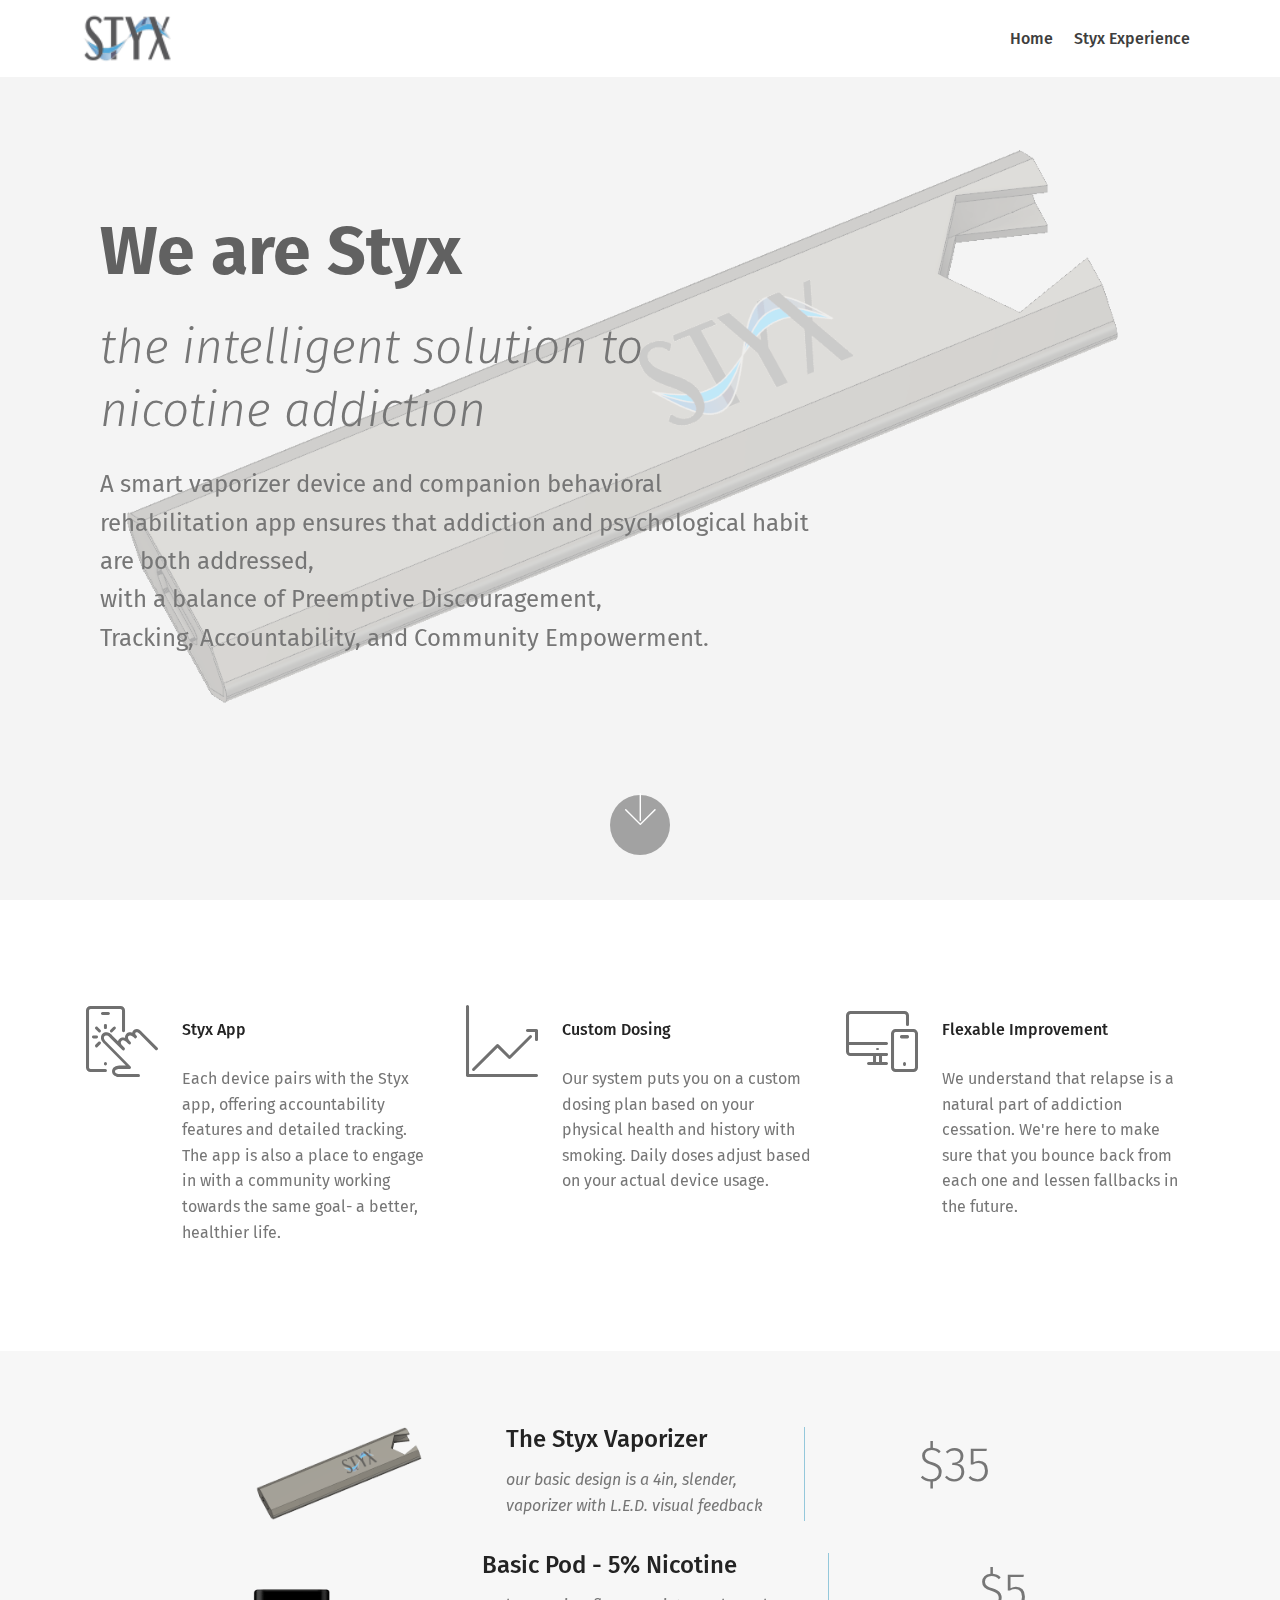
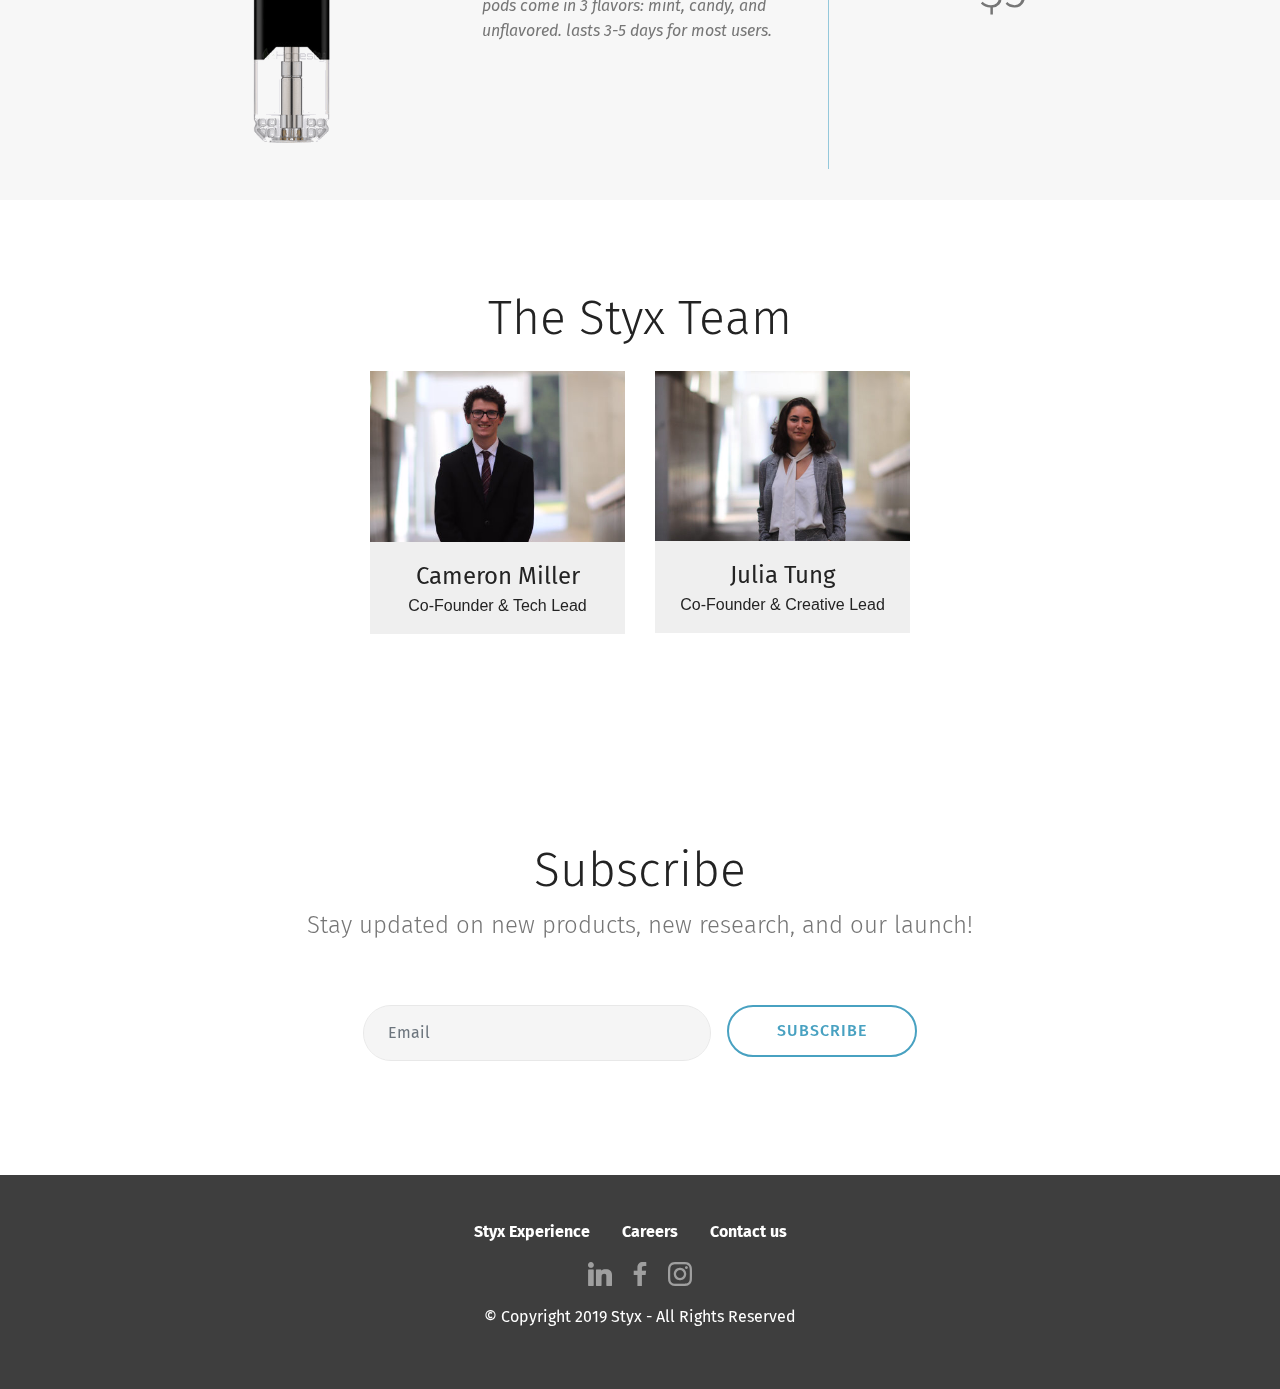
<file: index.html>
<!DOCTYPE html>
<html >
<head>
  <!-- Site made with Mobirise Website Builder v4.9.4, https://mobirise.com -->
  <meta charset="UTF-8">
  <meta http-equiv="X-UA-Compatible" content="IE=edge">
  <meta name="generator" content="Mobirise v4.9.4, mobirise.com">
  <meta name="viewport" content="width=device-width, initial-scale=1, minimum-scale=1">
  <link rel="shortcut icon" href="assets/images/styx-logos-3x-122x122.png" type="image/x-icon">
  <meta name="description" content="">
  <title>Styx | Home</title>
  <link rel="stylesheet" href="assets/web/assets/mobirise-icons/mobirise-icons.css">
  <link rel="stylesheet" href="assets/tether/tether.min.css">
  <link rel="stylesheet" href="assets/bootstrap/css/bootstrap.min.css">
  <link rel="stylesheet" href="assets/bootstrap/css/bootstrap-grid.min.css">
  <link rel="stylesheet" href="assets/bootstrap/css/bootstrap-reboot.min.css">
  <link rel="stylesheet" href="assets/dropdown/css/style.css">
  <link rel="stylesheet" href="assets/socicon/css/styles.css">
  <link rel="stylesheet" href="assets/theme/css/style.css">
  <link rel="stylesheet" href="assets/mobirise/css/mbr-additional.css" type="text/css">
  
  
  
</head>
<body>
  <section class="menu cid-qTkzRZLJNu" once="menu" id="menu1-0">

    

    <nav class="navbar navbar-expand beta-menu navbar-dropdown align-items-center navbar-fixed-top navbar-toggleable-sm">
        <button class="navbar-toggler navbar-toggler-right" type="button" data-toggle="collapse" data-target="#navbarSupportedContent" aria-controls="navbarSupportedContent" aria-expanded="false" aria-label="Toggle navigation">
            <div class="hamburger">
                <span></span>
                <span></span>
                <span></span>
                <span></span>
            </div>
        </button>
        <div class="menu-logo">
            <div class="navbar-brand">
                <span class="navbar-logo">
                    <a href="index.html">
                         <img src="assets/images/styx-logos-3x-122x122.png" alt="Mobirise" title="" style="height: 3.8rem;">
                    </a>
                </span>
                <span class="navbar-caption-wrap"><a class="navbar-caption text-white display-4" href="https://mobirise.com"></a></span>
            </div>
        </div>
        <div class="collapse navbar-collapse" id="navbarSupportedContent">
            <ul class="navbar-nav nav-dropdown nav-right" data-app-modern-menu="true"><li class="nav-item">
                    <a class="nav-link link text-info display-4" href="index.html">Home</a>
                </li>
                <li class="nav-item"><a class="nav-link link text-info display-4" href="page2.html">
                        
                        Styx Experience</a></li></ul>
            
        </div>
    </nav>
</section>

<section class="engine"><a href="https://mobirise.info/d">free website maker</a></section><section class="header9 cid-rjOHZ8Jiyy mbr-fullscreen mbr-parallax-background" id="header9-4">

    

    <div class="mbr-overlay" style="opacity: 0.7; background-color: rgb(247, 247, 247);">
    </div>

    <div class="container">
        <div class="media-container-column mbr-white col-lg-8 col-md-10">
            <h1 class="mbr-section-title align-left mbr-bold pb-3 mbr-fonts-style display-1">
                We are Styx</h1>
            <h3 class="mbr-section-subtitle align-left mbr-light pb-3 mbr-fonts-style display-2">the intelligent solution to nicotine addiction</h3>
            <p class="mbr-text align-left pb-3 mbr-fonts-style display-5">A smart vaporizer device and companion behavioral rehabilitation app ensures that addiction and psychological habit are both addressed,<br>with a balance of Preemptive Discouragement,&nbsp;<br>Tracking,&nbsp;Accountability, and Community Empowerment.<br></p>
            
        </div>
    </div>

    <div class="mbr-arrow hidden-sm-down" aria-hidden="true">
        <a href="#next">
            <i class="mbri-down mbr-iconfont"></i>
        </a>
    </div>
</section>

<section class="features7 cid-rjP9DDmLTk" id="features7-d">
    
    

    
    <div class="container">
        <div class="row justify-content-center">

            <div class="card p-3 col-12 col-md-6 col-lg-4">
                <div class="media">
                    <div class="card-img pr-2">
                        <span class="mbr-iconfont mbri-touch"></span>
                    </div>
                    <div class="card-box media-body">
                        <h4 class="card-title py-3 mbr-fonts-style display-7">Styx App</h4>
                        <p class="mbr-text mbr-fonts-style display-7">Each device pairs with the Styx app, offering accountability features and detailed tracking. The app is also a place to engage in with a community working towards the same goal- a better, healthier life.</p>
                    </div>
                </div>
            </div>

            <div class="card p-3 col-12 col-md-6 col-lg-4">
                <div class="media"> 
                    <div class="card-img pr-2">
                        <span class="mbr-iconfont mbri-growing-chart"></span>
                    </div>
                    <div class="card-box media-body">
                        <h4 class="card-title py-3 mbr-fonts-style display-7">
                            Custom Dosing</h4>
                        <p class="mbr-text mbr-fonts-style display-7">Our system puts you on a custom dosing plan based on your physical health and history with smoking. Daily doses adjust based on your actual device usage.</p>
                    </div>
                </div>
            </div>

            <div class="card p-3 col-12 col-md-6 col-lg-4">
                <div class="media">
                    <div class="card-img pr-2">
                        <span class="mbri-responsive mbr-iconfont"></span>
                    </div>
                    <div class="media-body card-box">
                        <h4 class="card-title py-3 mbr-fonts-style display-7">Flexable Improvement</h4>
                        <p class="mbr-text mbr-fonts-style display-7">We understand that relapse is a natural part of addiction cessation. We're here to make sure that you bounce back from each one and lessen fallbacks in the future.</p>
                    </div>
                </div>
            </div>

            
        </div>
    </div>
</section>

<section class="services4 cid-rjOKKbW6NM" xmlns="http://www.w3.org/1999/html" id="services4-7">
    <!---->
    
    <!---->
    <!--Overlay-->
    
    <!--Container-->
    <div class="container">
        <div class="row">
            <!--Card-1-->
            <div class="card p-3 col-12">
                <div class="card-wrapper media-container-row media-container-row">
                    <div class="card-box">
                        <div class="row">
                            <div class="col-12 col-md-12 col-lg-4">
                                <div class="wrapper">
                                    <!--Image-->
                                    <div class="mbr-figure" style="width: 65%;">
                                        <img src="assets/images/styx-body-with-logo-316x178.png" alt="Mobirise" title="">
                                    </div>
                                </div>
                            </div>
                            <div class="col-12 col-md-7 col-lg-4">
                                <div class="wrapper col-left">
                                    <!--Title-->
                                    <h4 class="card-title mbr-fonts-style display-5">The Styx Vaporizer</h4>
                                    <!--Subtitle-->
                                    <p class="mbr-text mbr-fonts-style pt-3 display-7"><em>
                                        our basic design is a 4in, slender, vaporizer with L.E.D. visual feedback</em></p>
                                </div>
                            </div>
                            <div class="col-12 col-md-5 col-lg-4">
                                <div class="wrapper border_wrapper">
                                    <!--Cost-->
                                    <p class="mbr-text mbr-fonts-style col-right mbr-black align-center display-2">
                                        $35<br></p>
                                    <!--Btn-->
                                    
                                </div>
                            </div>
                        </div>
                    </div>
                </div>
            </div>
            <!--Card-2-->
            <div class="card p-3 col-12">
                <div class="card-wrapper media-container-row media-container-row">
                    <div class="card-box">
                        <div class="row">
                            <div class="col-12 col-md-12 col-lg-4">
                                <div class="wrapper">
                                    <!--Image-->
                                    <div class="mbr-figure" style="width: 65%;">
                                        <img src="assets/images/temp-pod-350x350.png" alt="Mobirise" title="">
                                    </div>
                                </div>
                            </div>
                            <div class="col-12 col-md-7 col-lg-4">
                                <div class="wrapper col-left">
                                    <!--Title-->
                                    <h4 class="card-title mbr-fonts-style display-5">Basic Pod - 5% Nicotine</h4>
                                    <!--Subtitle-->
                                    <p class="mbr-text mbr-fonts-style pt-3 display-7"><em>
                                        pods come in 3 flavors: mint, candy, and unflavored. lasts 3-5 days for most users.</em></p>
                                </div>
                            </div>
                            <div class="col-12 col-md-5 col-lg-4">
                                <div class="wrapper border_wrapper">
                                    <!--Cost-->
                                    <p class="mbr-text mbr-fonts-style col-right mbr-black align-center display-2">
                                        $5
                                    </p>
                                    <!--Btn-->
                                    
                                </div>
                            </div>
                        </div>
                    </div>
                </div>
            </div>
            <!--Card-3-->
            
        </div>
    </div>
</section>

<section class="team1 cid-rjP7WVpGs0" id="team1-c">
    
    
    
    <div class="container align-center">
        <h2 class="pb-3 mbr-fonts-style mbr-section-title display-2">
            The Styx Team</h2>
        
        <div class="row media-row">
            
        <div class="team-item col-lg-3 col-md-6">
                <div class="item-image">
                    <img src="assets/images/cameron-1-510x340.jpg" alt="" title="">
                </div>
                <div class="item-caption py-3">
                    <div class="item-name px-2">
                        <p class="mbr-fonts-style display-5">
                           Cameron Miller</p>
                    </div>
                    <div class="item-role px-2">
                        <p>Co-Founder &amp; Tech Lead</p>
                    </div>
                    
                </div>
            </div><div class="team-item col-lg-3 col-md-6">
                <div class="item-image">
                    <img src="assets/images/julia-510x340.jpg" alt="" title="">
                </div>
                <div class="item-caption py-3">
                    <div class="item-name px-2">
                        <p class="mbr-fonts-style display-5">
                           Julia Tung</p>
                    </div>
                    <div class="item-role px-2">
                        <p>Co-Founder &amp; Creative Lead</p>
                    </div>
                    
                </div>
            </div></div>    
    </div>
</section>

<section class="mbr-section form3 cid-rjOKQ8mpob" id="form3-8">

    

    

    <div class="container">
        <div class="row justify-content-center">
            <div class="title col-12 col-lg-8">
                <h2 class="align-center pb-2 mbr-fonts-style display-2">
                    Subscribe</h2>
                <h3 class="mbr-section-subtitle align-center pb-5 mbr-light mbr-fonts-style display-5">Stay updated on new products, new research, and our launch!</h3>
            </div>
        </div>

        <div class="row py-2 justify-content-center">
            <div class="col-12 col-lg-6  col-md-8 " data-form-type="formoid">
                <!---Formbuilder Form--->
                <form action="https://mobirise.com/" method="POST" class="mbr-form form-with-styler" data-form-title="Mobirise Form"><input type="hidden" name="email" data-form-email="true" value="0IGSwbJ1DFScwzltw6Yc+2dxYxsD7+Daj74dESszYuS7tQD2MpDyRYuLsePwXCbWcnOhy5FSkCiIDpokZoR9Z7gikC+qzJGHSKb2qUsiyHpUeOYITp4SM8BdYuUgiZgC">
                    <div class="row">
                        <div hidden="hidden" data-form-alert="" class="alert alert-success col-12">New information is coming your way!</div>
                        <div hidden="hidden" data-form-alert-danger="" class="alert alert-danger col-12">
                        </div>
                    </div>
                    <div class="dragArea row">
                        <div class="form-group col" data-for="email">
                            <input type="email" name="email" placeholder="Email" data-form-field="Email" required="required" class="form-control display-7" id="email-form3-8">
                        </div>
                        <div class="col-auto input-group-btn"><button type="submit" class="btn  btn-primary-outline display-4">SUBSCRIBE</button></div>
                    </div>
                </form><!---Formbuilder Form--->
            </div>
        </div>
    </div>
</section>

<section once="" class="cid-rjOL3xAwgu" id="footer7-9">

    

    

    <div class="container">
        <div class="media-container-row align-center mbr-white">
            <div class="row row-links">
                <ul class="foot-menu">
                    
                    
                    
                    
                    
                <li class="foot-menu-item mbr-fonts-style display-7"><a href="page2.html" class="text-white"><strong>Styx Experience</strong></a></li><li class="foot-menu-item mbr-fonts-style display-7"><a href="page4.html" class="text-white"><strong>Careers</strong></a><br></li><li class="foot-menu-item mbr-fonts-style display-7"><a class="text-white mbr-bold" href="page5.html" target="_blank">Contact us</a>&nbsp; &nbsp; &nbsp;</li></ul>
            </div>
            <div class="row social-row">
                <div class="social-list align-right pb-2">
                    
                    
                    
                    
                    
                    
                <div class="soc-item">
                        <a href="https://www.linkedin.com/company/styxhealth/" target="_blank">
                            <span class="mbr-iconfont mbr-iconfont-social socicon-linkedin socicon"></span>
                        </a>
                    </div><div class="soc-item">
                        <a href="https://www.facebook.com/pages/Mobirise/1616226671953247" target="_blank">
                            <span class="socicon-facebook socicon mbr-iconfont mbr-iconfont-social"></span>
                        </a>
                    </div><div class="soc-item">
                        <a href="https://www.youtube.com/c/mobirise" target="_blank">
                            <span class="mbr-iconfont mbr-iconfont-social socicon-instagram socicon"></span>
                        </a>
                    </div></div>
            </div>
            <div class="row row-copirayt">
                <p class="mbr-text mb-0 mbr-fonts-style mbr-white align-center display-7">
                    © Copyright 2019 Styx - All Rights Reserved
                </p>
            </div>
        </div>
    </div>
</section>


  <script src="assets/web/assets/jquery/jquery.min.js"></script>
  <script src="assets/popper/popper.min.js"></script>
  <script src="assets/tether/tether.min.js"></script>
  <script src="assets/bootstrap/js/bootstrap.min.js"></script>
  <script src="assets/smoothscroll/smooth-scroll.js"></script>
  <script src="assets/dropdown/js/script.min.js"></script>
  <script src="assets/touchswipe/jquery.touch-swipe.min.js"></script>
  <script src="assets/parallax/jarallax.min.js"></script>
  <script src="assets/theme/js/script.js"></script>
  <script src="assets/formoid/formoid.min.js"></script>
  
  
</body>
</html>
</file>
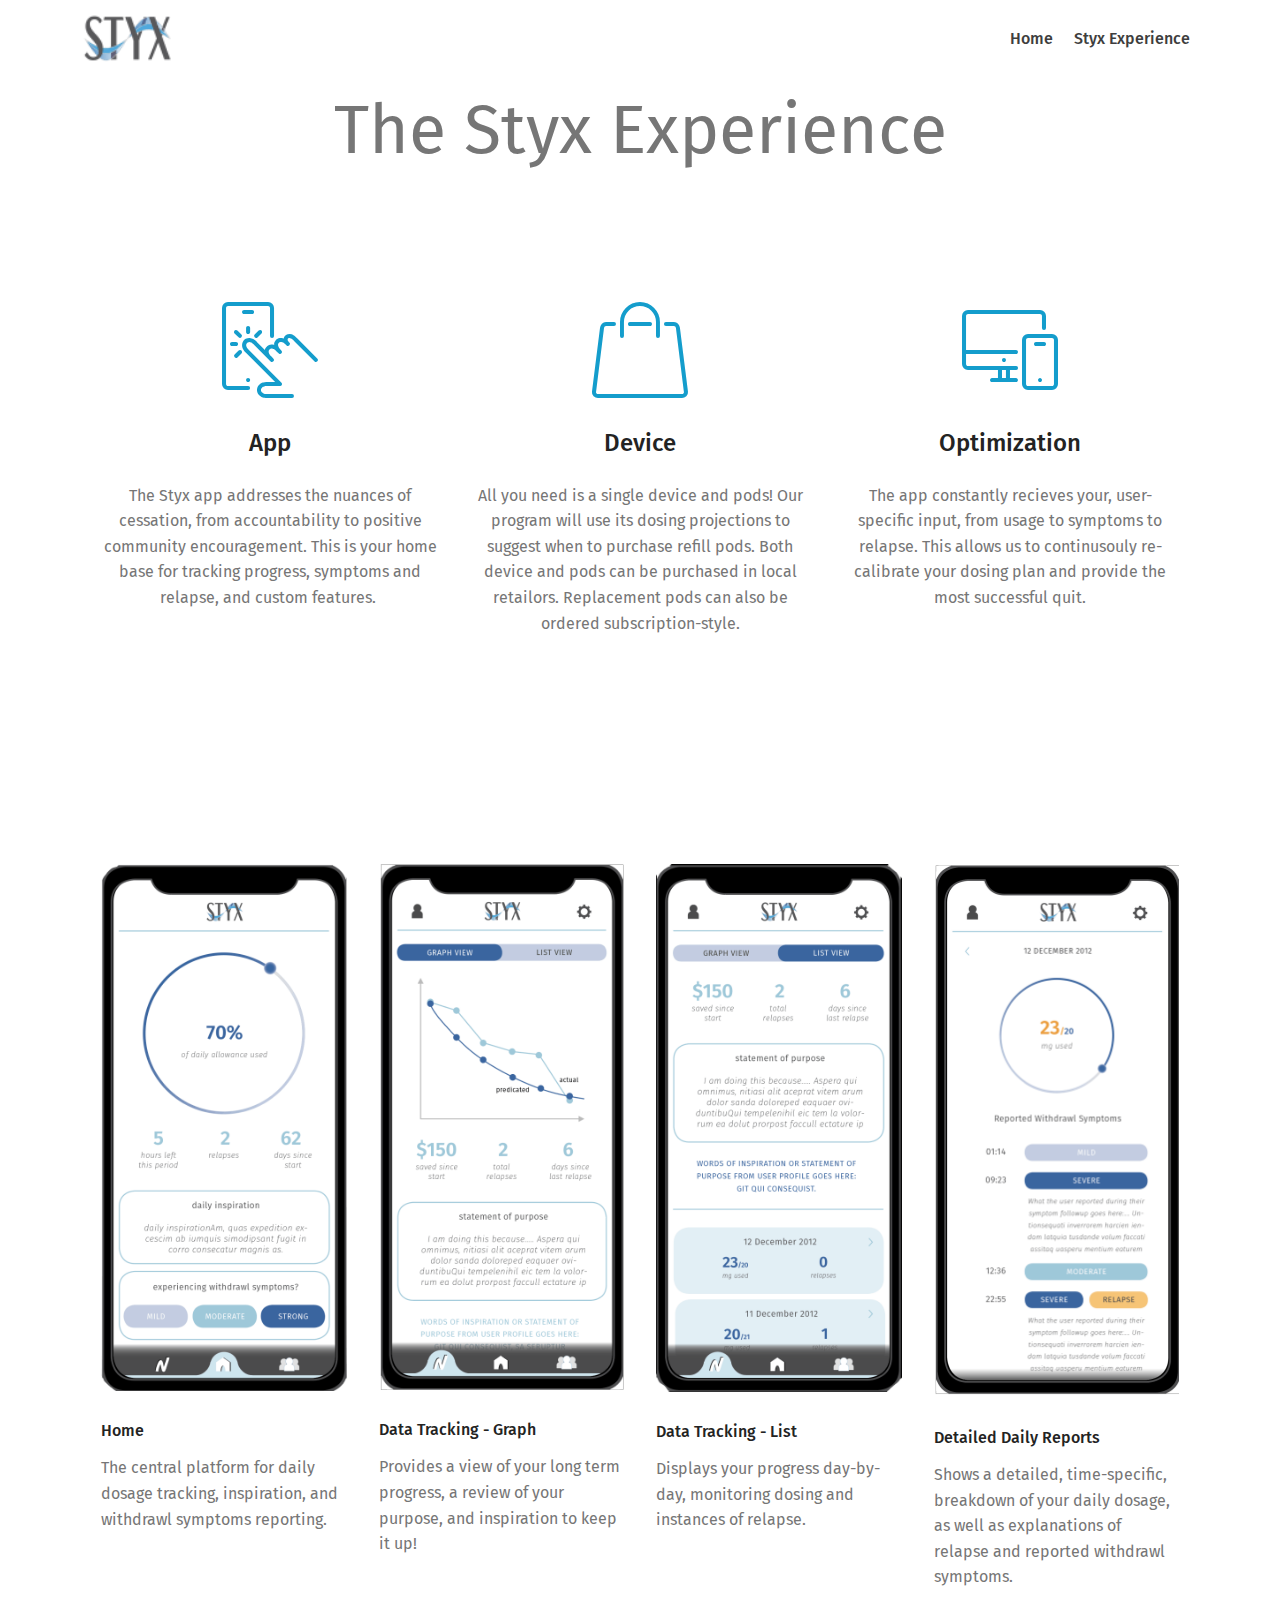
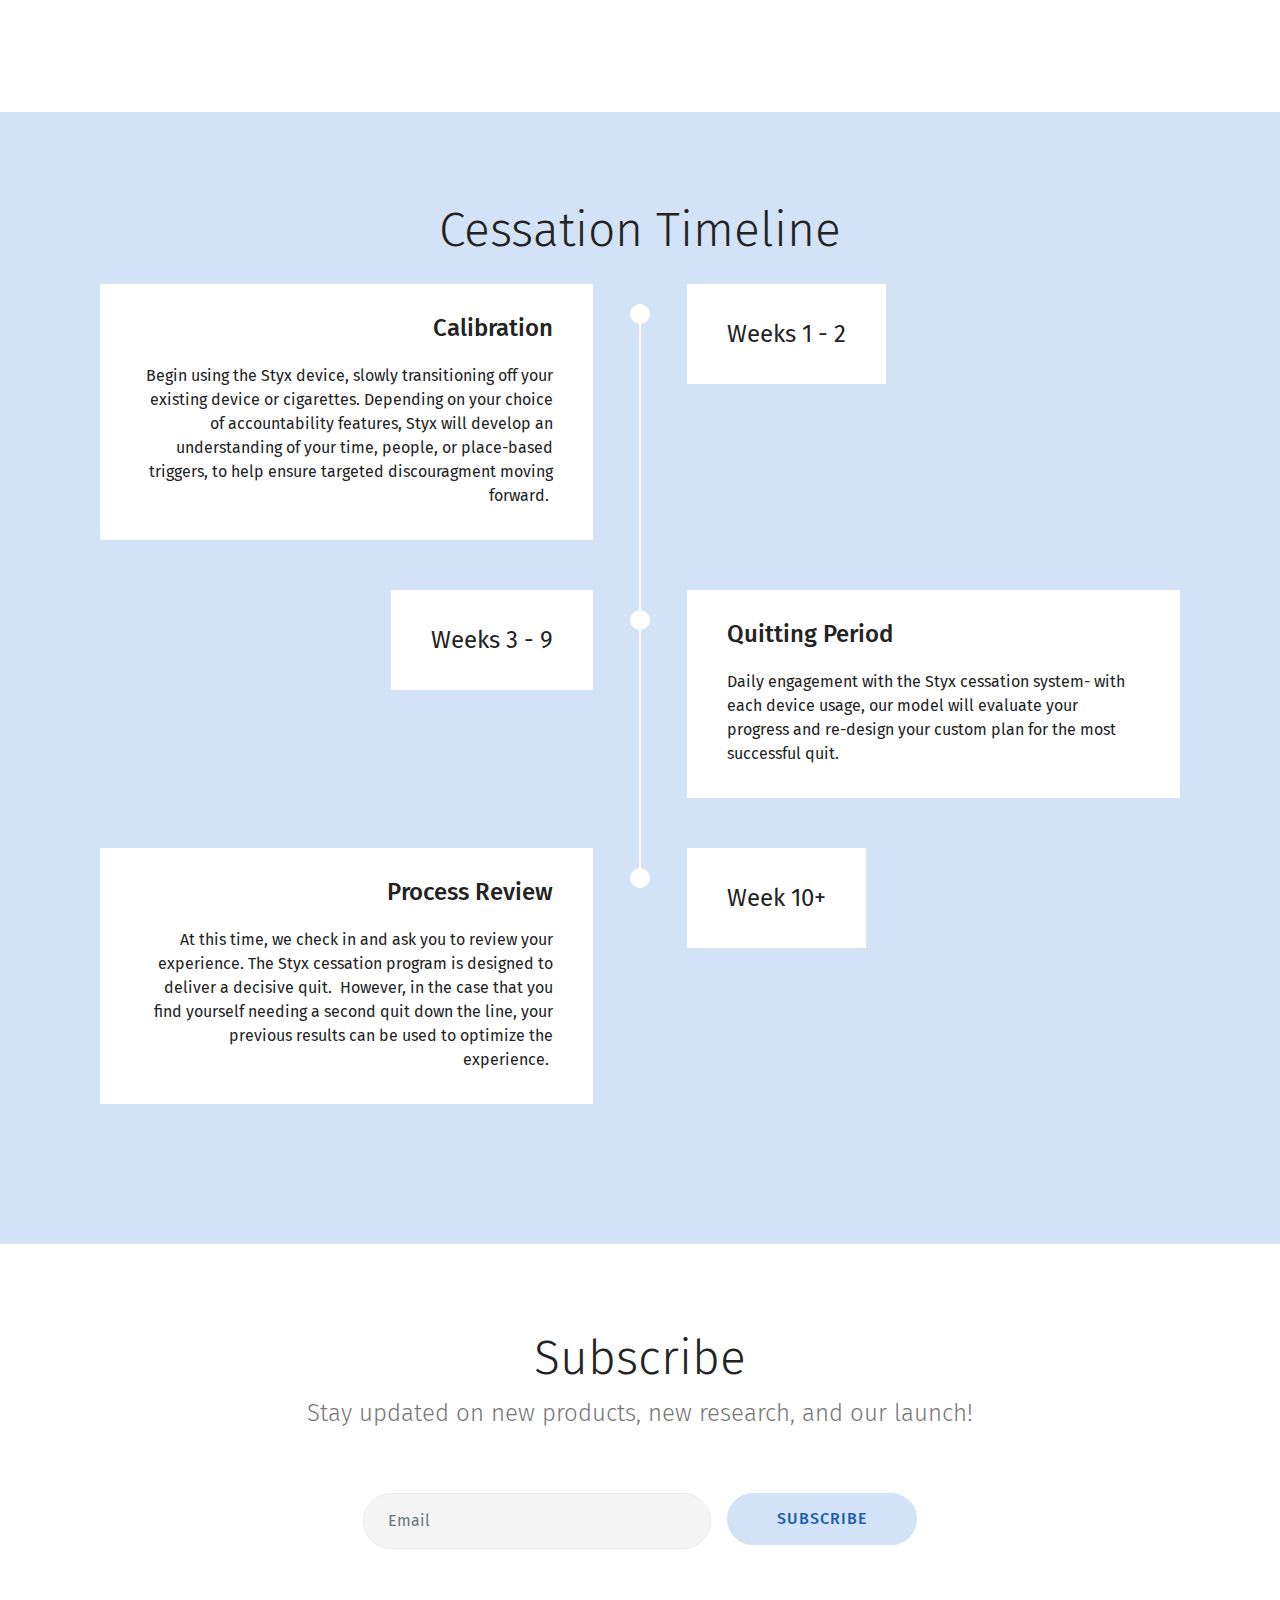
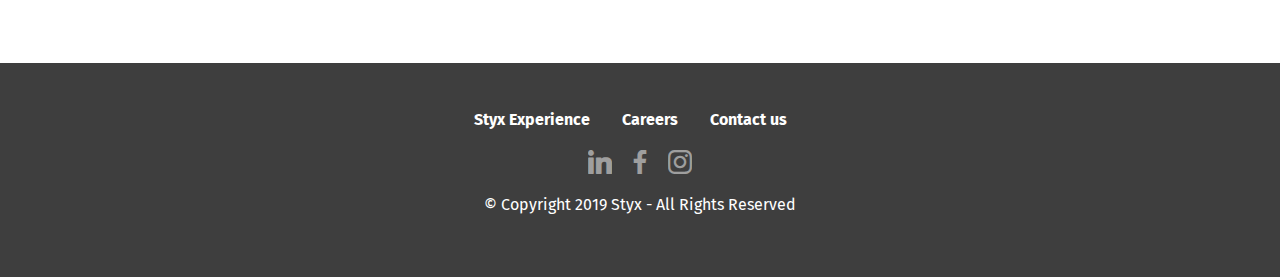
<file: page2.html>
<!DOCTYPE html>
<html >
<head>
  <!-- Site made with Mobirise Website Builder v4.9.4, https://mobirise.com -->
  <meta charset="UTF-8">
  <meta http-equiv="X-UA-Compatible" content="IE=edge">
  <meta name="generator" content="Mobirise v4.9.4, mobirise.com">
  <meta name="viewport" content="width=device-width, initial-scale=1, minimum-scale=1">
  <link rel="shortcut icon" href="assets/images/styx-logos-3x-122x122.png" type="image/x-icon">
  <meta name="description" content="">
  <title>Styx Experience</title>
  <link rel="stylesheet" href="assets/web/assets/mobirise-icons/mobirise-icons.css">
  <link rel="stylesheet" href="assets/tether/tether.min.css">
  <link rel="stylesheet" href="assets/bootstrap/css/bootstrap.min.css">
  <link rel="stylesheet" href="assets/bootstrap/css/bootstrap-grid.min.css">
  <link rel="stylesheet" href="assets/bootstrap/css/bootstrap-reboot.min.css">
  <link rel="stylesheet" href="assets/dropdown/css/style.css">
  <link rel="stylesheet" href="assets/socicon/css/styles.css">
  <link rel="stylesheet" href="assets/theme/css/style.css">
  <link rel="stylesheet" href="assets/mobirise/css/mbr-additional.css" type="text/css">
  
  
  
</head>
<body>
  <section class="header1 cid-rjPSvw0dRi" id="header16-t">

    

    

    <div class="container">
        <div class="row justify-content-md-center">
            <div class="col-md-10 align-center">
                <h1 class="mbr-section-title mbr-bold pb-3 mbr-fonts-style display-1"><span style="font-weight: normal;">
                    The Styx Experience</span></h1>
                
                
                
            </div>
        </div>
    </div>

</section>

<section class="engine"><a href="https://mobirise.info/u">bootstrap responsive templates</a></section><section class="menu cid-qTkzRZLJNu" once="menu" id="menu1-0">

    

    <nav class="navbar navbar-expand beta-menu navbar-dropdown align-items-center navbar-fixed-top navbar-toggleable-sm">
        <button class="navbar-toggler navbar-toggler-right" type="button" data-toggle="collapse" data-target="#navbarSupportedContent" aria-controls="navbarSupportedContent" aria-expanded="false" aria-label="Toggle navigation">
            <div class="hamburger">
                <span></span>
                <span></span>
                <span></span>
                <span></span>
            </div>
        </button>
        <div class="menu-logo">
            <div class="navbar-brand">
                <span class="navbar-logo">
                    <a href="index.html">
                         <img src="assets/images/styx-logos-3x-122x122.png" alt="Mobirise" title="" style="height: 3.8rem;">
                    </a>
                </span>
                <span class="navbar-caption-wrap"><a class="navbar-caption text-white display-4" href="https://mobirise.com"></a></span>
            </div>
        </div>
        <div class="collapse navbar-collapse" id="navbarSupportedContent">
            <ul class="navbar-nav nav-dropdown nav-right" data-app-modern-menu="true"><li class="nav-item">
                    <a class="nav-link link text-info display-4" href="index.html">Home</a>
                </li>
                <li class="nav-item"><a class="nav-link link text-info display-4" href="page2.html">
                        
                        Styx Experience</a></li></ul>
            
        </div>
    </nav>
</section>

<section class="features1 cid-rjPRV0l06g" id="features1-r">
    
    

    
    <div class="container">
        <div class="media-container-row">

            <div class="card p-3 col-12 col-md-6 col-lg-4">
                <div class="card-img pb-3">
                    <span class="mbr-iconfont mbri-touch"></span>
                </div>
                <div class="card-box">
                    <h4 class="card-title py-3 mbr-fonts-style display-5">
                        App</h4>
                    <p class="mbr-text mbr-fonts-style display-7">The Styx app addresses the nuances of cessation, from accountability to positive community encouragement. This is your home base for tracking progress, symptoms and relapse, and custom features.&nbsp;</p>
                </div>
            </div>

            <div class="card p-3 col-12 col-md-6 col-lg-4">
                <div class="card-img pb-3">
                    <span class="mbr-iconfont mbri-shopping-bag"></span>
                </div>
                <div class="card-box">
                    <h4 class="card-title py-3 mbr-fonts-style display-5">Device</h4>
                    <p class="mbr-text mbr-fonts-style display-7">
                        All you need is a single device and pods! Our program will use its dosing projections to suggest when to purchase refill pods. Both device and pods can be purchased in local retailors. Replacement pods can also be ordered subscription-style.
                    </p>
                </div>
            </div>

            <div class="card p-3 col-12 col-md-6 col-lg-4">
                <div class="card-img pb-3">
                    <span class="mbri-responsive mbr-iconfont"></span>
                </div>
                <div class="card-box">
                    <h4 class="card-title py-3 mbr-fonts-style display-5">Optimization</h4>
                    <p class="mbr-text mbr-fonts-style display-7">
                        The app constantly recieves your, user-specific input, from usage to symptoms to relapse. This allows us to continusouly re-calibrate your dosing plan and provide the most successful quit.
                    </p>
                </div>
            </div>

            

        </div>

    </div>

</section>

<section class="features2 cid-rjPeZCXttr" id="features2-i">

    

    
    
    <div class="container">
        <div class="media-container-row">
            <div class="card p-3 col-12 col-md-6 col-lg-3">
                <div class="card-wrapper">
                    <div class="card-img">
                        <img src="assets/images/home-556x1194.png" alt="Mobirise" title="">
                    </div>
                    <div class="card-box">
                        <h4 class="card-title pb-3 mbr-fonts-style display-7">
                            Home</h4>
                        <p class="mbr-text mbr-fonts-style display-7">The central platform for daily dosage tracking, inspiration, and withdrawl symptoms reporting.</p>
                    </div>
                </div>
            </div>

            <div class="card p-3 col-12 col-md-6 col-lg-3">
                <div class="card-wrapper">
                    <div class="card-img">
                        <img src="assets/images/data-graph-556x1192.png" alt="Mobirise" title="">
                    </div>
                    <div class="card-box ">
                        <h4 class="card-title pb-3 mbr-fonts-style display-7">
                            Data Tracking - Graph</h4>
                        <p class="mbr-text mbr-fonts-style display-7">Provides a view of your long term progress, a review of your purpose, and inspiration to keep it up!</p>
                    </div>
                </div>
            </div>

            <div class="card p-3 col-12 col-md-6 col-lg-3">
                <div class="card-wrapper">
                    <div class="card-img">
                        <img src="assets/images/data-list-556x1196.png" alt="Mobirise" title="">
                    </div>
                    <div class="card-box">
                        <h4 class="card-title pb-3 mbr-fonts-style display-7">
                            Data Tracking - List</h4>
                        <p class="mbr-text mbr-fonts-style display-7">Displays your progress day-by-day, monitoring dosing and instances of relapse.</p>
                    </div>
                </div>
            </div>

            <div class="card p-3 col-12 col-md-6 col-lg-3">
                <div class="card-wrapper">
                    <div class="card-img">
                        <img src="assets/images/data-detail-492x1070.png" alt="Mobirise" title="">
                    </div>
                    <div class="card-box">
                        <h4 class="card-title pb-3 mbr-fonts-style display-7">
                            Detailed Daily Reports</h4>
                        <p class="mbr-text mbr-fonts-style display-7">Shows a detailed, time-specific, breakdown of your daily dosage, as well as explanations of relapse and reported withdrawl symptoms.</p>
                    </div>
                </div>
            </div>
        </div>
    </div>
</section>

<section class="timeline1 cid-rjPeKloayw" id="timeline1-g">

    

    

    <div class="container align-center">
        <h2 class="mbr-section-title pb-3 mbr-fonts-style display-2">Cessation Timeline</h2>
        

        <div class="container timelines-container" mbri-timelines="">
            <div class="row timeline-element reverse separline">      
                 <div class="timeline-date-panel col-xs-12 col-md-6  align-left">         
                    <div class="time-line-date-content">
                        <p class="mbr-timeline-date mbr-fonts-style display-5">Weeks 1 - 2</p>
                    </div>
                </div>
           <span class="iconBackground"></span>
            <div class="col-xs-12 col-md-6 align-right">
                <div class="timeline-text-content">
                    <h4 class="mbr-timeline-title pb-3 mbr-fonts-style display-5">
                        Calibration</h4>
                    <p class="mbr-timeline-text mbr-fonts-style display-7">
                        Begin using the Styx device, slowly transitioning off your existing device or cigarettes. Depending on your choice of accountability features, Styx will develop an understanding of your time, people, or place-based triggers, to help ensure targeted discouragment moving forward.&nbsp;</p>
                 </div>
            </div>
            </div>

            <div class="row timeline-element  separline">
                <div class="timeline-date-panel col-xs-12 col-md-6 align-right">
                    <div class="time-line-date-content">
                        <p class="mbr-timeline-date mbr-fonts-style display-5">Weeks 3 - 9</p>
                    </div>
                </div>
                <span class="iconBackground"></span>
                <div class="col-xs-12 col-md-6 align-left ">
                    <div class="timeline-text-content">
                        <h4 class="mbr-timeline-title pb-3 mbr-fonts-style display-5">
                            Quitting Period</h4>
                        <p class="mbr-timeline-text mbr-fonts-style display-7">Daily engagement with the Styx cessation system- with each device usage, our model will evaluate your progress and re-design your custom plan for the most successful quit.&nbsp;</p>
                    </div>
                </div>
            </div> 


            <div class="row timeline-element reverse">
                <div class="timeline-date-panel col-xs-12 col-md-6  align-left">
                    <div class="time-line-date-content">
                        <p class="mbr-timeline-date mbr-fonts-style display-5">
                            Week 10+</p>
                    </div>
                </div>
                <span class="iconBackground"></span>
                <div class="col-xs-12 col-md-6 align-right">
                    <div class="timeline-text-content">
                        <h4 class="mbr-timeline-title pb-3 mbr-fonts-style display-5">Process Review</h4>      
                        <p class="mbr-timeline-text mbr-fonts-style display-7">At this time, we check in and ask you to review your experience. The Styx cessation program is designed to deliver a decisive quit. &nbsp;However, in the case that you find yourself needing a second quit down the line, your previous results can be used to optimize the experience.&nbsp;</p>
                    </div>
                </div>
            </div>

            


            


            

            

            

            

            

            

            
        </div>
    </div>
</section>

<section class="mbr-section form3 cid-rjOKQ8mpob" id="form3-8">

    

    

    <div class="container">
        <div class="row justify-content-center">
            <div class="title col-12 col-lg-8">
                <h2 class="align-center pb-2 mbr-fonts-style display-2">
                    Subscribe</h2>
                <h3 class="mbr-section-subtitle align-center pb-5 mbr-light mbr-fonts-style display-5">Stay updated on new products, new research, and our launch!</h3>
            </div>
        </div>

        <div class="row py-2 justify-content-center">
            <div class="col-12 col-lg-6  col-md-8 " data-form-type="formoid">
                <!---Formbuilder Form--->
                <form action="https://mobirise.com/" method="POST" class="mbr-form form-with-styler" data-form-title="Mobirise Form"><input type="hidden" name="email" data-form-email="true" value="N1IqLyPYa30HlJkxKxLYMNJzCFJLqrZ6KVzKPJUF3P6XBJrsfiqCoKRPrjErvQSgoKl/ZmI1Liz6M7wG6NmyRCaMaMQHHXA+vNCypiGORkIGuuFCkBJHIReqzc9xOEUP">
                    <div class="row">
                        <div hidden="hidden" data-form-alert="" class="alert alert-success col-12">New information is coming your way!</div>
                        <div hidden="hidden" data-form-alert-danger="" class="alert alert-danger col-12">
                        </div>
                    </div>
                    <div class="dragArea row">
                        <div class="form-group col" data-for="email">
                            <input type="email" name="email" placeholder="Email" data-form-field="Email" required="required" class="form-control display-7" id="email-form3-8">
                        </div>
                        <div class="col-auto input-group-btn"><button type="submit" class="btn  btn-warning display-4">SUBSCRIBE</button></div>
                    </div>
                </form><!---Formbuilder Form--->
            </div>
        </div>
    </div>
</section>

<section once="" class="cid-rjOL3xAwgu" id="footer7-9">

    

    

    <div class="container">
        <div class="media-container-row align-center mbr-white">
            <div class="row row-links">
                <ul class="foot-menu">
                    
                    
                    
                    
                    
                <li class="foot-menu-item mbr-fonts-style display-7"><a href="page2.html" class="text-white"><strong>Styx Experience</strong></a></li><li class="foot-menu-item mbr-fonts-style display-7"><a href="page4.html" class="text-white"><strong>Careers</strong></a><br></li><li class="foot-menu-item mbr-fonts-style display-7"><a class="text-white mbr-bold" href="page5.html" target="_blank">Contact us</a>&nbsp; &nbsp; &nbsp;</li></ul>
            </div>
            <div class="row social-row">
                <div class="social-list align-right pb-2">
                    
                    
                    
                    
                    
                    
                <div class="soc-item">
                        <a href="https://twitter.com/mobirise" target="_blank">
                            <span class="mbr-iconfont mbr-iconfont-social socicon-linkedin socicon"></span>
                        </a>
                    </div><div class="soc-item">
                        <a href="https://www.facebook.com/pages/Mobirise/1616226671953247" target="_blank">
                            <span class="socicon-facebook socicon mbr-iconfont mbr-iconfont-social"></span>
                        </a>
                    </div><div class="soc-item">
                        <a href="https://www.youtube.com/c/mobirise" target="_blank">
                            <span class="mbr-iconfont mbr-iconfont-social socicon-instagram socicon"></span>
                        </a>
                    </div></div>
            </div>
            <div class="row row-copirayt">
                <p class="mbr-text mb-0 mbr-fonts-style mbr-white align-center display-7">
                    © Copyright 2019 Styx - All Rights Reserved
                </p>
            </div>
        </div>
    </div>
</section>


  <script src="assets/web/assets/jquery/jquery.min.js"></script>
  <script src="assets/popper/popper.min.js"></script>
  <script src="assets/tether/tether.min.js"></script>
  <script src="assets/bootstrap/js/bootstrap.min.js"></script>
  <script src="assets/smoothscroll/smooth-scroll.js"></script>
  <script src="assets/dropdown/js/script.min.js"></script>
  <script src="assets/touchswipe/jquery.touch-swipe.min.js"></script>
  <script src="assets/theme/js/script.js"></script>
  <script src="assets/formoid/formoid.min.js"></script>
  
  
</body>
</html>
</file>
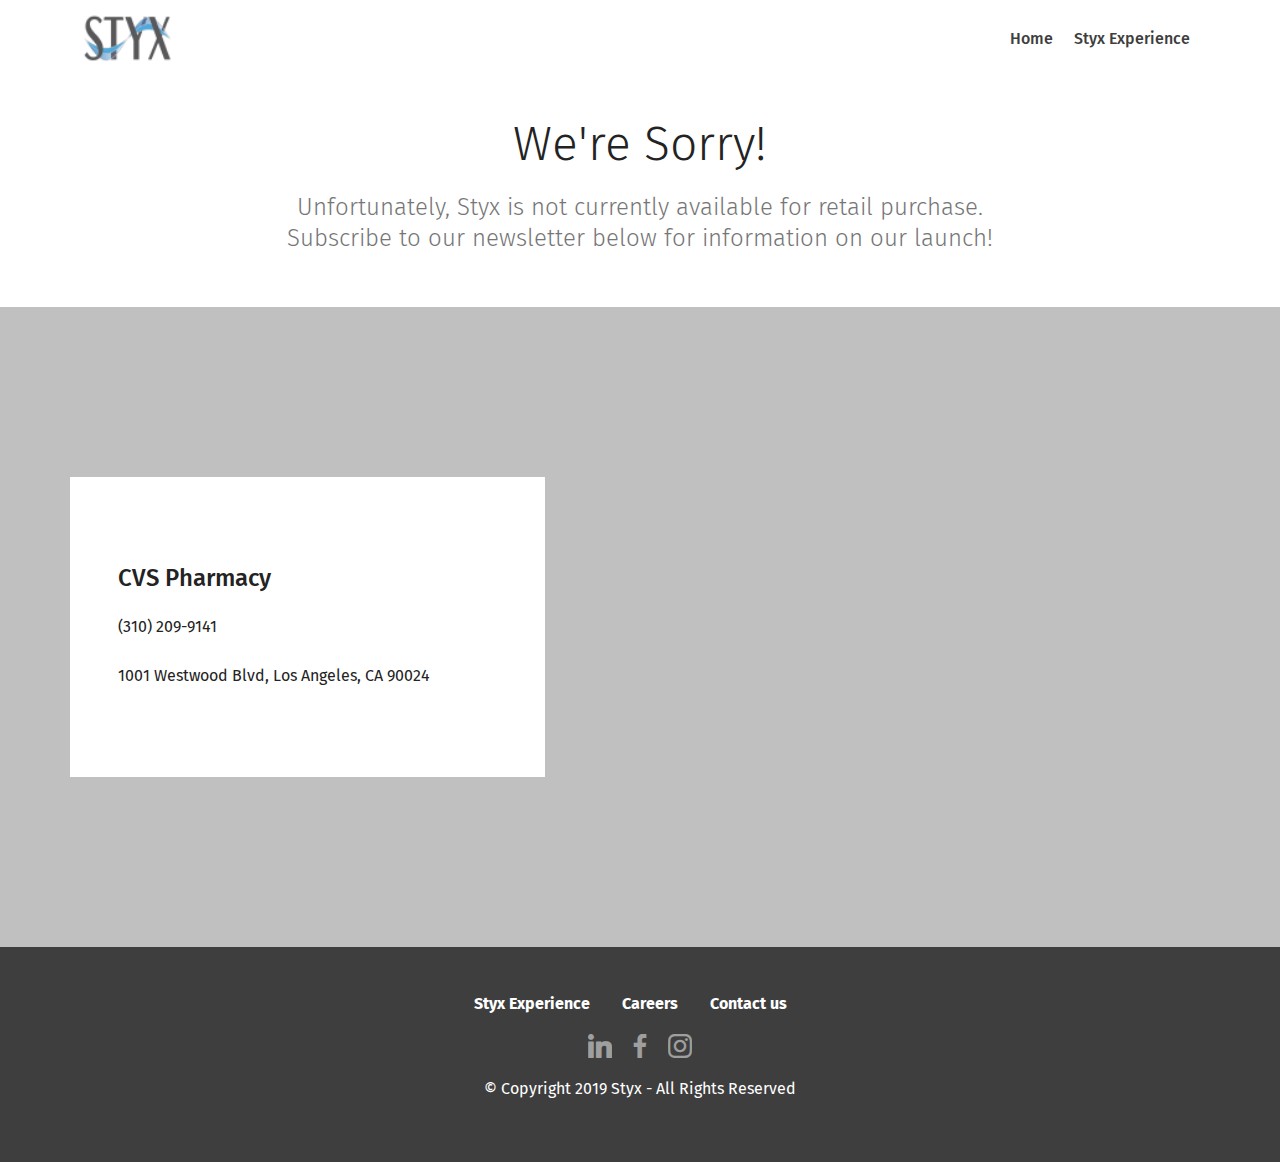
<file: page3.html>
<!DOCTYPE html>
<html >
<head>
  <!-- Site made with Mobirise Website Builder v4.9.4, https://mobirise.com -->
  <meta charset="UTF-8">
  <meta http-equiv="X-UA-Compatible" content="IE=edge">
  <meta name="generator" content="Mobirise v4.9.4, mobirise.com">
  <meta name="viewport" content="width=device-width, initial-scale=1, minimum-scale=1">
  <link rel="shortcut icon" href="assets/images/styx-logos-3x-122x122.png" type="image/x-icon">
  <meta name="description" content="Web Site Maker Description">
  <title>Find Retailer</title>
  <link rel="stylesheet" href="assets/tether/tether.min.css">
  <link rel="stylesheet" href="assets/bootstrap/css/bootstrap.min.css">
  <link rel="stylesheet" href="assets/bootstrap/css/bootstrap-grid.min.css">
  <link rel="stylesheet" href="assets/bootstrap/css/bootstrap-reboot.min.css">
  <link rel="stylesheet" href="assets/dropdown/css/style.css">
  <link rel="stylesheet" href="assets/socicon/css/styles.css">
  <link rel="stylesheet" href="assets/theme/css/style.css">
  <link rel="stylesheet" href="assets/mobirise/css/mbr-additional.css" type="text/css">
  
  
  
</head>
<body>
  <section class="menu cid-qTkzRZLJNu" once="menu" id="menu1-m">

    

    <nav class="navbar navbar-expand beta-menu navbar-dropdown align-items-center navbar-fixed-top navbar-toggleable-sm">
        <button class="navbar-toggler navbar-toggler-right" type="button" data-toggle="collapse" data-target="#navbarSupportedContent" aria-controls="navbarSupportedContent" aria-expanded="false" aria-label="Toggle navigation">
            <div class="hamburger">
                <span></span>
                <span></span>
                <span></span>
                <span></span>
            </div>
        </button>
        <div class="menu-logo">
            <div class="navbar-brand">
                <span class="navbar-logo">
                    <a href="index.html">
                         <img src="assets/images/styx-logos-3x-122x122.png" alt="Mobirise" title="" style="height: 3.8rem;">
                    </a>
                </span>
                <span class="navbar-caption-wrap"><a class="navbar-caption text-white display-4" href="https://mobirise.com"></a></span>
            </div>
        </div>
        <div class="collapse navbar-collapse" id="navbarSupportedContent">
            <ul class="navbar-nav nav-dropdown nav-right" data-app-modern-menu="true"><li class="nav-item">
                    <a class="nav-link link text-info display-4" href="index.html">Home</a>
                </li>
                <li class="nav-item"><a class="nav-link link text-info display-4" href="page2.html">
                        
                        Styx Experience</a></li></ul>
            
        </div>
    </nav>
</section>

<section class="engine"><a href="https://mobirise.info/i">free site creation software</a></section><section class="mbr-section content4 cid-rjPuwOhxMt" id="content4-p">

    

    <div class="container">
        <div class="media-container-row">
            <div class="title col-12 col-md-8">
                <h2 class="align-center pb-3 mbr-fonts-style display-2">
                    We're Sorry!</h2>
                <h3 class="mbr-section-subtitle align-center mbr-light mbr-fonts-style display-5">
                    Unfortunately, Styx is not currently available for retail purchase. Subscribe to our newsletter below for information on our launch!</h3>
                
            </div>
        </div>
    </div>
</section>

<section class="contacts4 cid-rjPtS3kXGD" id="contacts4-o">

    

    <div class="main_wrapper">
        <div class="b_wrapper">
            <div class="container">
                <div class="row">
                    <div class="col-12 col-md-5 p-0">
                        <div class="block p-5">
                            <div class="block_wrapper">
                                <h4 class="align-left mbr-fonts-style pb-4 m-0 display-5">CVS Pharmacy</h4>
                                <p class="mbr-text align-left mbr-fonts-style pb-4 m-0 display-7">(310) 209-9141</p>
                                <p class="mbr-text align-left mbr-fonts-style m-0 display-7">1001 Westwood Blvd, Los Angeles, CA 90024<br></p>
                            </div>
                        </div>
                    </div>
                </div>
            </div>
        </div>
        <!--Map-->
        <div class="google-map"></div>
    </div>
</section>

<section once="" class="cid-rjOL3xAwgu" id="footer7-n">

    

    

    <div class="container">
        <div class="media-container-row align-center mbr-white">
            <div class="row row-links">
                <ul class="foot-menu">
                    
                    
                    
                    
                    
                <li class="foot-menu-item mbr-fonts-style display-7"><a href="page2.html" class="text-white"><strong>Styx Experience</strong></a></li><li class="foot-menu-item mbr-fonts-style display-7"><a href="page4.html" class="text-white"><strong>Careers</strong></a><br></li><li class="foot-menu-item mbr-fonts-style display-7"><a class="text-white mbr-bold" href="page5.html" target="_blank">Contact us</a>&nbsp; &nbsp; &nbsp;</li></ul>
            </div>
            <div class="row social-row">
                <div class="social-list align-right pb-2">
                    
                    
                    
                    
                    
                    
                <div class="soc-item">
                        <a href="https://twitter.com/mobirise" target="_blank">
                            <span class="mbr-iconfont mbr-iconfont-social socicon-linkedin socicon"></span>
                        </a>
                    </div><div class="soc-item">
                        <a href="https://www.facebook.com/pages/Mobirise/1616226671953247" target="_blank">
                            <span class="socicon-facebook socicon mbr-iconfont mbr-iconfont-social"></span>
                        </a>
                    </div><div class="soc-item">
                        <a href="https://www.youtube.com/c/mobirise" target="_blank">
                            <span class="mbr-iconfont mbr-iconfont-social socicon-instagram socicon"></span>
                        </a>
                    </div></div>
            </div>
            <div class="row row-copirayt">
                <p class="mbr-text mb-0 mbr-fonts-style mbr-white align-center display-7">
                    © Copyright 2019 Styx - All Rights Reserved
                </p>
            </div>
        </div>
    </div>
</section>


  <script src="assets/web/assets/jquery/jquery.min.js"></script>
  <script src="assets/popper/popper.min.js"></script>
  <script src="assets/tether/tether.min.js"></script>
  <script src="assets/bootstrap/js/bootstrap.min.js"></script>
  <script src="assets/smoothscroll/smooth-scroll.js"></script>
  <script src="assets/dropdown/js/script.min.js"></script>
  <script src="assets/touchswipe/jquery.touch-swipe.min.js"></script>
  <script src="assets/theme/js/script.js"></script>
  
  
</body>
</html>
</file>
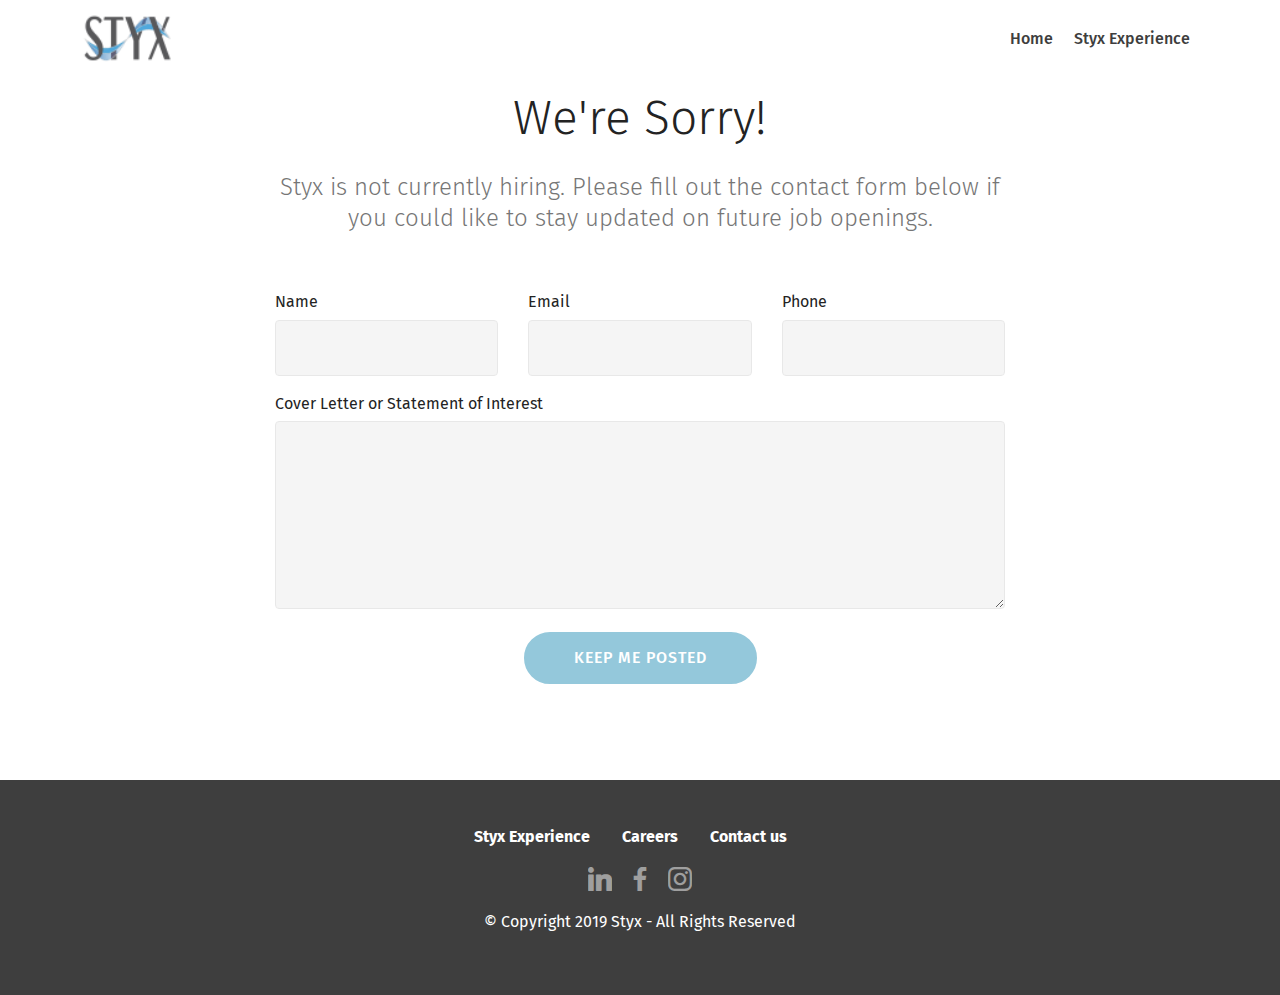
<file: page4.html>
<!DOCTYPE html>
<html >
<head>
  <!-- Site made with Mobirise Website Builder v4.9.4, https://mobirise.com -->
  <meta charset="UTF-8">
  <meta http-equiv="X-UA-Compatible" content="IE=edge">
  <meta name="generator" content="Mobirise v4.9.4, mobirise.com">
  <meta name="viewport" content="width=device-width, initial-scale=1, minimum-scale=1">
  <link rel="shortcut icon" href="assets/images/styx-logos-3x-122x122.png" type="image/x-icon">
  <meta name="description" content="Web Site Maker Description">
  <title>Careers</title>
  <link rel="stylesheet" href="assets/tether/tether.min.css">
  <link rel="stylesheet" href="assets/bootstrap/css/bootstrap.min.css">
  <link rel="stylesheet" href="assets/bootstrap/css/bootstrap-grid.min.css">
  <link rel="stylesheet" href="assets/bootstrap/css/bootstrap-reboot.min.css">
  <link rel="stylesheet" href="assets/dropdown/css/style.css">
  <link rel="stylesheet" href="assets/socicon/css/styles.css">
  <link rel="stylesheet" href="assets/theme/css/style.css">
  <link rel="stylesheet" href="assets/mobirise/css/mbr-additional.css" type="text/css">
  
  
  
</head>
<body>
  <section class="menu cid-qTkzRZLJNu" once="menu" id="menu1-m">

    

    <nav class="navbar navbar-expand beta-menu navbar-dropdown align-items-center navbar-fixed-top navbar-toggleable-sm">
        <button class="navbar-toggler navbar-toggler-right" type="button" data-toggle="collapse" data-target="#navbarSupportedContent" aria-controls="navbarSupportedContent" aria-expanded="false" aria-label="Toggle navigation">
            <div class="hamburger">
                <span></span>
                <span></span>
                <span></span>
                <span></span>
            </div>
        </button>
        <div class="menu-logo">
            <div class="navbar-brand">
                <span class="navbar-logo">
                    <a href="index.html">
                         <img src="assets/images/styx-logos-3x-122x122.png" alt="Mobirise" title="" style="height: 3.8rem;">
                    </a>
                </span>
                <span class="navbar-caption-wrap"><a class="navbar-caption text-white display-4" href="https://mobirise.com"></a></span>
            </div>
        </div>
        <div class="collapse navbar-collapse" id="navbarSupportedContent">
            <ul class="navbar-nav nav-dropdown nav-right" data-app-modern-menu="true"><li class="nav-item">
                    <a class="nav-link link text-info display-4" href="index.html">Home</a>
                </li>
                <li class="nav-item"><a class="nav-link link text-info display-4" href="page2.html">
                        
                        Styx Experience</a></li></ul>
            
        </div>
    </nav>
</section>

<section class="engine"><a href="https://mobirise.info/y">free html site templates</a></section><section class="mbr-section form1 cid-rjPvp4TfxJ" id="form1-q">

    

    
    <div class="container">
        <div class="row justify-content-center">
            <div class="title col-12 col-lg-8">
                <h2 class="mbr-section-title align-center pb-3 mbr-fonts-style display-2">We're Sorry!</h2>
                <h3 class="mbr-section-subtitle align-center mbr-light pb-3 mbr-fonts-style display-5">Styx is not currently hiring. Please fill out the contact form below if you could like to stay updated on future job openings.</h3>
            </div>
        </div>
    </div>
    <div class="container">
        <div class="row justify-content-center">
            <div class="media-container-column col-lg-8" data-form-type="formoid">
                <!---Formbuilder Form--->
                <form action="https://mobirise.com/" method="POST" class="mbr-form form-with-styler" data-form-title="Mobirise Form"><input type="hidden" name="email" data-form-email="true" value="Zs6hMNBjD1FHe2Gv2A1XyeOLO2eBT2MeSR2kIW1Ufbw072Cfemk3e+c8vVdkwk4IfHEew0JeVg1BqUBXKI57glv4bcu/iltCE2ptIPVY6kWna80BVZh9GaeScnSwVtk=">
                    <div class="row row-sm-offset">
                        <div hidden="hidden" data-form-alert="" class="alert alert-success col-12">Thanks for filling out the form!</div>
                        <div hidden="hidden" data-form-alert-danger="" class="alert alert-danger col-12">
                        </div>
                    </div>
                    <div class="dragArea row row-sm-offset">
                        <div class="col-md-4  form-group" data-for="name">
                            <label for="name-form1-q" class="form-control-label mbr-fonts-style display-7">Name</label>
                            <input type="text" name="name" data-form-field="Name" required="required" class="form-control display-7" id="name-form1-q">
                        </div>
                        <div class="col-md-4  form-group" data-for="email">
                            <label for="email-form1-q" class="form-control-label mbr-fonts-style display-7">Email</label>
                            <input type="email" name="email" data-form-field="Email" required="required" class="form-control display-7" id="email-form1-q">
                        </div>
                        <div data-for="phone" class="col-md-4  form-group">
                            <label for="phone-form1-q" class="form-control-label mbr-fonts-style display-7">Phone</label>
                            <input type="tel" name="phone" data-form-field="Phone" class="form-control display-7" id="phone-form1-q">
                        </div>
                        <div data-for="message" class="col-md-12 form-group">
                            <label for="message-form1-q" class="form-control-label mbr-fonts-style display-7">Cover Letter or Statement of Interest</label>
                            <textarea name="message" data-form-field="Message" class="form-control display-7" id="message-form1-q"></textarea>
                        </div>
                        <div class="col-md-12 input-group-btn align-center"><button type="submit" class="btn btn-primary btn-form display-4">KEEP ME POSTED</button></div>
                    </div>
                </form><!---Formbuilder Form--->
            </div>
        </div>
    </div>
</section>

<section once="" class="cid-rjOL3xAwgu" id="footer7-n">

    

    

    <div class="container">
        <div class="media-container-row align-center mbr-white">
            <div class="row row-links">
                <ul class="foot-menu">
                    
                    
                    
                    
                    
                <li class="foot-menu-item mbr-fonts-style display-7"><a href="page2.html" class="text-white"><strong>Styx Experience</strong></a></li><li class="foot-menu-item mbr-fonts-style display-7"><a href="page4.html" class="text-white"><strong>Careers</strong></a><br></li><li class="foot-menu-item mbr-fonts-style display-7"><a class="text-white mbr-bold" href="page5.html" target="_blank">Contact us</a>&nbsp; &nbsp; &nbsp;</li></ul>
            </div>
            <div class="row social-row">
                <div class="social-list align-right pb-2">
                    
                    
                    
                    
                    
                    
                <div class="soc-item">
                        <a href="https://twitter.com/mobirise" target="_blank">
                            <span class="mbr-iconfont mbr-iconfont-social socicon-linkedin socicon"></span>
                        </a>
                    </div><div class="soc-item">
                        <a href="https://www.facebook.com/pages/Mobirise/1616226671953247" target="_blank">
                            <span class="socicon-facebook socicon mbr-iconfont mbr-iconfont-social"></span>
                        </a>
                    </div><div class="soc-item">
                        <a href="https://www.youtube.com/c/mobirise" target="_blank">
                            <span class="mbr-iconfont mbr-iconfont-social socicon-instagram socicon"></span>
                        </a>
                    </div></div>
            </div>
            <div class="row row-copirayt">
                <p class="mbr-text mb-0 mbr-fonts-style mbr-white align-center display-7">
                    © Copyright 2019 Styx - All Rights Reserved
                </p>
            </div>
        </div>
    </div>
</section>


  <script src="assets/web/assets/jquery/jquery.min.js"></script>
  <script src="assets/popper/popper.min.js"></script>
  <script src="assets/tether/tether.min.js"></script>
  <script src="assets/bootstrap/js/bootstrap.min.js"></script>
  <script src="assets/smoothscroll/smooth-scroll.js"></script>
  <script src="assets/dropdown/js/script.min.js"></script>
  <script src="assets/touchswipe/jquery.touch-swipe.min.js"></script>
  <script src="assets/theme/js/script.js"></script>
  <script src="assets/formoid/formoid.min.js"></script>
  
  
</body>
</html>
</file>
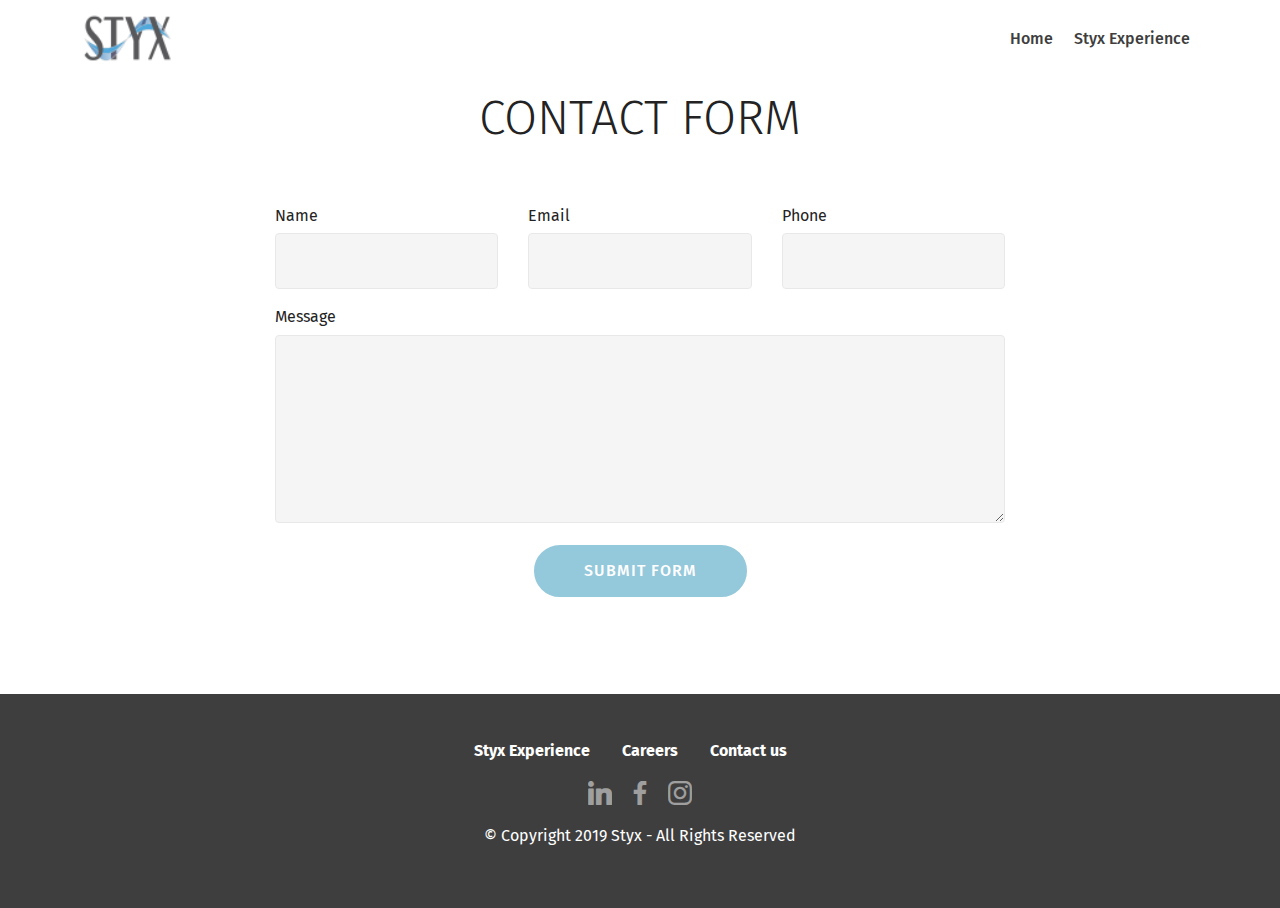
<file: page5.html>
<!DOCTYPE html>
<html >
<head>
  <!-- Site made with Mobirise Website Builder v4.9.4, https://mobirise.com -->
  <meta charset="UTF-8">
  <meta http-equiv="X-UA-Compatible" content="IE=edge">
  <meta name="generator" content="Mobirise v4.9.4, mobirise.com">
  <meta name="viewport" content="width=device-width, initial-scale=1, minimum-scale=1">
  <link rel="shortcut icon" href="assets/images/styx-logos-3x-122x122.png" type="image/x-icon">
  <meta name="description" content="Web Site Maker Description">
  <title>Contact Us</title>
  <link rel="stylesheet" href="assets/tether/tether.min.css">
  <link rel="stylesheet" href="assets/bootstrap/css/bootstrap.min.css">
  <link rel="stylesheet" href="assets/bootstrap/css/bootstrap-grid.min.css">
  <link rel="stylesheet" href="assets/bootstrap/css/bootstrap-reboot.min.css">
  <link rel="stylesheet" href="assets/dropdown/css/style.css">
  <link rel="stylesheet" href="assets/socicon/css/styles.css">
  <link rel="stylesheet" href="assets/theme/css/style.css">
  <link rel="stylesheet" href="assets/mobirise/css/mbr-additional.css" type="text/css">
  
  
  
</head>
<body>
  <section class="menu cid-qTkzRZLJNu" once="menu" id="menu1-m">

    

    <nav class="navbar navbar-expand beta-menu navbar-dropdown align-items-center navbar-fixed-top navbar-toggleable-sm">
        <button class="navbar-toggler navbar-toggler-right" type="button" data-toggle="collapse" data-target="#navbarSupportedContent" aria-controls="navbarSupportedContent" aria-expanded="false" aria-label="Toggle navigation">
            <div class="hamburger">
                <span></span>
                <span></span>
                <span></span>
                <span></span>
            </div>
        </button>
        <div class="menu-logo">
            <div class="navbar-brand">
                <span class="navbar-logo">
                    <a href="index.html">
                         <img src="assets/images/styx-logos-3x-122x122.png" alt="Mobirise" title="" style="height: 3.8rem;">
                    </a>
                </span>
                <span class="navbar-caption-wrap"><a class="navbar-caption text-white display-4" href="https://mobirise.com"></a></span>
            </div>
        </div>
        <div class="collapse navbar-collapse" id="navbarSupportedContent">
            <ul class="navbar-nav nav-dropdown nav-right" data-app-modern-menu="true"><li class="nav-item">
                    <a class="nav-link link text-info display-4" href="index.html">Home</a>
                </li>
                <li class="nav-item"><a class="nav-link link text-info display-4" href="page2.html">
                        
                        Styx Experience</a></li></ul>
            
        </div>
    </nav>
</section>

<section class="engine"><a href="https://mobirise.info/f">simple web creator</a></section><section class="mbr-section form1 cid-rjPvp4TfxJ" id="form1-q">

    

    
    <div class="container">
        <div class="row justify-content-center">
            <div class="title col-12 col-lg-8">
                <h2 class="mbr-section-title align-center pb-3 mbr-fonts-style display-2">CONTACT FORM</h2>
                
            </div>
        </div>
    </div>
    <div class="container">
        <div class="row justify-content-center">
            <div class="media-container-column col-lg-8" data-form-type="formoid">
                <!---Formbuilder Form--->
                <form action="https://mobirise.com/" method="POST" class="mbr-form form-with-styler" data-form-title="Mobirise Form"><input type="hidden" name="email" data-form-email="true" value="TQwrNhVSAljOrQ0iGk27qKU6ydDHZJlnEJcMoajOtthLYuLiIFSF0U8yySkSxh/sbCJZ2Oi5gZhppIQOhba66ZwSinj5GHzpzRlrgZHaD5RUQKhUTQp+2Cl0Hk8HpRxn">
                    <div class="row row-sm-offset">
                        <div hidden="hidden" data-form-alert="" class="alert alert-success col-12">Thanks for filling out the form!</div>
                        <div hidden="hidden" data-form-alert-danger="" class="alert alert-danger col-12">
                        </div>
                    </div>
                    <div class="dragArea row row-sm-offset">
                        <div class="col-md-4  form-group" data-for="name">
                            <label for="name-form1-q" class="form-control-label mbr-fonts-style display-7">Name</label>
                            <input type="text" name="name" data-form-field="Name" required="required" class="form-control display-7" id="name-form1-q">
                        </div>
                        <div class="col-md-4  form-group" data-for="email">
                            <label for="email-form1-q" class="form-control-label mbr-fonts-style display-7">Email</label>
                            <input type="email" name="email" data-form-field="Email" required="required" class="form-control display-7" id="email-form1-q">
                        </div>
                        <div data-for="phone" class="col-md-4  form-group">
                            <label for="phone-form1-q" class="form-control-label mbr-fonts-style display-7">Phone</label>
                            <input type="tel" name="phone" data-form-field="Phone" class="form-control display-7" id="phone-form1-q">
                        </div>
                        <div data-for="message" class="col-md-12 form-group">
                            <label for="message-form1-q" class="form-control-label mbr-fonts-style display-7">Message</label>
                            <textarea name="message" data-form-field="Message" class="form-control display-7" id="message-form1-q"></textarea>
                        </div>
                        <div class="col-md-12 input-group-btn align-center"><button type="submit" class="btn btn-primary btn-form display-4">SUBMIT FORM<br></button></div>
                    </div>
                </form><!---Formbuilder Form--->
            </div>
        </div>
    </div>
</section>

<section once="" class="cid-rjOL3xAwgu" id="footer7-n">

    

    

    <div class="container">
        <div class="media-container-row align-center mbr-white">
            <div class="row row-links">
                <ul class="foot-menu">
                    
                    
                    
                    
                    
                <li class="foot-menu-item mbr-fonts-style display-7"><a href="page2.html" class="text-white"><strong>Styx Experience</strong></a></li><li class="foot-menu-item mbr-fonts-style display-7"><a href="page4.html" class="text-white"><strong>Careers</strong></a><br></li><li class="foot-menu-item mbr-fonts-style display-7"><a class="text-white mbr-bold" href="page5.html" target="_blank">Contact us</a>&nbsp; &nbsp; &nbsp;</li></ul>
            </div>
            <div class="row social-row">
                <div class="social-list align-right pb-2">
                    
                    
                    
                    
                    
                    
                <div class="soc-item">
                        <a href="https://twitter.com/mobirise" target="_blank">
                            <span class="mbr-iconfont mbr-iconfont-social socicon-linkedin socicon"></span>
                        </a>
                    </div><div class="soc-item">
                        <a href="https://www.facebook.com/pages/Mobirise/1616226671953247" target="_blank">
                            <span class="socicon-facebook socicon mbr-iconfont mbr-iconfont-social"></span>
                        </a>
                    </div><div class="soc-item">
                        <a href="https://www.youtube.com/c/mobirise" target="_blank">
                            <span class="mbr-iconfont mbr-iconfont-social socicon-instagram socicon"></span>
                        </a>
                    </div></div>
            </div>
            <div class="row row-copirayt">
                <p class="mbr-text mb-0 mbr-fonts-style mbr-white align-center display-7">
                    © Copyright 2019 Styx - All Rights Reserved
                </p>
            </div>
        </div>
    </div>
</section>


  <script src="assets/web/assets/jquery/jquery.min.js"></script>
  <script src="assets/popper/popper.min.js"></script>
  <script src="assets/tether/tether.min.js"></script>
  <script src="assets/bootstrap/js/bootstrap.min.js"></script>
  <script src="assets/smoothscroll/smooth-scroll.js"></script>
  <script src="assets/dropdown/js/script.min.js"></script>
  <script src="assets/touchswipe/jquery.touch-swipe.min.js"></script>
  <script src="assets/theme/js/script.js"></script>
  <script src="assets/formoid/formoid.min.js"></script>
  
  
</body>
</html>
</file>
<file: assets/web/assets/mobirise-icons/mobirise-icons.css>
@font-face {
  font-family: 'MobiriseIcons';
  src:  url('mobirise-icons.eot?spat4u');
  src:  url('mobirise-icons.eot?spat4u#iefix') format('embedded-opentype'),
    url('mobirise-icons.ttf?spat4u') format('truetype'),
    url('mobirise-icons.woff?spat4u') format('woff'),
    url('mobirise-icons.svg?spat4u#MobiriseIcons') format('svg');
  font-weight: normal;
  font-style: normal;
}

[class^="mbri-"], [class*=" mbri-"] {
  /* use !important to prevent issues with browser extensions that change fonts */
  font-family: MobiriseIcons !important;
  speak: none;
  font-style: normal;
  font-weight: normal;
  font-variant: normal;
  text-transform: none;
  line-height: 1;

  /* Better Font Rendering =========== */
  -webkit-font-smoothing: antialiased;
  -moz-osx-font-smoothing: grayscale;
}

.mbri-add-submenu:before {
  content: "\e900";
}
.mbri-alert:before {
  content: "\e901";
}
.mbri-align-center:before {
  content: "\e902";
}
.mbri-align-justify:before {
  content: "\e903";
}
.mbri-align-left:before {
  content: "\e904";
}
.mbri-align-right:before {
  content: "\e905";
}
.mbri-android:before {
  content: "\e906";
}
.mbri-apple:before {
  content: "\e907";
}
.mbri-arrow-down:before {
  content: "\e908";
}
.mbri-arrow-next:before {
  content: "\e909";
}
.mbri-arrow-prev:before {
  content: "\e90a";
}
.mbri-arrow-up:before {
  content: "\e90b";
}
.mbri-bold:before {
  content: "\e90c";
}
.mbri-bookmark:before {
  content: "\e90d";
}
.mbri-bootstrap:before {
  content: "\e90e";
}
.mbri-briefcase:before {
  content: "\e90f";
}
.mbri-browse:before {
  content: "\e910";
}
.mbri-bulleted-list:before {
  content: "\e911";
}
.mbri-calendar:before {
  content: "\e912";
}
.mbri-camera:before {
  content: "\e913";
}
.mbri-cart-add:before {
  content: "\e914";
}
.mbri-cart-full:before {
  content: "\e915";
}
.mbri-cash:before {
  content: "\e916";
}
.mbri-change-style:before {
  content: "\e917";
}
.mbri-chat:before {
  content: "\e918";
}
.mbri-clock:before {
  content: "\e919";
}
.mbri-close:before {
  content: "\e91a";
}
.mbri-cloud:before {
  content: "\e91b";
}
.mbri-code:before {
  content: "\e91c";
}
.mbri-contact-form:before {
  content: "\e91d";
}
.mbri-credit-card:before {
  content: "\e91e";
}
.mbri-cursor-click:before {
  content: "\e91f";
}
.mbri-cust-feedback:before {
  content: "\e920";
}
.mbri-database:before {
  content: "\e921";
}
.mbri-delivery:before {
  content: "\e922";
}
.mbri-desktop:before {
  content: "\e923";
}
.mbri-devices:before {
  content: "\e924";
}
.mbri-down:before {
  content: "\e925";
}
.mbri-download:before {
  content: "\e989";
}
.mbri-drag-n-drop:before {
  content: "\e927";
}
.mbri-drag-n-drop2:before {
  content: "\e928";
}
.mbri-edit:before {
  content: "\e929";
}
.mbri-edit2:before {
  content: "\e92a";
}
.mbri-error:before {
  content: "\e92b";
}
.mbri-extension:before {
  content: "\e92c";
}
.mbri-features:before {
  content: "\e92d";
}
.mbri-file:before {
  content: "\e92e";
}
.mbri-flag:before {
  content: "\e92f";
}
.mbri-folder:before {
  content: "\e930";
}
.mbri-gift:before {
  content: "\e931";
}
.mbri-github:before {
  content: "\e932";
}
.mbri-globe:before {
  content: "\e933";
}
.mbri-globe-2:before {
  content: "\e934";
}
.mbri-growing-chart:before {
  content: "\e935";
}
.mbri-hearth:before {
  content: "\e936";
}
.mbri-help:before {
  content: "\e937";
}
.mbri-home:before {
  content: "\e938";
}
.mbri-hot-cup:before {
  content: "\e939";
}
.mbri-idea:before {
  content: "\e93a";
}
.mbri-image-gallery:before {
  content: "\e93b";
}
.mbri-image-slider:before {
  content: "\e93c";
}
.mbri-info:before {
  content: "\e93d";
}
.mbri-italic:before {
  content: "\e93e";
}
.mbri-key:before {
  content: "\e93f";
}
.mbri-laptop:before {
  content: "\e940";
}
.mbri-layers:before {
  content: "\e941";
}
.mbri-left-right:before {
  content: "\e942";
}
.mbri-left:before {
  content: "\e943";
}
.mbri-letter:before {
  content: "\e944";
}
.mbri-like:before {
  content: "\e945";
}
.mbri-link:before {
  content: "\e946";
}
.mbri-lock:before {
  content: "\e947";
}
.mbri-login:before {
  content: "\e948";
}
.mbri-logout:before {
  content: "\e949";
}
.mbri-magic-stick:before {
  content: "\e94a";
}
.mbri-map-pin:before {
  content: "\e94b";
}
.mbri-menu:before {
  content: "\e94c";
}
.mbri-mobile:before {
  content: "\e94d";
}
.mbri-mobile2:before {
  content: "\e94e";
}
.mbri-mobirise:before {
  content: "\e94f";
}
.mbri-more-horizontal:before {
  content: "\e950";
}
.mbri-more-vertical:before {
  content: "\e951";
}
.mbri-music:before {
  content: "\e952";
}
.mbri-new-file:before {
  content: "\e953";
}
.mbri-numbered-list:before {
  content: "\e954";
}
.mbri-opened-folder:before {
  content: "\e955";
}
.mbri-pages:before {
  content: "\e956";
}
.mbri-paper-plane:before {
  content: "\e957";
}
.mbri-paperclip:before {
  content: "\e958";
}
.mbri-photo:before {
  content: "\e959";
}
.mbri-photos:before {
  content: "\e95a";
}
.mbri-pin:before {
  content: "\e95b";
}
.mbri-play:before {
  content: "\e95c";
}
.mbri-plus:before {
  content: "\e95d";
}
.mbri-preview:before {
  content: "\e95e";
}
.mbri-print:before {
  content: "\e95f";
}
.mbri-protect:before {
  content: "\e960";
}
.mbri-question:before {
  content: "\e961";
}
.mbri-quote-left:before {
  content: "\e962";
}
.mbri-quote-right:before {
  content: "\e963";
}
.mbri-refresh:before {
  content: "\e964";
}
.mbri-responsive:before {
  content: "\e965";
}
.mbri-right:before {
  content: "\e966";
}
.mbri-rocket:before {
  content: "\e967";
}
.mbri-sad-face:before {
  content: "\e968";
}
.mbri-sale:before {
  content: "\e969";
}
.mbri-save:before {
  content: "\e96a";
}
.mbri-search:before {
  content: "\e96b";
}
.mbri-setting:before {
  content: "\e96c";
}
.mbri-setting2:before {
  content: "\e96d";
}
.mbri-setting3:before {
  content: "\e96e";
}
.mbri-share:before {
  content: "\e96f";
}
.mbri-shopping-bag:before {
  content: "\e970";
}
.mbri-shopping-basket:before {
  content: "\e971";
}
.mbri-shopping-cart:before {
  content: "\e972";
}
.mbri-sites:before {
  content: "\e973";
}
.mbri-smile-face:before {
  content: "\e974";
}
.mbri-speed:before {
  content: "\e975";
}
.mbri-star:before {
  content: "\e976";
}
.mbri-success:before {
  content: "\e977";
}
.mbri-sun:before {
  content: "\e978";
}
.mbri-sun2:before {
  content: "\e979";
}
.mbri-tablet:before {
  content: "\e97a";
}
.mbri-tablet-vertical:before {
  content: "\e97b";
}
.mbri-target:before {
  content: "\e97c";
}
.mbri-timer:before {
  content: "\e97d";
}
.mbri-to-ftp:before {
  content: "\e97e";
}
.mbri-to-local-drive:before {
  content: "\e97f";
}
.mbri-touch-swipe:before {
  content: "\e980";
}
.mbri-touch:before {
  content: "\e981";
}
.mbri-trash:before {
  content: "\e982";
}
.mbri-underline:before {
  content: "\e983";
}
.mbri-unlink:before {
  content: "\e984";
}
.mbri-unlock:before {
  content: "\e985";
}
.mbri-up-down:before {
  content: "\e986";
}
.mbri-up:before {
  content: "\e987";
}
.mbri-update:before {
  content: "\e988";
}
.mbri-upload:before {
 content: "\e926"; 
}
.mbri-user:before {
  content: "\e98a";
}
.mbri-user2:before {
  content: "\e98b";
}
.mbri-users:before {
  content: "\e98c";
}
.mbri-video:before {
  content: "\e98d";
}
.mbri-video-play:before {
  content: "\e98e";
}
.mbri-watch:before {
  content: "\e98f";
}
.mbri-website-theme:before {
  content: "\e990";
}
.mbri-wifi:before {
  content: "\e991";
}
.mbri-windows:before {
  content: "\e992";
}
.mbri-zoom-out:before {
  content: "\e993";
}
.mbri-redo:before {
  content: "\e994";
}
.mbri-undo:before {
  content: "\e995";
}
</file>
<file: assets/dropdown/css/style.css>
.navbar-dropdown {
  left: 0;
  padding: 0;
  position: absolute;
  right: 0;
  top: 0;
  transition: all 0.45s ease;
  z-index: 1030;
  background: #282828; }
  .navbar-dropdown .navbar-logo {
    margin-right: 0.8rem;
    transition: margin 0.3s ease-in-out;
    vertical-align: middle; }
    .navbar-dropdown .navbar-logo img {
      height: 3.125rem;
      transition: all 0.3s ease-in-out; }
    .navbar-dropdown .navbar-logo.mbr-iconfont {
      font-size: 3.125rem;
      line-height: 3.125rem; }
  .navbar-dropdown .navbar-caption {
    font-weight: 700;
    white-space: normal;
    vertical-align: -4px;
    line-height: 3.125rem !important; }
    .navbar-dropdown .navbar-caption, .navbar-dropdown .navbar-caption:hover {
      color: inherit;
      text-decoration: none; }
  .navbar-dropdown .mbr-iconfont + .navbar-caption {
    vertical-align: -1px; }
  .navbar-dropdown.navbar-fixed-top {
    position: fixed; }
  .navbar-dropdown .navbar-brand span {
    vertical-align: -4px; }
  .navbar-dropdown.bg-color.transparent {
    background: none; }
  .navbar-dropdown.navbar-short .navbar-brand {
    padding: 0.625rem 0; }
    .navbar-dropdown.navbar-short .navbar-brand span {
      vertical-align: -1px; }
  .navbar-dropdown.navbar-short .navbar-caption {
    line-height: 2.375rem !important;
    vertical-align: -2px; }
  .navbar-dropdown.navbar-short .navbar-logo {
    margin-right: 0.5rem; }
    .navbar-dropdown.navbar-short .navbar-logo img {
      height: 2.375rem; }
    .navbar-dropdown.navbar-short .navbar-logo.mbr-iconfont {
      font-size: 2.375rem;
      line-height: 2.375rem; }
  .navbar-dropdown.navbar-short .mbr-table-cell {
    height: 3.625rem; }
  .navbar-dropdown .navbar-close {
    left: 0.6875rem;
    position: fixed;
    top: 0.75rem;
    z-index: 1000; }
  .navbar-dropdown .hamburger-icon {
    content: "";
    display: inline-block;
    vertical-align: middle;
    width: 16px;
    -webkit-box-shadow: 0 -6px 0 1px #282828,0 0 0 1px #282828,0 6px 0 1px #282828;
    -moz-box-shadow: 0 -6px 0 1px #282828,0 0 0 1px #282828,0 6px 0 1px #282828;
    box-shadow: 0 -6px 0 1px #282828,0 0 0 1px #282828,0 6px 0 1px #282828; }

.dropdown-menu .dropdown-toggle[data-toggle="dropdown-submenu"]::after {
  border-bottom: 0.35em solid transparent;
  border-left: 0.35em solid;
  border-right: 0;
  border-top: 0.35em solid transparent;
  margin-left: 0.3rem; }

.dropdown-menu .dropdown-item:focus {
  outline: 0; }

.nav-dropdown {
  font-size: 0.75rem;
  font-weight: 500;
  height: auto !important; }
  .nav-dropdown .nav-btn {
    padding-left: 1rem; }
  .nav-dropdown .link {
    margin: .667em 1.667em;
    font-weight: 500;
    padding: 0;
    transition: color .2s ease-in-out; }
    .nav-dropdown .link.dropdown-toggle {
      margin-right: 2.583em; }
      .nav-dropdown .link.dropdown-toggle::after {
        margin-left: .25rem;
        border-top: 0.35em solid;
        border-right: 0.35em solid transparent;
        border-left: 0.35em solid transparent;
        border-bottom: 0; }
      .nav-dropdown .link.dropdown-toggle[aria-expanded="true"] {
        margin: 0;
        padding: 0.667em 3.263em  0.667em 1.667em; }
  .nav-dropdown .link::after,
  .nav-dropdown .dropdown-item::after {
    color: inherit; }
  .nav-dropdown .btn {
    font-size: 0.75rem;
    font-weight: 700;
    letter-spacing: 0;
    margin-bottom: 0;
    padding-left: 1.25rem;
    padding-right: 1.25rem; }
  .nav-dropdown .dropdown-menu {
    border-radius: 0;
    border: 0;
    left: 0;
    margin: 0;
    padding-bottom: 1.25rem;
    padding-top: 1.25rem;
    position: relative; }
  .nav-dropdown .dropdown-submenu {
    margin-left: 0.125rem;
    top: 0; }
  .nav-dropdown .dropdown-item {
    font-weight: 500;
    line-height: 2;
    padding: 0.3846em 4.615em 0.3846em 1.5385em;
    position: relative;
    transition: color .2s ease-in-out, background-color .2s ease-in-out; }
    .nav-dropdown .dropdown-item::after {
      margin-top: -0.3077em;
      position: absolute;
      right: 1.1538em;
      top: 50%; }
    .nav-dropdown .dropdown-item:focus, .nav-dropdown .dropdown-item:hover {
      background: none; }

@media (max-width: 767px) {
  .nav-dropdown.navbar-toggleable-sm {
    bottom: 0;
    display: none;
    left: 0;
    overflow-x: hidden;
    position: fixed;
    top: 0;
    transform: translateX(-100%);
    -ms-transform: translateX(-100%);
    -webkit-transform: translateX(-100%);
    width: 18.75rem;
    z-index: 999; } }
.nav-dropdown.navbar-toggleable-xl {
  bottom: 0;
  display: none;
  left: 0;
  overflow-x: hidden;
  position: fixed;
  top: 0;
  transform: translateX(-100%);
  -ms-transform: translateX(-100%);
  -webkit-transform: translateX(-100%);
  width: 18.75rem;
  z-index: 999; }

.nav-dropdown-sm {
  display: block !important;
  overflow-x: hidden;
  overflow: auto;
  padding-top: 3.875rem; }
  .nav-dropdown-sm::after {
    content: "";
    display: block;
    height: 3rem;
    width: 100%; }
  .nav-dropdown-sm.collapse.in ~ .navbar-close {
    display: block !important; }
  .nav-dropdown-sm.collapsing, .nav-dropdown-sm.collapse.in {
    transform: translateX(0);
    -ms-transform: translateX(0);
    -webkit-transform: translateX(0);
    transition: all 0.25s ease-out;
    -webkit-transition: all 0.25s ease-out;
    background: #282828; }
  .nav-dropdown-sm.collapsing[aria-expanded="false"] {
    transform: translateX(-100%);
    -ms-transform: translateX(-100%);
    -webkit-transform: translateX(-100%); }
  .nav-dropdown-sm .nav-item {
    display: block;
    margin-left: 0 !important;
    padding-left: 0; }
  .nav-dropdown-sm .link,
  .nav-dropdown-sm .dropdown-item {
    border-top: 1px dotted rgba(255, 255, 255, 0.1);
    font-size: 0.8125rem;
    line-height: 1.6;
    margin: 0 !important;
    padding: 0.875rem 2.4rem 0.875rem 1.5625rem !important;
    position: relative;
    white-space: normal; }
    .nav-dropdown-sm .link:focus, .nav-dropdown-sm .link:hover,
    .nav-dropdown-sm .dropdown-item:focus,
    .nav-dropdown-sm .dropdown-item:hover {
      background: rgba(0, 0, 0, 0.2) !important;
      color: #c0a375; }
  .nav-dropdown-sm .nav-btn {
    position: relative;
    padding: 1.5625rem 1.5625rem 0 1.5625rem; }
    .nav-dropdown-sm .nav-btn::before {
      border-top: 1px dotted rgba(255, 255, 255, 0.1);
      content: "";
      left: 0;
      position: absolute;
      top: 0;
      width: 100%; }
    .nav-dropdown-sm .nav-btn + .nav-btn {
      padding-top: 0.625rem; }
      .nav-dropdown-sm .nav-btn + .nav-btn::before {
        display: none; }
  .nav-dropdown-sm .btn {
    padding: 0.625rem 0; }
  .nav-dropdown-sm .dropdown-toggle[data-toggle="dropdown-submenu"]::after {
    margin-left: .25rem;
    border-top: 0.35em solid;
    border-right: 0.35em solid transparent;
    border-left: 0.35em solid transparent;
    border-bottom: 0; }
  .nav-dropdown-sm .dropdown-toggle[data-toggle="dropdown-submenu"][aria-expanded="true"]::after {
    border-top: 0;
    border-right: 0.35em solid transparent;
    border-left: 0.35em solid transparent;
    border-bottom: 0.35em solid; }
  .nav-dropdown-sm .dropdown-menu {
    margin: 0;
    padding: 0;
    position: relative;
    top: 0;
    left: 0;
    width: 100%;
    border: 0;
    float: none;
    border-radius: 0;
    background: none; }
  .nav-dropdown-sm .dropdown-submenu {
    left: 100%;
    margin-left: 0.125rem;
    margin-top: -1.25rem;
    top: 0; }

.navbar-toggleable-sm .nav-dropdown .dropdown-menu {
  position: absolute; }

.navbar-toggleable-sm .nav-dropdown .dropdown-submenu {
  left: 100%;
  margin-left: 0.125rem;
  margin-top: -1.25rem;
  top: 0; }

.navbar-toggleable-sm.opened .nav-dropdown .dropdown-menu {
  position: relative; }

.navbar-toggleable-sm.opened .nav-dropdown .dropdown-submenu {
  left: 0;
  margin-left: 00rem;
  margin-top: 0rem;
  top: 0; }

.is-builder .nav-dropdown.collapsing {
  transition: none !important; }

/*# sourceMappingURL=style.css.map */
</file>
<file: assets/socicon/css/styles.css>
@charset "UTF-8";

@font-face {
  font-family: "socicon";
  src:url("../fonts/socicon.eot");
  src:url("../fonts/socicon.eot?#iefix") format("embedded-opentype"),
    url("../fonts/socicon.woff") format("woff"),
    url("../fonts/socicon.ttf") format("truetype"),
    url("../fonts/socicon.svg#socicon") format("svg");
  font-weight: normal;
  font-style: normal;

}

[data-icon]:before {
  font-family: "socicon" !important;
  content: attr(data-icon);
  font-style: normal !important;
  font-weight: normal !important;
  font-variant: normal !important;
  text-transform: none !important;
  speak: none;
  line-height: 1;
  -webkit-font-smoothing: antialiased;
  -moz-osx-font-smoothing: grayscale;
}

[class^="socicon-"]:before,
[class*=" socicon-"]:before {
  font-family: "socicon" !important;
  font-style: normal !important;
  font-weight: normal !important;
  font-variant: normal !important;
  text-transform: none !important;
  speak: none;
  line-height: 1;
  -webkit-font-smoothing: antialiased;
  -moz-osx-font-smoothing: grayscale;
}

.socicon-modelmayhem:before {
  content: "\e000";
}
.socicon-mixcloud:before {
  content: "\e001";
}
.socicon-drupal:before {
  content: "\e002";
}
.socicon-swarm:before {
  content: "\e003";
}
.socicon-istock:before {
  content: "\e004";
}
.socicon-yammer:before {
  content: "\e005";
}
.socicon-ello:before {
  content: "\e006";
}
.socicon-stackoverflow:before {
  content: "\e007";
}
.socicon-persona:before {
  content: "\e008";
}
.socicon-triplej:before {
  content: "\e009";
}
.socicon-houzz:before {
  content: "\e00a";
}
.socicon-rss:before {
  content: "\e00b";
}
.socicon-paypal:before {
  content: "\e00c";
}
.socicon-odnoklassniki:before {
  content: "\e00d";
}
.socicon-airbnb:before {
  content: "\e00e";
}
.socicon-periscope:before {
  content: "\e00f";
}
.socicon-outlook:before {
  content: "\e010";
}
.socicon-coderwall:before {
  content: "\e011";
}
.socicon-tripadvisor:before {
  content: "\e012";
}
.socicon-appnet:before {
  content: "\e013";
}
.socicon-goodreads:before {
  content: "\e014";
}
.socicon-tripit:before {
  content: "\e015";
}
.socicon-lanyrd:before {
  content: "\e016";
}
.socicon-slideshare:before {
  content: "\e017";
}
.socicon-buffer:before {
  content: "\e018";
}
.socicon-disqus:before {
  content: "\e019";
}
.socicon-vkontakte:before {
  content: "\e01a";
}
.socicon-whatsapp:before {
  content: "\e01b";
}
.socicon-patreon:before {
  content: "\e01c";
}
.socicon-storehouse:before {
  content: "\e01d";
}
.socicon-pocket:before {
  content: "\e01e";
}
.socicon-mail:before {
  content: "\e01f";
}
.socicon-blogger:before {
  content: "\e020";
}
.socicon-technorati:before {
  content: "\e021";
}
.socicon-reddit:before {
  content: "\e022";
}
.socicon-dribbble:before {
  content: "\e023";
}
.socicon-stumbleupon:before {
  content: "\e024";
}
.socicon-digg:before {
  content: "\e025";
}
.socicon-envato:before {
  content: "\e026";
}
.socicon-behance:before {
  content: "\e027";
}
.socicon-delicious:before {
  content: "\e028";
}
.socicon-deviantart:before {
  content: "\e029";
}
.socicon-forrst:before {
  content: "\e02a";
}
.socicon-play:before {
  content: "\e02b";
}
.socicon-zerply:before {
  content: "\e02c";
}
.socicon-wikipedia:before {
  content: "\e02d";
}
.socicon-apple:before {
  content: "\e02e";
}
.socicon-flattr:before {
  content: "\e02f";
}
.socicon-github:before {
  content: "\e030";
}
.socicon-renren:before {
  content: "\e031";
}
.socicon-friendfeed:before {
  content: "\e032";
}
.socicon-newsvine:before {
  content: "\e033";
}
.socicon-identica:before {
  content: "\e034";
}
.socicon-bebo:before {
  content: "\e035";
}
.socicon-zynga:before {
  content: "\e036";
}
.socicon-steam:before {
  content: "\e037";
}
.socicon-xbox:before {
  content: "\e038";
}
.socicon-windows:before {
  content: "\e039";
}
.socicon-qq:before {
  content: "\e03a";
}
.socicon-douban:before {
  content: "\e03b";
}
.socicon-meetup:before {
  content: "\e03c";
}
.socicon-playstation:before {
  content: "\e03d";
}
.socicon-android:before {
  content: "\e03e";
}
.socicon-snapchat:before {
  content: "\e03f";
}
.socicon-twitter:before {
  content: "\e040";
}
.socicon-facebook:before {
  content: "\e041";
}
.socicon-googleplus:before {
  content: "\e042";
}
.socicon-pinterest:before {
  content: "\e043";
}
.socicon-foursquare:before {
  content: "\e044";
}
.socicon-yahoo:before {
  content: "\e045";
}
.socicon-skype:before {
  content: "\e046";
}
.socicon-yelp:before {
  content: "\e047";
}
.socicon-feedburner:before {
  content: "\e048";
}
.socicon-linkedin:before {
  content: "\e049";
}
.socicon-viadeo:before {
  content: "\e04a";
}
.socicon-xing:before {
  content: "\e04b";
}
.socicon-myspace:before {
  content: "\e04c";
}
.socicon-soundcloud:before {
  content: "\e04d";
}
.socicon-spotify:before {
  content: "\e04e";
}
.socicon-grooveshark:before {
  content: "\e04f";
}
.socicon-lastfm:before {
  content: "\e050";
}
.socicon-youtube:before {
  content: "\e051";
}
.socicon-vimeo:before {
  content: "\e052";
}
.socicon-dailymotion:before {
  content: "\e053";
}
.socicon-vine:before {
  content: "\e054";
}
.socicon-flickr:before {
  content: "\e055";
}
.socicon-500px:before {
  content: "\e056";
}
.socicon-wordpress:before {
  content: "\e058";
}
.socicon-tumblr:before {
  content: "\e059";
}
.socicon-twitch:before {
  content: "\e05a";
}
.socicon-8tracks:before {
  content: "\e05b";
}
.socicon-amazon:before {
  content: "\e05c";
}
.socicon-icq:before {
  content: "\e05d";
}
.socicon-smugmug:before {
  content: "\e05e";
}
.socicon-ravelry:before {
  content: "\e05f";
}
.socicon-weibo:before {
  content: "\e060";
}
.socicon-baidu:before {
  content: "\e061";
}
.socicon-angellist:before {
  content: "\e062";
}
.socicon-ebay:before {
  content: "\e063";
}
.socicon-imdb:before {
  content: "\e064";
}
.socicon-stayfriends:before {
  content: "\e065";
}
.socicon-residentadvisor:before {
  content: "\e066";
}
.socicon-google:before {
  content: "\e067";
}
.socicon-yandex:before {
  content: "\e068";
}
.socicon-sharethis:before {
  content: "\e069";
}
.socicon-bandcamp:before {
  content: "\e06a";
}
.socicon-itunes:before {
  content: "\e06b";
}
.socicon-deezer:before {
  content: "\e06c";
}
.socicon-telegram:before {
  content: "\e06e";
}
.socicon-openid:before {
  content: "\e06f";
}
.socicon-amplement:before {
  content: "\e070";
}
.socicon-viber:before {
  content: "\e071";
}
.socicon-zomato:before {
  content: "\e072";
}
.socicon-draugiem:before {
  content: "\e074";
}
.socicon-endomodo:before {
  content: "\e075";
}
.socicon-filmweb:before {
  content: "\e076";
}
.socicon-stackexchange:before {
  content: "\e077";
}
.socicon-wykop:before {
  content: "\e078";
}
.socicon-teamspeak:before {
  content: "\e079";
}
.socicon-teamviewer:before {
  content: "\e07a";
}
.socicon-ventrilo:before {
  content: "\e07b";
}
.socicon-younow:before {
  content: "\e07c";
}
.socicon-raidcall:before {
  content: "\e07d";
}
.socicon-mumble:before {
  content: "\e07e";
}
.socicon-medium:before {
  content: "\e06d";
}
.socicon-bebee:before {
  content: "\e07f";
}
.socicon-hitbox:before {
  content: "\e080";
}
.socicon-reverbnation:before {
  content: "\e081";
}
.socicon-formulr:before {
  content: "\e082";
}
.socicon-instagram:before {
  content: "\e057";
}
.socicon-battlenet:before {
  content: "\e083";
}
.socicon-chrome:before {
  content: "\e084";
}
.socicon-discord:before {
  content: "\e086";
}
.socicon-issuu:before {
  content: "\e087";
}
.socicon-macos:before {
  content: "\e088";
}
.socicon-firefox:before {
  content: "\e089";
}
.socicon-opera:before {
  content: "\e08d";
}
.socicon-keybase:before {
  content: "\e090";
}
.socicon-alliance:before {
  content: "\e091";
}
.socicon-livejournal:before {
  content: "\e092";
}
.socicon-googlephotos:before {
  content: "\e093";
}
.socicon-horde:before {
  content: "\e094";
}
.socicon-etsy:before {
  content: "\e095";
}
.socicon-zapier:before {
  content: "\e096";
}
.socicon-google-scholar:before {
  content: "\e097";
}
.socicon-researchgate:before {
  content: "\e098";
}
.socicon-wechat:before {
  content: "\e099";
}
.socicon-strava:before {
  content: "\e09a";
}
.socicon-line:before {
  content: "\e09b";
}
.socicon-lyft:before {
  content: "\e09c";
}
.socicon-uber:before {
  content: "\e09d";
}
.socicon-songkick:before {
  content: "\e09e";
}
.socicon-viewbug:before {
  content: "\e09f";
}
.socicon-googlegroups:before {
  content: "\e0a0";
}
.socicon-quora:before {
  content: "\e073";
}
.socicon-diablo:before {
  content: "\e085";
}
.socicon-blizzard:before {
  content: "\e0a1";
}
.socicon-hearthstone:before {
  content: "\e08b";
}
.socicon-heroes:before {
  content: "\e08a";
}
.socicon-overwatch:before {
  content: "\e08c";
}
.socicon-warcraft:before {
  content: "\e08e";
}
.socicon-starcraft:before {
  content: "\e08f";
}
.socicon-beam:before {
  content: "\e0a2";
}
.socicon-curse:before {
  content: "\e0a3";
}
.socicon-player:before {
  content: "\e0a4";
}
.socicon-streamjar:before {
  content: "\e0a5";
}
.socicon-nintendo:before {
  content: "\e0a6";
}
.socicon-hellocoton:before {
  content: "\e0a7";
}
</file>
<file: assets/theme/css/style.css>
/*!
 * Mobirise v4 theme (https://mobirise.com/)
 * Copyright 2017 Mobirise
 */
section {
  background-color: #eeeeee; }

section,
.container,
.container-fluid {
  position: relative;
  word-wrap: break-word; }

a.mbr-iconfont:hover {
  text-decoration: none; }

.article .lead p, .article .lead ul, .article .lead ol, .article .lead pre, .article .lead blockquote {
  margin-bottom: 0; }

a {
  font-style: normal;
  font-weight: 400;
  cursor: pointer; }
  a, a:hover {
    text-decoration: none; }

figure {
  margin-bottom: 0; }

body {
  color: #232323; }

h1, h2, h3, h4, h5, h6,
.h1, .h2, .h3, .h4, .h5, .h6,
.display-1, .display-2, .display-3, .display-4 {
  line-height: 1;
  word-break: break-word;
  word-wrap: break-word; }

b, strong {
  font-weight: bold; }

blockquote {
  padding: 10px 0 10px 20px;
  position: relative;
  border-left: 2px solid;
  border-color: #ff3366; }

input:-webkit-autofill, input:-webkit-autofill:hover, input:-webkit-autofill:focus, input:-webkit-autofill:active {
  transition-delay: 9999s;
  transition-property: background-color, color; }

textarea[type="hidden"] {
  display: none; }

body {
  position: relative; }

section {
  background-position: 50% 50%;
  background-repeat: no-repeat;
  background-size: cover; }
  section .mbr-background-video,
  section .mbr-background-video-preview {
    position: absolute;
    bottom: 0;
    left: 0;
    right: 0;
    top: 0; }

.hidden {
  visibility: hidden; }

.mbr-z-index20 {
  z-index: 20; }

/*! Base colors */
.mbr-white {
  color: #ffffff; }

.mbr-black {
  color: #000000; }

.mbr-bg-white {
  background-color: #ffffff; }

.mbr-bg-black {
  background-color: #000000; }

/*! Text-aligns */
.align-left {
  text-align: left; }

.align-center {
  text-align: center; }

.align-right {
  text-align: right; }

@media (max-width: 767px) {
  .align-left, .align-center, .align-right, .mbr-section-btn, .mbr-section-title {
    text-align: center; } }
/*! Font-weight  */
.mbr-light {
  font-weight: 300; }

.mbr-regular {
  font-weight: 400; }

.mbr-semibold {
  font-weight: 500; }

.mbr-bold {
  font-weight: 700; }

/*! Media  */
.media-size-item {
  -webkit-flex: 1 1 auto;
  -moz-flex: 1 1 auto;
  -ms-flex: 1 1 auto;
  -o-flex: 1 1 auto;
  flex: 1 1 auto; }

.media-content {
  -webkit-flex-basis: 100%;
  flex-basis: 100%; }

.media-container-row {
  display: -ms-flexbox;
  display: -webkit-flex;
  display: flex;
  -webkit-flex-direction: row;
  -ms-flex-direction: row;
  flex-direction: row;
  -webkit-flex-wrap: wrap;
  -ms-flex-wrap: wrap;
  flex-wrap: wrap;
  -webkit-justify-content: center;
  -ms-flex-pack: center;
  justify-content: center;
  -webkit-align-content: center;
  -ms-flex-line-pack: center;
  align-content: center;
  -webkit-align-items: start;
  -ms-flex-align: start;
  align-items: start; }
  .media-container-row .media-size-item {
    width: 400px; }

.media-container-column {
  display: -ms-flexbox;
  display: -webkit-flex;
  display: flex;
  -webkit-flex-direction: column;
  -ms-flex-direction: column;
  flex-direction: column;
  -webkit-flex-wrap: wrap;
  -ms-flex-wrap: wrap;
  flex-wrap: wrap;
  -webkit-justify-content: center;
  -ms-flex-pack: center;
  justify-content: center;
  -webkit-align-content: center;
  -ms-flex-line-pack: center;
  align-content: center;
  -webkit-align-items: stretch;
  -ms-flex-align: stretch;
  align-items: stretch; }
  .media-container-column > * {
    width: 100%; }

@media (min-width: 992px) {
  .media-container-row {
    -webkit-flex-wrap: nowrap;
    -ms-flex-wrap: nowrap;
    flex-wrap: nowrap; } }
figure {
  overflow: hidden; }

figure[mbr-media-size] {
  transition: width 0.1s; }

.mbr-figure img, .mbr-figure iframe {
  display: block;
  width: 100%; }

.card {
  background-color: transparent;
  border: none; }

.card-img {
  text-align: center;
  flex-shrink: 0;
  -webkit-flex-shrink: 0; }

.media {
  max-width: 100%;
  margin: 0 auto; }

.mbr-figure {
  -ms-flex-item-align: center;
  -ms-grid-row-align: center;
  -webkit-align-self: center;
  align-self: center; }

.media-container > div {
  max-width: 100%; }

.mbr-figure img, .card-img img {
  width: 100%; }

@media (max-width: 991px) {
  .media-size-item {
    width: auto !important; }

  .media {
    width: auto; }

  .mbr-figure {
    width: 100% !important; } }
/*! Buttons */
.mbr-section-btn {
  margin-left: -.25rem;
  margin-right: -.25rem;
  font-size: 0; }

nav .mbr-section-btn {
  margin-left: 0rem;
  margin-right: 0rem; }

/*! Btn icon margin */
.btn .mbr-iconfont, .btn.btn-sm .mbr-iconfont {
  cursor: pointer;
  margin-right: 0.5rem; }

.btn.btn-md .mbr-iconfont, .btn.btn-md .mbr-iconfont {
  margin-right: 0.8rem; }

.mbr-regular {
  font-weight: 400; }

.mbr-semibold {
  font-weight: 500; }

.mbr-bold {
  font-weight: 700; }

[type="submit"] {
  -webkit-appearance: none; }

/*! Full-screen */
.mbr-fullscreen .mbr-overlay {
  min-height: 100vh; }

.mbr-fullscreen {
  display: flex;
  display: -webkit-flex;
  display: -moz-flex;
  display: -ms-flex;
  display: -o-flex;
  align-items: center;
  -webkit-align-items: center;
  min-height: 100vh;
  padding-top: 3rem;
  padding-bottom: 3rem; }

/*! Map */
.map {
  height: 25rem;
  position: relative; }
  .map iframe {
    width: 100%;
    height: 100%; }

/* Form */
.form-asterisk {
  font-family: initial;
  position: absolute;
  top: -2px;
  font-weight: normal; }

/*! Scroll to top arrow */
.mbr-arrow-up {
  bottom: 25px;
  right: 90px;
  position: fixed;
  text-align: right;
  z-index: 5000;
  color: #ffffff;
  font-size: 32px;
  transform: rotate(180deg);
  -webkit-transform: rotate(180deg); }

.mbr-arrow-up a {
  background: rgba(0, 0, 0, 0.2);
  border-radius: 3px;
  color: #fff;
  display: inline-block;
  height: 60px;
  width: 60px;
  outline-style: none !important;
  position: relative;
  text-decoration: none;
  transition: all .3s ease-in-out;
  cursor: pointer;
  text-align: center; }
  .mbr-arrow-up a:hover {
    background-color: rgba(0, 0, 0, 0.4); }
  .mbr-arrow-up a i {
    line-height: 60px; }

.mbr-arrow-up-icon {
  display: block;
  color: #fff; }

.mbr-arrow-up-icon::before {
  content: "\203a";
  display: inline-block;
  font-family: serif;
  font-size: 32px;
  line-height: 1;
  font-style: normal;
  position: relative;
  top: 6px;
  left: -4px;
  -webkit-transform: rotate(-90deg);
  transform: rotate(-90deg); }

/*! Arrow Down */
.mbr-arrow {
  position: absolute;
  bottom: 45px;
  left: 50%;
  width: 60px;
  height: 60px;
  cursor: pointer;
  background-color: rgba(80, 80, 80, 0.5);
  border-radius: 50%;
  -webkit-transform: translateX(-50%);
  transform: translateX(-50%); }
  .mbr-arrow > a {
    display: inline-block;
    text-decoration: none;
    outline-style: none;
    -webkit-animation: arrowdown 1.7s ease-in-out infinite;
    animation: arrowdown 1.7s ease-in-out infinite; }
    .mbr-arrow > a > i {
      position: absolute;
      top: -2px;
      left: 15px;
      font-size: 2rem; }

@keyframes arrowdown {
  0% {
    transform: translateY(0px);
    -webkit-transform: translateY(0px); }
  50% {
    transform: translateY(-5px);
    -webkit-transform: translateY(-5px); }
  100% {
    transform: translateY(0px);
    -webkit-transform: translateY(0px); } }
@-webkit-keyframes arrowdown {
  0% {
    transform: translateY(0px);
    -webkit-transform: translateY(0px); }
  50% {
    transform: translateY(-5px);
    -webkit-transform: translateY(-5px); }
  100% {
    transform: translateY(0px);
    -webkit-transform: translateY(0px); } }
@media (max-width: 500px) {
  .mbr-arrow-up {
    left: 50%;
    right: auto;
    transform: translateX(-50%) rotate(180deg);
    -webkit-transform: translateX(-50%) rotate(180deg); } }
/*Gradients animation*/
@keyframes gradient-animation {
  from {
    background-position: 0% 100%;
    animation-timing-function: ease-in-out; }
  to {
    background-position: 100% 0%;
    animation-timing-function: ease-in-out; } }
@-webkit-keyframes gradient-animation {
  from {
    background-position: 0% 100%;
    animation-timing-function: ease-in-out; }
  to {
    background-position: 100% 0%;
    animation-timing-function: ease-in-out; } }
.bg-gradient {
  background-size: 200% 200%;
  animation: gradient-animation 5s infinite alternate;
  -webkit-animation: gradient-animation 5s infinite alternate; }

.menu .navbar-brand {
  display: -webkit-flex; }
  .menu .navbar-brand span {
    display: flex;
    display: -webkit-flex; }
  .menu .navbar-brand .navbar-caption-wrap {
    display: -webkit-flex; }
  .menu .navbar-brand .navbar-logo img {
    display: -webkit-flex; }
@media (min-width: 768px) and (max-width: 991px) {
  .menu .navbar-toggleable-sm .navbar-nav {
    display: -webkit-box;
    display: -webkit-flex;
    display: -ms-flexbox; } }
@media (min-width: 992px) {
  .menu .navbar-nav.nav-dropdown {
    display: -webkit-flex; }
  .menu .navbar-toggleable-sm .navbar-collapse {
    display: -webkit-flex !important; } }
@media (max-width: 767px) {
  .menu .navbar-collapse {
    max-height: 80vh; }
  .menu .dropdown-menu {
    max-height: 60vh; } }

.navbar {
  display: -webkit-flex;
  -webkit-flex-wrap: wrap;
  -webkit-align-items: center;
  -webkit-justify-content: space-between; }

.navbar-collapse {
  -webkit-flex-basis: 100%;
  -webkit-flex-grow: 1;
  -webkit-align-items: center; }

.nav-dropdown .link {
  padding: .667em 1.667em !important;
  margin: 0 !important; }

.nav {
  display: -webkit-flex;
  -webkit-flex-wrap: wrap; }

.row {
  display: -webkit-flex;
  -webkit-flex-wrap: wrap; }

.justify-content-center {
  -webkit-justify-content: center; }

.form-inline {
  display: -webkit-flex;
  -webkit-flex-flow: row wrap;
  -webkit-align-items: center; }

.card-wrapper {
  -webkit-flex: 1; }

.carousel-control {
  z-index: 10;
  display: -webkit-flex;
  -webkit-align-items: center;
  -webkit-justify-content: center; }

.carousel-controls {
  display: -webkit-flex; }

.media {
  display: -webkit-flex; }

.jq-selectbox__select {
  padding: 1.07em .5em;
  position: absolute;
  top: 0;
  left: 0;
  width: 100%; }

.jq-selectbox__dropdown {
  position: absolute;
  top: 100% !important;
  left: 0 !important;
  width: 100% !important; }

.jq-selectbox__trigger-arrow {
  transform: translateY(-50%); }

.jq-selectbox li {
  padding: 1.07em .5em; }

/*# sourceMappingURL=style.css.map */
.engine {
	position: absolute;
	text-indent: -2400px;
	text-align: center;
	padding: 0;
	top: 0;
	left: -2400px;
}
</file>
<file: assets/mobirise/css/mbr-additional.css>
@import url(https://fonts.googleapis.com/css?family=Fira+Sans:100,100i,200,200i,300,300i,400,400i,500,500i,600,600i,700,700i,800,800i,900,900i);





body {
  font-style: normal;
  line-height: 1.5;
}
.mbr-section-title {
  font-style: normal;
  line-height: 1.2;
}
.mbr-section-subtitle {
  line-height: 1.3;
}
.mbr-text {
  font-style: normal;
  line-height: 1.6;
}
.display-1 {
  font-family: 'Fira Sans', sans-serif;
  font-size: 4.25rem;
}
.display-1 > .mbr-iconfont {
  font-size: 6.8rem;
}
.display-2 {
  font-family: 'Fira Sans', sans-serif;
  font-size: 3rem;
}
.display-2 > .mbr-iconfont {
  font-size: 4.8rem;
}
.display-4 {
  font-family: 'Fira Sans', sans-serif;
  font-size: 1rem;
}
.display-4 > .mbr-iconfont {
  font-size: 1.6rem;
}
.display-5 {
  font-family: 'Fira Sans', sans-serif;
  font-size: 1.5rem;
}
.display-5 > .mbr-iconfont {
  font-size: 2.4rem;
}
.display-7 {
  font-family: 'Fira Sans', sans-serif;
  font-size: 1rem;
}
.display-7 > .mbr-iconfont {
  font-size: 1.6rem;
}
/* ---- Fluid typography for mobile devices ---- */
/* 1.4 - font scale ratio ( bootstrap == 1.42857 ) */
/* 100vw - current viewport width */
/* (48 - 20)  48 == 48rem == 768px, 20 == 20rem == 320px(minimal supported viewport) */
/* 0.65 - min scale variable, may vary */
@media (max-width: 768px) {
  .display-1 {
    font-size: 3.4rem;
    font-size: calc( 2.1374999999999997rem + (4.25 - 2.1374999999999997) * ((100vw - 20rem) / (48 - 20)));
    line-height: calc( 1.4 * (2.1374999999999997rem + (4.25 - 2.1374999999999997) * ((100vw - 20rem) / (48 - 20))));
  }
  .display-2 {
    font-size: 2.4rem;
    font-size: calc( 1.7rem + (3 - 1.7) * ((100vw - 20rem) / (48 - 20)));
    line-height: calc( 1.4 * (1.7rem + (3 - 1.7) * ((100vw - 20rem) / (48 - 20))));
  }
  .display-4 {
    font-size: 0.8rem;
    font-size: calc( 1rem + (1 - 1) * ((100vw - 20rem) / (48 - 20)));
    line-height: calc( 1.4 * (1rem + (1 - 1) * ((100vw - 20rem) / (48 - 20))));
  }
  .display-5 {
    font-size: 1.2rem;
    font-size: calc( 1.175rem + (1.5 - 1.175) * ((100vw - 20rem) / (48 - 20)));
    line-height: calc( 1.4 * (1.175rem + (1.5 - 1.175) * ((100vw - 20rem) / (48 - 20))));
  }
}
/* Buttons */
.btn {
  font-weight: 500;
  border-width: 2px;
  font-style: normal;
  letter-spacing: 1px;
  margin: .4rem .8rem;
  white-space: normal;
  -webkit-transition: all 0.3s ease-in-out;
  -moz-transition: all 0.3s ease-in-out;
  transition: all 0.3s ease-in-out;
  display: inline-flex;
  align-items: center;
  justify-content: center;
  word-break: break-word;
  -webkit-align-items: center;
  -webkit-justify-content: center;
  display: -webkit-inline-flex;
  padding: 1rem 3rem;
  border-radius: 3px;
}
.btn-sm {
  font-weight: 500;
  letter-spacing: 1px;
  -webkit-transition: all 0.3s ease-in-out;
  -moz-transition: all 0.3s ease-in-out;
  transition: all 0.3s ease-in-out;
  padding: 0.6rem 1.5rem;
  border-radius: 3px;
}
.btn-md {
  font-weight: 500;
  letter-spacing: 1px;
  margin: .4rem .8rem !important;
  -webkit-transition: all 0.3s ease-in-out;
  -moz-transition: all 0.3s ease-in-out;
  transition: all 0.3s ease-in-out;
  padding: 1rem 3rem;
  border-radius: 3px;
}
.btn-lg {
  font-weight: 500;
  letter-spacing: 1px;
  margin: .4rem .8rem !important;
  -webkit-transition: all 0.3s ease-in-out;
  -moz-transition: all 0.3s ease-in-out;
  transition: all 0.3s ease-in-out;
  padding: 1.2rem 3.2rem;
  border-radius: 3px;
}
.bg-primary {
  background-color: #94c8db !important;
}
.bg-success {
  background-color: #94c8db !important;
}
.bg-info {
  background-color: #3e3e3e !important;
}
.bg-warning {
  background-color: #d3e3f7 !important;
}
.bg-danger {
  background-color: #fd9b01 !important;
}
.btn-primary,
.btn-primary:active {
  background-color: #94c8db !important;
  border-color: #94c8db !important;
  color: #ffffff !important;
}
.btn-primary:hover,
.btn-primary:focus,
.btn-primary.focus,
.btn-primary.active {
  color: #ffffff !important;
  background-color: #5babc8 !important;
  border-color: #5babc8 !important;
}
.btn-primary.disabled,
.btn-primary:disabled {
  color: #ffffff !important;
  background-color: #5babc8 !important;
  border-color: #5babc8 !important;
}
.btn-secondary,
.btn-secondary:active {
  background-color: #2e64a2 !important;
  border-color: #2e64a2 !important;
  color: #ffffff !important;
}
.btn-secondary:hover,
.btn-secondary:focus,
.btn-secondary.focus,
.btn-secondary.active {
  color: #ffffff !important;
  background-color: #1d3f66 !important;
  border-color: #1d3f66 !important;
}
.btn-secondary.disabled,
.btn-secondary:disabled {
  color: #ffffff !important;
  background-color: #1d3f66 !important;
  border-color: #1d3f66 !important;
}
.btn-info,
.btn-info:active {
  background-color: #3e3e3e !important;
  border-color: #3e3e3e !important;
  color: #ffffff !important;
}
.btn-info:hover,
.btn-info:focus,
.btn-info.focus,
.btn-info.active {
  color: #ffffff !important;
  background-color: #181818 !important;
  border-color: #181818 !important;
}
.btn-info.disabled,
.btn-info:disabled {
  color: #ffffff !important;
  background-color: #181818 !important;
  border-color: #181818 !important;
}
.btn-success,
.btn-success:active {
  background-color: #94c8db !important;
  border-color: #94c8db !important;
  color: #ffffff !important;
}
.btn-success:hover,
.btn-success:focus,
.btn-success.focus,
.btn-success.active {
  color: #ffffff !important;
  background-color: #5babc8 !important;
  border-color: #5babc8 !important;
}
.btn-success.disabled,
.btn-success:disabled {
  color: #ffffff !important;
  background-color: #5babc8 !important;
  border-color: #5babc8 !important;
}
.btn-warning,
.btn-warning:active {
  background-color: #d3e3f7 !important;
  border-color: #d3e3f7 !important;
  color: #1f5eac !important;
}
.btn-warning:hover,
.btn-warning:focus,
.btn-warning.focus,
.btn-warning.active {
  color: #1f5eac !important;
  background-color: #92baeb !important;
  border-color: #92baeb !important;
}
.btn-warning.disabled,
.btn-warning:disabled {
  color: #1f5eac !important;
  background-color: #92baeb !important;
  border-color: #92baeb !important;
}
.btn-danger,
.btn-danger:active {
  background-color: #fd9b01 !important;
  border-color: #fd9b01 !important;
  color: #ffffff !important;
}
.btn-danger:hover,
.btn-danger:focus,
.btn-danger.focus,
.btn-danger.active {
  color: #ffffff !important;
  background-color: #b16c01 !important;
  border-color: #b16c01 !important;
}
.btn-danger.disabled,
.btn-danger:disabled {
  color: #ffffff !important;
  background-color: #b16c01 !important;
  border-color: #b16c01 !important;
}
.btn-white {
  color: #333333 !important;
}
.btn-white,
.btn-white:active {
  background-color: #ffffff !important;
  border-color: #ffffff !important;
  color: #808080 !important;
}
.btn-white:hover,
.btn-white:focus,
.btn-white.focus,
.btn-white.active {
  color: #808080 !important;
  background-color: #d9d9d9 !important;
  border-color: #d9d9d9 !important;
}
.btn-white.disabled,
.btn-white:disabled {
  color: #808080 !important;
  background-color: #d9d9d9 !important;
  border-color: #d9d9d9 !important;
}
.btn-black,
.btn-black:active {
  background-color: #333333 !important;
  border-color: #333333 !important;
  color: #ffffff !important;
}
.btn-black:hover,
.btn-black:focus,
.btn-black.focus,
.btn-black.active {
  color: #ffffff !important;
  background-color: #0d0d0d !important;
  border-color: #0d0d0d !important;
}
.btn-black.disabled,
.btn-black:disabled {
  color: #ffffff !important;
  background-color: #0d0d0d !important;
  border-color: #0d0d0d !important;
}
.btn-primary-outline,
.btn-primary-outline:active {
  background: none;
  border-color: #48a1c1;
  color: #48a1c1;
}
.btn-primary-outline:hover,
.btn-primary-outline:focus,
.btn-primary-outline.focus,
.btn-primary-outline.active {
  color: #ffffff;
  background-color: #94c8db;
  border-color: #94c8db;
}
.btn-primary-outline.disabled,
.btn-primary-outline:disabled {
  color: #ffffff !important;
  background-color: #94c8db !important;
  border-color: #94c8db !important;
}
.btn-secondary-outline,
.btn-secondary-outline:active {
  background: none;
  border-color: #173353;
  color: #173353;
}
.btn-secondary-outline:hover,
.btn-secondary-outline:focus,
.btn-secondary-outline.focus,
.btn-secondary-outline.active {
  color: #ffffff;
  background-color: #2e64a2;
  border-color: #2e64a2;
}
.btn-secondary-outline.disabled,
.btn-secondary-outline:disabled {
  color: #ffffff !important;
  background-color: #2e64a2 !important;
  border-color: #2e64a2 !important;
}
.btn-info-outline,
.btn-info-outline:active {
  background: none;
  border-color: #0b0b0b;
  color: #0b0b0b;
}
.btn-info-outline:hover,
.btn-info-outline:focus,
.btn-info-outline.focus,
.btn-info-outline.active {
  color: #ffffff;
  background-color: #3e3e3e;
  border-color: #3e3e3e;
}
.btn-info-outline.disabled,
.btn-info-outline:disabled {
  color: #ffffff !important;
  background-color: #3e3e3e !important;
  border-color: #3e3e3e !important;
}
.btn-success-outline,
.btn-success-outline:active {
  background: none;
  border-color: #48a1c1;
  color: #48a1c1;
}
.btn-success-outline:hover,
.btn-success-outline:focus,
.btn-success-outline.focus,
.btn-success-outline.active {
  color: #ffffff;
  background-color: #94c8db;
  border-color: #94c8db;
}
.btn-success-outline.disabled,
.btn-success-outline:disabled {
  color: #ffffff !important;
  background-color: #94c8db !important;
  border-color: #94c8db !important;
}
.btn-warning-outline,
.btn-warning-outline:active {
  background: none;
  border-color: #7dace7;
  color: #7dace7;
}
.btn-warning-outline:hover,
.btn-warning-outline:focus,
.btn-warning-outline.focus,
.btn-warning-outline.active {
  color: #1f5eac;
  background-color: #d3e3f7;
  border-color: #d3e3f7;
}
.btn-warning-outline.disabled,
.btn-warning-outline:disabled {
  color: #1f5eac !important;
  background-color: #d3e3f7 !important;
  border-color: #d3e3f7 !important;
}
.btn-danger-outline,
.btn-danger-outline:active {
  background: none;
  border-color: #975d01;
  color: #975d01;
}
.btn-danger-outline:hover,
.btn-danger-outline:focus,
.btn-danger-outline.focus,
.btn-danger-outline.active {
  color: #ffffff;
  background-color: #fd9b01;
  border-color: #fd9b01;
}
.btn-danger-outline.disabled,
.btn-danger-outline:disabled {
  color: #ffffff !important;
  background-color: #fd9b01 !important;
  border-color: #fd9b01 !important;
}
.btn-black-outline,
.btn-black-outline:active {
  background: none;
  border-color: #000000;
  color: #000000;
}
.btn-black-outline:hover,
.btn-black-outline:focus,
.btn-black-outline.focus,
.btn-black-outline.active {
  color: #ffffff;
  background-color: #333333;
  border-color: #333333;
}
.btn-black-outline.disabled,
.btn-black-outline:disabled {
  color: #ffffff !important;
  background-color: #333333 !important;
  border-color: #333333 !important;
}
.btn-white-outline,
.btn-white-outline:active,
.btn-white-outline.active {
  background: none;
  border-color: #ffffff;
  color: #ffffff;
}
.btn-white-outline:hover,
.btn-white-outline:focus,
.btn-white-outline.focus {
  color: #333333;
  background-color: #ffffff;
  border-color: #ffffff;
}
.text-primary {
  color: #94c8db !important;
}
.text-secondary {
  color: #2e64a2 !important;
}
.text-success {
  color: #94c8db !important;
}
.text-info {
  color: #3e3e3e !important;
}
.text-warning {
  color: #d3e3f7 !important;
}
.text-danger {
  color: #fd9b01 !important;
}
.text-white {
  color: #ffffff !important;
}
.text-black {
  color: #000000 !important;
}
a.text-primary:hover,
a.text-primary:focus {
  color: #48a1c1 !important;
}
a.text-secondary:hover,
a.text-secondary:focus {
  color: #173353 !important;
}
a.text-success:hover,
a.text-success:focus {
  color: #48a1c1 !important;
}
a.text-info:hover,
a.text-info:focus {
  color: #0b0b0b !important;
}
a.text-warning:hover,
a.text-warning:focus {
  color: #7dace7 !important;
}
a.text-danger:hover,
a.text-danger:focus {
  color: #975d01 !important;
}
a.text-white:hover,
a.text-white:focus {
  color: #b3b3b3 !important;
}
a.text-black:hover,
a.text-black:focus {
  color: #4d4d4d !important;
}
.alert-success {
  background-color: #70c770;
}
.alert-info {
  background-color: #3e3e3e;
}
.alert-warning {
  background-color: #d3e3f7;
}
.alert-danger {
  background-color: #fd9b01;
}
.mbr-section-btn a.btn:not(.btn-form) {
  border-radius: 100px;
}
.mbr-section-btn a.btn:not(.btn-form):hover,
.mbr-section-btn a.btn:not(.btn-form):focus {
  box-shadow: none !important;
}
.mbr-section-btn a.btn:not(.btn-form):hover,
.mbr-section-btn a.btn:not(.btn-form):focus {
  box-shadow: 0 10px 40px 0 rgba(0, 0, 0, 0.2) !important;
  -webkit-box-shadow: 0 10px 40px 0 rgba(0, 0, 0, 0.2) !important;
}
.mbr-gallery-filter li a {
  border-radius: 100px !important;
}
.mbr-gallery-filter li.active .btn {
  background-color: #94c8db;
  border-color: #94c8db;
  color: #ffffff;
}
.mbr-gallery-filter li.active .btn:focus {
  box-shadow: none;
}
.nav-tabs .nav-link {
  border-radius: 100px !important;
}
.btn-form {
  border-radius: 0;
}
.btn-form:hover {
  cursor: pointer;
}
a,
a:hover {
  color: #94c8db;
}
.mbr-plan-header.bg-primary .mbr-plan-subtitle,
.mbr-plan-header.bg-primary .mbr-plan-price-desc {
  color: #ffffff;
}
.mbr-plan-header.bg-success .mbr-plan-subtitle,
.mbr-plan-header.bg-success .mbr-plan-price-desc {
  color: #ffffff;
}
.mbr-plan-header.bg-info .mbr-plan-subtitle,
.mbr-plan-header.bg-info .mbr-plan-price-desc {
  color: #b1b1b1;
}
.mbr-plan-header.bg-warning .mbr-plan-subtitle,
.mbr-plan-header.bg-warning .mbr-plan-price-desc {
  color: #ffffff;
}
.mbr-plan-header.bg-danger .mbr-plan-subtitle,
.mbr-plan-header.bg-danger .mbr-plan-price-desc {
  color: #ffebcb;
}
/* Scroll to top button*/
.scrollToTop_wraper {
  display: none;
}
#scrollToTop a i:before {
  content: '';
  position: absolute;
  height: 40%;
  top: 25%;
  background: #fff;
  width: 2px;
  left: calc(50% - 1px);
}
#scrollToTop a i:after {
  content: '';
  position: absolute;
  display: block;
  border-top: 2px solid #fff;
  border-right: 2px solid #fff;
  width: 40%;
  height: 40%;
  left: 30%;
  bottom: 30%;
  transform: rotate(135deg);
  -webkit-transform: rotate(135deg);
}
/* Others*/
.note-check a[data-value=Rubik] {
  font-style: normal;
}
.mbr-arrow a {
  color: #ffffff;
}
@media (max-width: 767px) {
  .mbr-arrow {
    display: none;
  }
}
.form-control-label {
  position: relative;
  cursor: pointer;
  margin-bottom: .357em;
  padding: 0;
}
.alert {
  color: #ffffff;
  border-radius: 0;
  border: 0;
  font-size: .875rem;
  line-height: 1.5;
  margin-bottom: 1.875rem;
  padding: 1.25rem;
  position: relative;
}
.alert.alert-form::after {
  background-color: inherit;
  bottom: -7px;
  content: "";
  display: block;
  height: 14px;
  left: 50%;
  margin-left: -7px;
  position: absolute;
  transform: rotate(45deg);
  width: 14px;
  -webkit-transform: rotate(45deg);
}
.form-control {
  background-color: #f5f5f5;
  box-shadow: none;
  color: #565656;
  font-family: 'Fira Sans', sans-serif;
  font-size: 1rem;
  line-height: 1.43;
  min-height: 3.5em;
  padding: 1.07em .5em;
}
.form-control > .mbr-iconfont {
  font-size: 1.6rem;
}
.form-control,
.form-control:focus {
  border: 1px solid #e8e8e8;
}
.form-active .form-control:invalid {
  border-color: red;
}
.mbr-overlay {
  background-color: #000;
  bottom: 0;
  left: 0;
  opacity: .5;
  position: absolute;
  right: 0;
  top: 0;
  z-index: 0;
  pointer-events: none;
}
blockquote {
  font-style: italic;
  padding: 10px 0 10px 20px;
  font-size: 1.09rem;
  position: relative;
  border-color: #94c8db;
  border-width: 3px;
}
ul,
ol,
pre,
blockquote {
  margin-bottom: 2.3125rem;
}
pre {
  background: #f4f4f4;
  padding: 10px 24px;
  white-space: pre-wrap;
}
.inactive {
  -webkit-user-select: none;
  -moz-user-select: none;
  -ms-user-select: none;
  user-select: none;
  pointer-events: none;
  -webkit-user-drag: none;
  user-drag: none;
}
.mbr-section__comments .row {
  justify-content: center;
  -webkit-justify-content: center;
}
/* Forms */
.mbr-form .btn {
  margin: .4rem 0;
}
.mbr-form .input-group-btn a.btn {
  border-radius: 100px !important;
}
.mbr-form .input-group-btn a.btn:hover {
  box-shadow: 0 10px 40px 0 rgba(0, 0, 0, 0.2);
}
.mbr-form .input-group-btn button[type="submit"] {
  border-radius: 100px !important;
  padding: 1rem 3rem;
}
.mbr-form .input-group-btn button[type="submit"]:hover {
  box-shadow: 0 10px 40px 0 rgba(0, 0, 0, 0.2);
}
.form2 .form-control {
  border-top-left-radius: 100px;
  border-bottom-left-radius: 100px;
}
.form2 .input-group-btn a.btn {
  border-top-left-radius: 0 !important;
  border-bottom-left-radius: 0 !important;
}
.form2 .input-group-btn button[type="submit"] {
  border-top-left-radius: 0 !important;
  border-bottom-left-radius: 0 !important;
}
.form3 input[type="email"] {
  border-radius: 100px !important;
}
@media (max-width: 349px) {
  .form2 input[type="email"] {
    border-radius: 100px !important;
  }
  .form2 .input-group-btn a.btn {
    border-radius: 100px !important;
  }
  .form2 .input-group-btn button[type="submit"] {
    border-radius: 100px !important;
  }
}
@media (max-width: 767px) {
  .btn {
    font-size: .75rem !important;
  }
  .btn .mbr-iconfont {
    font-size: 1rem !important;
  }
}
/* Social block */
.btn-social {
  font-size: 20px;
  border-radius: 50%;
  padding: 0;
  width: 44px;
  height: 44px;
  line-height: 44px;
  text-align: center;
  position: relative;
  border: 2px solid #c0a375;
  border-color: #94c8db;
  color: #232323;
  cursor: pointer;
}
.btn-social i {
  top: 0;
  line-height: 44px;
  width: 44px;
}
.btn-social:hover {
  color: #fff;
  background: #94c8db;
}
.btn-social + .btn {
  margin-left: .1rem;
}
/* Footer */
.mbr-footer-content li::before,
.mbr-footer .mbr-contacts li::before {
  background: #94c8db;
}
.mbr-footer-content li a:hover,
.mbr-footer .mbr-contacts li a:hover {
  color: #94c8db;
}
.footer3 input[type="email"],
.footer4 input[type="email"] {
  border-radius: 100px !important;
}
.footer3 .input-group-btn a.btn,
.footer4 .input-group-btn a.btn {
  border-radius: 100px !important;
}
.footer3 .input-group-btn button[type="submit"],
.footer4 .input-group-btn button[type="submit"] {
  border-radius: 100px !important;
}
/* Headers*/
.header13 .form-inline input[type="email"],
.header14 .form-inline input[type="email"] {
  border-radius: 100px;
}
.header13 .form-inline input[type="text"],
.header14 .form-inline input[type="text"] {
  border-radius: 100px;
}
.header13 .form-inline input[type="tel"],
.header14 .form-inline input[type="tel"] {
  border-radius: 100px;
}
.header13 .form-inline a.btn,
.header14 .form-inline a.btn {
  border-radius: 100px;
}
.header13 .form-inline button,
.header14 .form-inline button {
  border-radius: 100px !important;
}
.offset-1 {
  margin-left: 8.33333%;
}
.offset-2 {
  margin-left: 16.66667%;
}
.offset-3 {
  margin-left: 25%;
}
.offset-4 {
  margin-left: 33.33333%;
}
.offset-5 {
  margin-left: 41.66667%;
}
.offset-6 {
  margin-left: 50%;
}
.offset-7 {
  margin-left: 58.33333%;
}
.offset-8 {
  margin-left: 66.66667%;
}
.offset-9 {
  margin-left: 75%;
}
.offset-10 {
  margin-left: 83.33333%;
}
.offset-11 {
  margin-left: 91.66667%;
}
@media (min-width: 576px) {
  .offset-sm-0 {
    margin-left: 0%;
  }
  .offset-sm-1 {
    margin-left: 8.33333%;
  }
  .offset-sm-2 {
    margin-left: 16.66667%;
  }
  .offset-sm-3 {
    margin-left: 25%;
  }
  .offset-sm-4 {
    margin-left: 33.33333%;
  }
  .offset-sm-5 {
    margin-left: 41.66667%;
  }
  .offset-sm-6 {
    margin-left: 50%;
  }
  .offset-sm-7 {
    margin-left: 58.33333%;
  }
  .offset-sm-8 {
    margin-left: 66.66667%;
  }
  .offset-sm-9 {
    margin-left: 75%;
  }
  .offset-sm-10 {
    margin-left: 83.33333%;
  }
  .offset-sm-11 {
    margin-left: 91.66667%;
  }
}
@media (min-width: 768px) {
  .offset-md-0 {
    margin-left: 0%;
  }
  .offset-md-1 {
    margin-left: 8.33333%;
  }
  .offset-md-2 {
    margin-left: 16.66667%;
  }
  .offset-md-3 {
    margin-left: 25%;
  }
  .offset-md-4 {
    margin-left: 33.33333%;
  }
  .offset-md-5 {
    margin-left: 41.66667%;
  }
  .offset-md-6 {
    margin-left: 50%;
  }
  .offset-md-7 {
    margin-left: 58.33333%;
  }
  .offset-md-8 {
    margin-left: 66.66667%;
  }
  .offset-md-9 {
    margin-left: 75%;
  }
  .offset-md-10 {
    margin-left: 83.33333%;
  }
  .offset-md-11 {
    margin-left: 91.66667%;
  }
}
@media (min-width: 992px) {
  .offset-lg-0 {
    margin-left: 0%;
  }
  .offset-lg-1 {
    margin-left: 8.33333%;
  }
  .offset-lg-2 {
    margin-left: 16.66667%;
  }
  .offset-lg-3 {
    margin-left: 25%;
  }
  .offset-lg-4 {
    margin-left: 33.33333%;
  }
  .offset-lg-5 {
    margin-left: 41.66667%;
  }
  .offset-lg-6 {
    margin-left: 50%;
  }
  .offset-lg-7 {
    margin-left: 58.33333%;
  }
  .offset-lg-8 {
    margin-left: 66.66667%;
  }
  .offset-lg-9 {
    margin-left: 75%;
  }
  .offset-lg-10 {
    margin-left: 83.33333%;
  }
  .offset-lg-11 {
    margin-left: 91.66667%;
  }
}
@media (min-width: 1200px) {
  .offset-xl-0 {
    margin-left: 0%;
  }
  .offset-xl-1 {
    margin-left: 8.33333%;
  }
  .offset-xl-2 {
    margin-left: 16.66667%;
  }
  .offset-xl-3 {
    margin-left: 25%;
  }
  .offset-xl-4 {
    margin-left: 33.33333%;
  }
  .offset-xl-5 {
    margin-left: 41.66667%;
  }
  .offset-xl-6 {
    margin-left: 50%;
  }
  .offset-xl-7 {
    margin-left: 58.33333%;
  }
  .offset-xl-8 {
    margin-left: 66.66667%;
  }
  .offset-xl-9 {
    margin-left: 75%;
  }
  .offset-xl-10 {
    margin-left: 83.33333%;
  }
  .offset-xl-11 {
    margin-left: 91.66667%;
  }
}
.navbar-toggler {
  -webkit-align-self: flex-start;
  -ms-flex-item-align: start;
  align-self: flex-start;
  padding: 0.25rem 0.75rem;
  font-size: 1.25rem;
  line-height: 1;
  background: transparent;
  border: 1px solid transparent;
  -webkit-border-radius: 0.25rem;
  border-radius: 0.25rem;
}
.navbar-toggler:focus,
.navbar-toggler:hover {
  text-decoration: none;
}
.navbar-toggler-icon {
  display: inline-block;
  width: 1.5em;
  height: 1.5em;
  vertical-align: middle;
  content: "";
  background: no-repeat center center;
  -webkit-background-size: 100% 100%;
  -o-background-size: 100% 100%;
  background-size: 100% 100%;
}
.navbar-toggler-left {
  position: absolute;
  left: 1rem;
}
.navbar-toggler-right {
  position: absolute;
  right: 1rem;
}
@media (max-width: 575px) {
  .navbar-toggleable .navbar-nav .dropdown-menu {
    position: static;
    float: none;
  }
  .navbar-toggleable > .container {
    padding-right: 0;
    padding-left: 0;
  }
}
@media (min-width: 576px) {
  .navbar-toggleable {
    -webkit-box-orient: horizontal;
    -webkit-box-direction: normal;
    -webkit-flex-direction: row;
    -ms-flex-direction: row;
    flex-direction: row;
    -webkit-flex-wrap: nowrap;
    -ms-flex-wrap: nowrap;
    flex-wrap: nowrap;
    -webkit-box-align: center;
    -webkit-align-items: center;
    -ms-flex-align: center;
    align-items: center;
  }
  .navbar-toggleable .navbar-nav {
    -webkit-box-orient: horizontal;
    -webkit-box-direction: normal;
    -webkit-flex-direction: row;
    -ms-flex-direction: row;
    flex-direction: row;
  }
  .navbar-toggleable .navbar-nav .nav-link {
    padding-right: .5rem;
    padding-left: .5rem;
  }
  .navbar-toggleable > .container {
    display: -webkit-box;
    display: -webkit-flex;
    display: -ms-flexbox;
    display: flex;
    -webkit-flex-wrap: nowrap;
    -ms-flex-wrap: nowrap;
    flex-wrap: nowrap;
    -webkit-box-align: center;
    -webkit-align-items: center;
    -ms-flex-align: center;
    align-items: center;
  }
  .navbar-toggleable .navbar-collapse {
    display: -webkit-box !important;
    display: -webkit-flex !important;
    display: -ms-flexbox !important;
    display: flex !important;
    width: 100%;
  }
  .navbar-toggleable .navbar-toggler {
    display: none;
  }
}
@media (max-width: 767px) {
  .navbar-toggleable-sm .navbar-nav .dropdown-menu {
    position: static;
    float: none;
  }
  .navbar-toggleable-sm > .container {
    padding-right: 0;
    padding-left: 0;
  }
}
@media (min-width: 768px) {
  .navbar-toggleable-sm {
    -webkit-box-orient: horizontal;
    -webkit-box-direction: normal;
    -webkit-flex-direction: row;
    -ms-flex-direction: row;
    flex-direction: row;
    -webkit-flex-wrap: nowrap;
    -ms-flex-wrap: nowrap;
    flex-wrap: nowrap;
    -webkit-box-align: center;
    -webkit-align-items: center;
    -ms-flex-align: center;
    align-items: center;
  }
  .navbar-toggleable-sm .navbar-nav {
    -webkit-box-orient: horizontal;
    -webkit-box-direction: normal;
    -webkit-flex-direction: row;
    -ms-flex-direction: row;
    flex-direction: row;
  }
  .navbar-toggleable-sm .navbar-nav .nav-link {
    padding-right: .5rem;
    padding-left: .5rem;
  }
  .navbar-toggleable-sm > .container {
    display: -webkit-box;
    display: -webkit-flex;
    display: -ms-flexbox;
    display: flex;
    -webkit-flex-wrap: nowrap;
    -ms-flex-wrap: nowrap;
    flex-wrap: nowrap;
    -webkit-box-align: center;
    -webkit-align-items: center;
    -ms-flex-align: center;
    align-items: center;
  }
  .navbar-toggleable-sm .navbar-collapse {
    display: none;
    width: 100%;
  }
  .navbar-toggleable-sm .navbar-toggler {
    display: none;
  }
}
@media (max-width: 991px) {
  .navbar-toggleable-md .navbar-nav .dropdown-menu {
    position: static;
    float: none;
  }
  .navbar-toggleable-md > .container {
    padding-right: 0;
    padding-left: 0;
  }
}
@media (min-width: 992px) {
  .navbar-toggleable-md {
    -webkit-box-orient: horizontal;
    -webkit-box-direction: normal;
    -webkit-flex-direction: row;
    -ms-flex-direction: row;
    flex-direction: row;
    -webkit-flex-wrap: nowrap;
    -ms-flex-wrap: nowrap;
    flex-wrap: nowrap;
    -webkit-box-align: center;
    -webkit-align-items: center;
    -ms-flex-align: center;
    align-items: center;
  }
  .navbar-toggleable-md .navbar-nav {
    -webkit-box-orient: horizontal;
    -webkit-box-direction: normal;
    -webkit-flex-direction: row;
    -ms-flex-direction: row;
    flex-direction: row;
  }
  .navbar-toggleable-md .navbar-nav .nav-link {
    padding-right: .5rem;
    padding-left: .5rem;
  }
  .navbar-toggleable-md > .container {
    display: -webkit-box;
    display: -webkit-flex;
    display: -ms-flexbox;
    display: flex;
    -webkit-flex-wrap: nowrap;
    -ms-flex-wrap: nowrap;
    flex-wrap: nowrap;
    -webkit-box-align: center;
    -webkit-align-items: center;
    -ms-flex-align: center;
    align-items: center;
  }
  .navbar-toggleable-md .navbar-collapse {
    display: -webkit-box !important;
    display: -webkit-flex !important;
    display: -ms-flexbox !important;
    display: flex !important;
    width: 100%;
  }
  .navbar-toggleable-md .navbar-toggler {
    display: none;
  }
}
@media (max-width: 1199px) {
  .navbar-toggleable-lg .navbar-nav .dropdown-menu {
    position: static;
    float: none;
  }
  .navbar-toggleable-lg > .container {
    padding-right: 0;
    padding-left: 0;
  }
}
@media (min-width: 1200px) {
  .navbar-toggleable-lg {
    -webkit-box-orient: horizontal;
    -webkit-box-direction: normal;
    -webkit-flex-direction: row;
    -ms-flex-direction: row;
    flex-direction: row;
    -webkit-flex-wrap: nowrap;
    -ms-flex-wrap: nowrap;
    flex-wrap: nowrap;
    -webkit-box-align: center;
    -webkit-align-items: center;
    -ms-flex-align: center;
    align-items: center;
  }
  .navbar-toggleable-lg .navbar-nav {
    -webkit-box-orient: horizontal;
    -webkit-box-direction: normal;
    -webkit-flex-direction: row;
    -ms-flex-direction: row;
    flex-direction: row;
  }
  .navbar-toggleable-lg .navbar-nav .nav-link {
    padding-right: .5rem;
    padding-left: .5rem;
  }
  .navbar-toggleable-lg > .container {
    display: -webkit-box;
    display: -webkit-flex;
    display: -ms-flexbox;
    display: flex;
    -webkit-flex-wrap: nowrap;
    -ms-flex-wrap: nowrap;
    flex-wrap: nowrap;
    -webkit-box-align: center;
    -webkit-align-items: center;
    -ms-flex-align: center;
    align-items: center;
  }
  .navbar-toggleable-lg .navbar-collapse {
    display: -webkit-box !important;
    display: -webkit-flex !important;
    display: -ms-flexbox !important;
    display: flex !important;
    width: 100%;
  }
  .navbar-toggleable-lg .navbar-toggler {
    display: none;
  }
}
.navbar-toggleable-xl {
  -webkit-box-orient: horizontal;
  -webkit-box-direction: normal;
  -webkit-flex-direction: row;
  -ms-flex-direction: row;
  flex-direction: row;
  -webkit-flex-wrap: nowrap;
  -ms-flex-wrap: nowrap;
  flex-wrap: nowrap;
  -webkit-box-align: center;
  -webkit-align-items: center;
  -ms-flex-align: center;
  align-items: center;
}
.navbar-toggleable-xl .navbar-nav .dropdown-menu {
  position: static;
  float: none;
}
.navbar-toggleable-xl > .container {
  padding-right: 0;
  padding-left: 0;
}
.navbar-toggleable-xl .navbar-nav {
  -webkit-box-orient: horizontal;
  -webkit-box-direction: normal;
  -webkit-flex-direction: row;
  -ms-flex-direction: row;
  flex-direction: row;
}
.navbar-toggleable-xl .navbar-nav .nav-link {
  padding-right: .5rem;
  padding-left: .5rem;
}
.navbar-toggleable-xl > .container {
  display: -webkit-box;
  display: -webkit-flex;
  display: -ms-flexbox;
  display: flex;
  -webkit-flex-wrap: nowrap;
  -ms-flex-wrap: nowrap;
  flex-wrap: nowrap;
  -webkit-box-align: center;
  -webkit-align-items: center;
  -ms-flex-align: center;
  align-items: center;
}
.navbar-toggleable-xl .navbar-collapse {
  display: -webkit-box !important;
  display: -webkit-flex !important;
  display: -ms-flexbox !important;
  display: flex !important;
  width: 100%;
}
.navbar-toggleable-xl .navbar-toggler {
  display: none;
}
.card-img {
  width: auto;
}
.menu .navbar.collapsed:not(.beta-menu) {
  flex-direction: column;
  -webkit-flex-direction: column;
}
.carousel-item.active,
.carousel-item-next,
.carousel-item-prev {
  display: -webkit-box;
  display: -webkit-flex;
  display: -ms-flexbox;
  display: flex;
}
.note-air-layout .dropup .dropdown-menu,
.note-air-layout .navbar-fixed-bottom .dropdown .dropdown-menu {
  bottom: initial !important;
}
html,
body {
  height: auto;
  min-height: 100vh;
}
.dropup .dropdown-toggle::after {
  display: none;
}
@media screen and (-ms-high-contrast: active), (-ms-high-contrast: none) {
  .card-wrapper {
    flex: auto!important;
  }
}
.cid-qTkzRZLJNu .navbar {
  padding: .5rem 0;
  background: #ffffff;
  transition: none;
  min-height: 77px;
}
.cid-qTkzRZLJNu .navbar-dropdown.bg-color.transparent.opened {
  background: #ffffff;
}
.cid-qTkzRZLJNu a {
  font-style: normal;
}
.cid-qTkzRZLJNu .nav-item span {
  padding-right: 0.4em;
  line-height: 0.5em;
  vertical-align: text-bottom;
  position: relative;
  text-decoration: none;
}
.cid-qTkzRZLJNu .nav-item a {
  display: flex;
  align-items: center;
  justify-content: center;
  padding: 0.7rem 0 !important;
  margin: 0rem .65rem !important;
}
.cid-qTkzRZLJNu .nav-item:focus,
.cid-qTkzRZLJNu .nav-link:focus {
  outline: none;
}
.cid-qTkzRZLJNu .btn {
  padding: 0.4rem 1.5rem;
  display: inline-flex;
  align-items: center;
}
.cid-qTkzRZLJNu .btn .mbr-iconfont {
  font-size: 1.6rem;
}
.cid-qTkzRZLJNu .menu-logo {
  margin-right: auto;
}
.cid-qTkzRZLJNu .menu-logo .navbar-brand {
  display: flex;
  margin-left: 5rem;
  padding: 0;
  transition: padding .2s;
  min-height: 3.8rem;
  align-items: center;
}
.cid-qTkzRZLJNu .menu-logo .navbar-brand .navbar-caption-wrap {
  display: -webkit-flex;
  -webkit-align-items: center;
  align-items: center;
  word-break: break-word;
  min-width: 7rem;
  margin: .3rem 0;
}
.cid-qTkzRZLJNu .menu-logo .navbar-brand .navbar-caption-wrap .navbar-caption {
  line-height: 1.2rem !important;
  padding-right: 2rem;
}
.cid-qTkzRZLJNu .menu-logo .navbar-brand .navbar-logo {
  font-size: 4rem;
  transition: font-size 0.25s;
}
.cid-qTkzRZLJNu .menu-logo .navbar-brand .navbar-logo img {
  display: flex;
}
.cid-qTkzRZLJNu .menu-logo .navbar-brand .navbar-logo .mbr-iconfont {
  transition: font-size 0.25s;
}
.cid-qTkzRZLJNu .navbar-toggleable-sm .navbar-collapse {
  justify-content: flex-end;
  -webkit-justify-content: flex-end;
  padding-right: 5rem;
  width: auto;
}
.cid-qTkzRZLJNu .navbar-toggleable-sm .navbar-collapse .navbar-nav {
  flex-wrap: wrap;
  -webkit-flex-wrap: wrap;
  padding-left: 0;
}
.cid-qTkzRZLJNu .navbar-toggleable-sm .navbar-collapse .navbar-nav .nav-item {
  -webkit-align-self: center;
  align-self: center;
}
.cid-qTkzRZLJNu .navbar-toggleable-sm .navbar-collapse .navbar-buttons {
  padding-left: 0;
  padding-bottom: 0;
}
.cid-qTkzRZLJNu .dropdown .dropdown-menu {
  background: #ffffff;
  display: none;
  position: absolute;
  min-width: 5rem;
  padding-top: 1.4rem;
  padding-bottom: 1.4rem;
  text-align: left;
}
.cid-qTkzRZLJNu .dropdown .dropdown-menu .dropdown-item {
  width: auto;
  padding: 0.235em 1.5385em 0.235em 1.5385em !important;
}
.cid-qTkzRZLJNu .dropdown .dropdown-menu .dropdown-item::after {
  right: 0.5rem;
}
.cid-qTkzRZLJNu .dropdown .dropdown-menu .dropdown-submenu {
  margin: 0;
}
.cid-qTkzRZLJNu .dropdown.open > .dropdown-menu {
  display: block;
}
.cid-qTkzRZLJNu .navbar-toggleable-sm.opened:after {
  position: absolute;
  width: 100vw;
  height: 100vh;
  content: '';
  background-color: rgba(0, 0, 0, 0.1);
  left: 0;
  bottom: 0;
  transform: translateY(100%);
  -webkit-transform: translateY(100%);
  z-index: 1000;
}
.cid-qTkzRZLJNu .navbar.navbar-short {
  min-height: 60px;
  transition: all .2s;
}
.cid-qTkzRZLJNu .navbar.navbar-short .navbar-toggler-right {
  top: 20px;
}
.cid-qTkzRZLJNu .navbar.navbar-short .navbar-logo a {
  font-size: 2.5rem !important;
  line-height: 2.5rem;
  transition: font-size 0.25s;
}
.cid-qTkzRZLJNu .navbar.navbar-short .navbar-logo a .mbr-iconfont {
  font-size: 2.5rem !important;
}
.cid-qTkzRZLJNu .navbar.navbar-short .navbar-logo a img {
  height: 3rem !important;
}
.cid-qTkzRZLJNu .navbar.navbar-short .navbar-brand {
  min-height: 3rem;
}
.cid-qTkzRZLJNu button.navbar-toggler {
  width: 31px;
  height: 18px;
  cursor: pointer;
  transition: all .2s;
  top: 1.5rem;
  right: 1rem;
}
.cid-qTkzRZLJNu button.navbar-toggler:focus {
  outline: none;
}
.cid-qTkzRZLJNu button.navbar-toggler .hamburger span {
  position: absolute;
  right: 0;
  width: 30px;
  height: 2px;
  border-right: 5px;
  background-color: #c1c1c1;
}
.cid-qTkzRZLJNu button.navbar-toggler .hamburger span:nth-child(1) {
  top: 0;
  transition: all .2s;
}
.cid-qTkzRZLJNu button.navbar-toggler .hamburger span:nth-child(2) {
  top: 8px;
  transition: all .15s;
}
.cid-qTkzRZLJNu button.navbar-toggler .hamburger span:nth-child(3) {
  top: 8px;
  transition: all .15s;
}
.cid-qTkzRZLJNu button.navbar-toggler .hamburger span:nth-child(4) {
  top: 16px;
  transition: all .2s;
}
.cid-qTkzRZLJNu nav.opened .hamburger span:nth-child(1) {
  top: 8px;
  width: 0;
  opacity: 0;
  right: 50%;
  transition: all .2s;
}
.cid-qTkzRZLJNu nav.opened .hamburger span:nth-child(2) {
  -webkit-transform: rotate(45deg);
  transform: rotate(45deg);
  transition: all .25s;
}
.cid-qTkzRZLJNu nav.opened .hamburger span:nth-child(3) {
  -webkit-transform: rotate(-45deg);
  transform: rotate(-45deg);
  transition: all .25s;
}
.cid-qTkzRZLJNu nav.opened .hamburger span:nth-child(4) {
  top: 8px;
  width: 0;
  opacity: 0;
  right: 50%;
  transition: all .2s;
}
.cid-qTkzRZLJNu .collapsed.navbar-expand {
  flex-direction: column;
}
.cid-qTkzRZLJNu .collapsed .btn {
  display: flex;
}
.cid-qTkzRZLJNu .collapsed .navbar-collapse {
  display: none !important;
  padding-right: 0 !important;
}
.cid-qTkzRZLJNu .collapsed .navbar-collapse.collapsing,
.cid-qTkzRZLJNu .collapsed .navbar-collapse.show {
  display: block !important;
}
.cid-qTkzRZLJNu .collapsed .navbar-collapse.collapsing .navbar-nav,
.cid-qTkzRZLJNu .collapsed .navbar-collapse.show .navbar-nav {
  display: block;
  text-align: center;
}
.cid-qTkzRZLJNu .collapsed .navbar-collapse.collapsing .navbar-nav .nav-item,
.cid-qTkzRZLJNu .collapsed .navbar-collapse.show .navbar-nav .nav-item {
  clear: both;
}
.cid-qTkzRZLJNu .collapsed .navbar-collapse.collapsing .navbar-nav .nav-item:last-child,
.cid-qTkzRZLJNu .collapsed .navbar-collapse.show .navbar-nav .nav-item:last-child {
  margin-bottom: 1rem;
}
.cid-qTkzRZLJNu .collapsed .navbar-collapse.collapsing .navbar-buttons,
.cid-qTkzRZLJNu .collapsed .navbar-collapse.show .navbar-buttons {
  text-align: center;
}
.cid-qTkzRZLJNu .collapsed .navbar-collapse.collapsing .navbar-buttons:last-child,
.cid-qTkzRZLJNu .collapsed .navbar-collapse.show .navbar-buttons:last-child {
  margin-bottom: 1rem;
}
.cid-qTkzRZLJNu .collapsed button.navbar-toggler {
  display: block;
}
.cid-qTkzRZLJNu .collapsed .navbar-brand {
  margin-left: 1rem !important;
}
.cid-qTkzRZLJNu .collapsed .navbar-toggleable-sm {
  flex-direction: column;
  -webkit-flex-direction: column;
}
.cid-qTkzRZLJNu .collapsed .dropdown .dropdown-menu {
  width: 100%;
  text-align: center;
  position: relative;
  opacity: 0;
  display: block;
  height: 0;
  visibility: hidden;
  padding: 0;
  transition-duration: .5s;
  transition-property: opacity,padding,height;
}
.cid-qTkzRZLJNu .collapsed .dropdown.open > .dropdown-menu {
  position: relative;
  opacity: 1;
  height: auto;
  padding: 1.4rem 0;
  visibility: visible;
}
.cid-qTkzRZLJNu .collapsed .dropdown .dropdown-submenu {
  left: 0;
  text-align: center;
  width: 100%;
}
.cid-qTkzRZLJNu .collapsed .dropdown .dropdown-toggle[data-toggle="dropdown-submenu"]::after {
  margin-top: 0;
  position: inherit;
  right: 0;
  top: 50%;
  display: inline-block;
  width: 0;
  height: 0;
  margin-left: .3em;
  vertical-align: middle;
  content: "";
  border-top: .30em solid;
  border-right: .30em solid transparent;
  border-left: .30em solid transparent;
}
@media (max-width: 991px) {
  .cid-qTkzRZLJNu .navbar-expand {
    flex-direction: column;
  }
  .cid-qTkzRZLJNu img {
    height: 3.8rem !important;
  }
  .cid-qTkzRZLJNu .btn {
    display: flex;
  }
  .cid-qTkzRZLJNu button.navbar-toggler {
    display: block;
  }
  .cid-qTkzRZLJNu .navbar-brand {
    margin-left: 1rem !important;
  }
  .cid-qTkzRZLJNu .navbar-toggleable-sm {
    flex-direction: column;
    -webkit-flex-direction: column;
  }
  .cid-qTkzRZLJNu .navbar-collapse {
    display: none !important;
    padding-right: 0 !important;
  }
  .cid-qTkzRZLJNu .navbar-collapse.collapsing,
  .cid-qTkzRZLJNu .navbar-collapse.show {
    display: block !important;
  }
  .cid-qTkzRZLJNu .navbar-collapse.collapsing .navbar-nav,
  .cid-qTkzRZLJNu .navbar-collapse.show .navbar-nav {
    display: block;
    text-align: center;
  }
  .cid-qTkzRZLJNu .navbar-collapse.collapsing .navbar-nav .nav-item,
  .cid-qTkzRZLJNu .navbar-collapse.show .navbar-nav .nav-item {
    clear: both;
  }
  .cid-qTkzRZLJNu .navbar-collapse.collapsing .navbar-nav .nav-item:last-child,
  .cid-qTkzRZLJNu .navbar-collapse.show .navbar-nav .nav-item:last-child {
    margin-bottom: 1rem;
  }
  .cid-qTkzRZLJNu .navbar-collapse.collapsing .navbar-buttons,
  .cid-qTkzRZLJNu .navbar-collapse.show .navbar-buttons {
    text-align: center;
  }
  .cid-qTkzRZLJNu .navbar-collapse.collapsing .navbar-buttons:last-child,
  .cid-qTkzRZLJNu .navbar-collapse.show .navbar-buttons:last-child {
    margin-bottom: 1rem;
  }
  .cid-qTkzRZLJNu .dropdown .dropdown-menu {
    width: 100%;
    text-align: center;
    position: relative;
    opacity: 0;
    display: block;
    height: 0;
    visibility: hidden;
    padding: 0;
    transition-duration: .5s;
    transition-property: opacity,padding,height;
  }
  .cid-qTkzRZLJNu .dropdown.open > .dropdown-menu {
    position: relative;
    opacity: 1;
    height: auto;
    padding: 1.4rem 0;
    visibility: visible;
  }
  .cid-qTkzRZLJNu .dropdown .dropdown-submenu {
    left: 0;
    text-align: center;
    width: 100%;
  }
  .cid-qTkzRZLJNu .dropdown .dropdown-toggle[data-toggle="dropdown-submenu"]::after {
    margin-top: 0;
    position: inherit;
    right: 0;
    top: 50%;
    display: inline-block;
    width: 0;
    height: 0;
    margin-left: .3em;
    vertical-align: middle;
    content: "";
    border-top: .30em solid;
    border-right: .30em solid transparent;
    border-left: .30em solid transparent;
  }
}
@media (min-width: 767px) {
  .cid-qTkzRZLJNu .menu-logo {
    flex-shrink: 0;
  }
}
.cid-qTkzRZLJNu .navbar-collapse {
  flex-basis: auto;
}
.cid-qTkzRZLJNu .nav-link:hover,
.cid-qTkzRZLJNu .dropdown-item:hover {
  color: #94c8db !important;
}
.cid-rjOHZ8Jiyy {
  background-image: url("../../../assets/images/styx-body-with-logo-1920x1080.png");
}
.cid-rjOHZ8Jiyy h1 {
  color: #616161;
}
.cid-rjOHZ8Jiyy h2,
.cid-rjOHZ8Jiyy h3,
.cid-rjOHZ8Jiyy p {
  color: #767676;
}
.cid-rjOHZ8Jiyy .mbr-section-subtitle {
  font-style: italic;
}
.cid-rjP9DDmLTk {
  padding-top: 90px;
  padding-bottom: 90px;
  background-color: #ffffff;
}
.cid-rjP9DDmLTk h4 {
  text-align: left;
  font-weight: 500;
}
.cid-rjP9DDmLTk p {
  color: #767676;
  text-align: left;
  margin-bottom: 0;
}
.cid-rjP9DDmLTk .card-img {
  width: auto;
}
.cid-rjP9DDmLTk .card-img span {
  font-size: 72px;
  color: #707070;
}
.cid-rjP9DDmLTk .card-box {
  padding-left: 1rem;
  word-break: break-word;
}
@media (max-width: 991px) {
  .cid-rjP9DDmLTk .card-img {
    text-align: left;
    padding-bottom: 0.75rem;
  }
}
@media (max-width: 300px) {
  .cid-rjP9DDmLTk .card-img span {
    font-size: 40px !important;
  }
}
.cid-rjOKKbW6NM {
  padding-top: 60px;
  padding-bottom: 15px;
  background-color: #f7f7f7;
}
.cid-rjOKKbW6NM h4 {
  font-weight: 500;
  margin-bottom: 0;
  text-align: left;
}
.cid-rjOKKbW6NM p {
  color: #767676;
  margin: 0;
}
.cid-rjOKKbW6NM .card-box {
  background-color: #ffffff;
  background-color: transparent;
}
.cid-rjOKKbW6NM .mbr-section-btn {
  padding-top: 1rem;
}
.cid-rjOKKbW6NM .card-wrapper {
  position: relative;
  box-shadow: 0px 0px 0px 0px rgba(0, 0, 0, 0);
  transition: box-shadow 0.3s;
}
.cid-rjOKKbW6NM .wrapper {
  height: 100%;
  display: flex;
  flex-direction: column;
  justify-content: flex-start;
}
.cid-rjOKKbW6NM .border_wrapper {
  border-left: 1px solid #94c8db;
  padding-left: 2rem;
}
@media (max-width: 991px) {
  .cid-rjOKKbW6NM .border_wrapper {
    border-left: none;
    padding-left: 0;
  }
  .cid-rjOKKbW6NM .mbr-section-btn a {
    padding: 1rem 2rem;
  }
  .cid-rjOKKbW6NM .mbr-figure {
    padding-bottom: 2rem;
  }
}
@media (max-width: 767px) {
  .cid-rjOKKbW6NM .wrapper {
    align-items: center;
    text-align: center;
  }
  .cid-rjOKKbW6NM .col-left h4 {
    padding-top: 1rem;
  }
  .cid-rjOKKbW6NM p.col-right {
    padding-top: 1rem;
  }
}
.cid-rjP7WVpGs0 {
  padding-top: 90px;
  padding-bottom: 90px;
  background-color: #ffffff;
}
.cid-rjP7WVpGs0 .mbr-section-subtitle {
  color: #767676;
}
.cid-rjP7WVpGs0 .media-row {
  display: -webkit-flex;
  justify-content: center;
  -webkit-justify-content: center;
}
.cid-rjP7WVpGs0 .team-item {
  transition: all .2s;
  margin-bottom: 2rem;
}
.cid-rjP7WVpGs0 .team-item .item-image img {
  width: 100%;
}
.cid-rjP7WVpGs0 .team-item .item-name p {
  margin-bottom: 0;
}
.cid-rjP7WVpGs0 .team-item .item-role p {
  margin-bottom: 0;
}
.cid-rjP7WVpGs0 .team-item .item-social {
  display: -webkit-flex;
  flex-wrap: wrap;
  justify-content: center;
  -webkit-flex-wrap: wrap;
  -webkit-justify-content: center;
}
.cid-rjP7WVpGs0 .team-item .item-social .socicon {
  color: #232323;
  font-size: 17px;
}
.cid-rjP7WVpGs0 .team-item .item-caption {
  background: #efefef;
}
.cid-rjOKQ8mpob {
  padding-top: 45px;
  padding-bottom: 90px;
  background-color: #d3e3f7;
}
.cid-rjOKQ8mpob .mbr-section-subtitle {
  color: #767676;
}
.cid-rjOKQ8mpob .formoid {
  margin: auto;
}
.cid-rjOKQ8mpob .form-control {
  padding-left: 1.5rem;
  padding-right: 1.5rem;
}
.cid-rjOKQ8mpob .input-group-btn .btn {
  padding-top: 1rem;
  padding-bottom: 1rem;
  margin: 0 !important;
}
.cid-rjOKQ8mpob a:not([href]):not([tabindex]) {
  color: #fff;
}
.cid-rjOKQ8mpob a.btn-white:not([href]):not([tabindex]) {
  color: #333;
}
@media (max-width: 768px) {
  .cid-rjOKQ8mpob .mbr-form .row {
    -webkit-flex-direction: column;
    flex-direction: column;
    -webkit-align-items: center;
    align-items: center;
  }
  .cid-rjOKQ8mpob .form-group,
  .cid-rjOKQ8mpob .input-group-btn,
  .cid-rjOKQ8mpob .input-group-btn .btn {
    max-width: 300px;
    width: 100%;
  }
}
@media (min-width: 769px) {
  .cid-rjOKQ8mpob .mbr-form .row > * {
    padding: 0 0.5rem;
  }
}
.cid-rjOL3xAwgu {
  padding-top: 45px;
  padding-bottom: 60px;
  background-color: #3e3e3e;
}
.cid-rjOL3xAwgu .row-links {
  width: 100%;
  -webkit-justify-content: center;
  justify-content: center;
}
.cid-rjOL3xAwgu .social-row {
  width: 100%;
  -webkit-justify-content: center;
  justify-content: center;
}
.cid-rjOL3xAwgu .media-container-row {
  -webkit-flex-direction: column;
  flex-direction: column;
  -webkit-justify-content: center;
  justify-content: center;
  -webkit-align-items: center;
  align-items: center;
}
.cid-rjOL3xAwgu .media-container-row .foot-menu {
  list-style: none;
  display: flex;
  -webkit-justify-content: center;
  justify-content: center;
  -webkit-flex-wrap: wrap;
  flex-wrap: wrap;
  padding: 0;
  margin-bottom: 0;
}
.cid-rjOL3xAwgu .media-container-row .foot-menu li {
  padding: 0 1rem 1rem 1rem;
}
.cid-rjOL3xAwgu .media-container-row .foot-menu li p {
  margin: 0;
}
.cid-rjOL3xAwgu .media-container-row .social-list {
  padding-left: 0;
  margin-bottom: 0;
  list-style: none;
  display: flex;
  -webkit-flex-wrap: wrap;
  flex-wrap: wrap;
  -webkit-justify-content: flex-end;
  justify-content: flex-end;
}
.cid-rjOL3xAwgu .media-container-row .social-list .mbr-iconfont-social {
  font-size: 1.5rem;
  color: #ffffff;
}
.cid-rjOL3xAwgu .media-container-row .social-list .soc-item {
  margin: 0 .5rem;
}
.cid-rjOL3xAwgu .media-container-row .social-list a {
  margin: 0;
  opacity: .5;
  -webkit-transition: .2s linear;
  transition: .2s linear;
}
.cid-rjOL3xAwgu .media-container-row .social-list a:hover {
  opacity: 1;
}
@media (max-width: 767px) {
  .cid-rjOL3xAwgu .media-container-row .social-list {
    -webkit-justify-content: center;
    justify-content: center;
  }
}
.cid-rjOL3xAwgu .media-container-row .row-copirayt {
  word-break: break-word;
  width: 100%;
}
.cid-rjOL3xAwgu .media-container-row .row-copirayt p {
  width: 100%;
}
.cid-rjPSvw0dRi {
  padding-top: 90px;
  padding-bottom: 0px;
  background-color: #ffffff;
}
.cid-rjPSvw0dRi P {
  color: #767676;
}
.cid-rjPSvw0dRi H1 {
  text-align: center;
}
.cid-rjPSvw0dRi SPAN {
  color: #767676;
}
.cid-qTkzRZLJNu .navbar {
  padding: .5rem 0;
  background: #ffffff;
  transition: none;
  min-height: 77px;
}
.cid-qTkzRZLJNu .navbar-dropdown.bg-color.transparent.opened {
  background: #ffffff;
}
.cid-qTkzRZLJNu a {
  font-style: normal;
}
.cid-qTkzRZLJNu .nav-item span {
  padding-right: 0.4em;
  line-height: 0.5em;
  vertical-align: text-bottom;
  position: relative;
  text-decoration: none;
}
.cid-qTkzRZLJNu .nav-item a {
  display: flex;
  align-items: center;
  justify-content: center;
  padding: 0.7rem 0 !important;
  margin: 0rem .65rem !important;
}
.cid-qTkzRZLJNu .nav-item:focus,
.cid-qTkzRZLJNu .nav-link:focus {
  outline: none;
}
.cid-qTkzRZLJNu .btn {
  padding: 0.4rem 1.5rem;
  display: inline-flex;
  align-items: center;
}
.cid-qTkzRZLJNu .btn .mbr-iconfont {
  font-size: 1.6rem;
}
.cid-qTkzRZLJNu .menu-logo {
  margin-right: auto;
}
.cid-qTkzRZLJNu .menu-logo .navbar-brand {
  display: flex;
  margin-left: 5rem;
  padding: 0;
  transition: padding .2s;
  min-height: 3.8rem;
  align-items: center;
}
.cid-qTkzRZLJNu .menu-logo .navbar-brand .navbar-caption-wrap {
  display: -webkit-flex;
  -webkit-align-items: center;
  align-items: center;
  word-break: break-word;
  min-width: 7rem;
  margin: .3rem 0;
}
.cid-qTkzRZLJNu .menu-logo .navbar-brand .navbar-caption-wrap .navbar-caption {
  line-height: 1.2rem !important;
  padding-right: 2rem;
}
.cid-qTkzRZLJNu .menu-logo .navbar-brand .navbar-logo {
  font-size: 4rem;
  transition: font-size 0.25s;
}
.cid-qTkzRZLJNu .menu-logo .navbar-brand .navbar-logo img {
  display: flex;
}
.cid-qTkzRZLJNu .menu-logo .navbar-brand .navbar-logo .mbr-iconfont {
  transition: font-size 0.25s;
}
.cid-qTkzRZLJNu .navbar-toggleable-sm .navbar-collapse {
  justify-content: flex-end;
  -webkit-justify-content: flex-end;
  padding-right: 5rem;
  width: auto;
}
.cid-qTkzRZLJNu .navbar-toggleable-sm .navbar-collapse .navbar-nav {
  flex-wrap: wrap;
  -webkit-flex-wrap: wrap;
  padding-left: 0;
}
.cid-qTkzRZLJNu .navbar-toggleable-sm .navbar-collapse .navbar-nav .nav-item {
  -webkit-align-self: center;
  align-self: center;
}
.cid-qTkzRZLJNu .navbar-toggleable-sm .navbar-collapse .navbar-buttons {
  padding-left: 0;
  padding-bottom: 0;
}
.cid-qTkzRZLJNu .dropdown .dropdown-menu {
  background: #ffffff;
  display: none;
  position: absolute;
  min-width: 5rem;
  padding-top: 1.4rem;
  padding-bottom: 1.4rem;
  text-align: left;
}
.cid-qTkzRZLJNu .dropdown .dropdown-menu .dropdown-item {
  width: auto;
  padding: 0.235em 1.5385em 0.235em 1.5385em !important;
}
.cid-qTkzRZLJNu .dropdown .dropdown-menu .dropdown-item::after {
  right: 0.5rem;
}
.cid-qTkzRZLJNu .dropdown .dropdown-menu .dropdown-submenu {
  margin: 0;
}
.cid-qTkzRZLJNu .dropdown.open > .dropdown-menu {
  display: block;
}
.cid-qTkzRZLJNu .navbar-toggleable-sm.opened:after {
  position: absolute;
  width: 100vw;
  height: 100vh;
  content: '';
  background-color: rgba(0, 0, 0, 0.1);
  left: 0;
  bottom: 0;
  transform: translateY(100%);
  -webkit-transform: translateY(100%);
  z-index: 1000;
}
.cid-qTkzRZLJNu .navbar.navbar-short {
  min-height: 60px;
  transition: all .2s;
}
.cid-qTkzRZLJNu .navbar.navbar-short .navbar-toggler-right {
  top: 20px;
}
.cid-qTkzRZLJNu .navbar.navbar-short .navbar-logo a {
  font-size: 2.5rem !important;
  line-height: 2.5rem;
  transition: font-size 0.25s;
}
.cid-qTkzRZLJNu .navbar.navbar-short .navbar-logo a .mbr-iconfont {
  font-size: 2.5rem !important;
}
.cid-qTkzRZLJNu .navbar.navbar-short .navbar-logo a img {
  height: 3rem !important;
}
.cid-qTkzRZLJNu .navbar.navbar-short .navbar-brand {
  min-height: 3rem;
}
.cid-qTkzRZLJNu button.navbar-toggler {
  width: 31px;
  height: 18px;
  cursor: pointer;
  transition: all .2s;
  top: 1.5rem;
  right: 1rem;
}
.cid-qTkzRZLJNu button.navbar-toggler:focus {
  outline: none;
}
.cid-qTkzRZLJNu button.navbar-toggler .hamburger span {
  position: absolute;
  right: 0;
  width: 30px;
  height: 2px;
  border-right: 5px;
  background-color: #c1c1c1;
}
.cid-qTkzRZLJNu button.navbar-toggler .hamburger span:nth-child(1) {
  top: 0;
  transition: all .2s;
}
.cid-qTkzRZLJNu button.navbar-toggler .hamburger span:nth-child(2) {
  top: 8px;
  transition: all .15s;
}
.cid-qTkzRZLJNu button.navbar-toggler .hamburger span:nth-child(3) {
  top: 8px;
  transition: all .15s;
}
.cid-qTkzRZLJNu button.navbar-toggler .hamburger span:nth-child(4) {
  top: 16px;
  transition: all .2s;
}
.cid-qTkzRZLJNu nav.opened .hamburger span:nth-child(1) {
  top: 8px;
  width: 0;
  opacity: 0;
  right: 50%;
  transition: all .2s;
}
.cid-qTkzRZLJNu nav.opened .hamburger span:nth-child(2) {
  -webkit-transform: rotate(45deg);
  transform: rotate(45deg);
  transition: all .25s;
}
.cid-qTkzRZLJNu nav.opened .hamburger span:nth-child(3) {
  -webkit-transform: rotate(-45deg);
  transform: rotate(-45deg);
  transition: all .25s;
}
.cid-qTkzRZLJNu nav.opened .hamburger span:nth-child(4) {
  top: 8px;
  width: 0;
  opacity: 0;
  right: 50%;
  transition: all .2s;
}
.cid-qTkzRZLJNu .collapsed.navbar-expand {
  flex-direction: column;
}
.cid-qTkzRZLJNu .collapsed .btn {
  display: flex;
}
.cid-qTkzRZLJNu .collapsed .navbar-collapse {
  display: none !important;
  padding-right: 0 !important;
}
.cid-qTkzRZLJNu .collapsed .navbar-collapse.collapsing,
.cid-qTkzRZLJNu .collapsed .navbar-collapse.show {
  display: block !important;
}
.cid-qTkzRZLJNu .collapsed .navbar-collapse.collapsing .navbar-nav,
.cid-qTkzRZLJNu .collapsed .navbar-collapse.show .navbar-nav {
  display: block;
  text-align: center;
}
.cid-qTkzRZLJNu .collapsed .navbar-collapse.collapsing .navbar-nav .nav-item,
.cid-qTkzRZLJNu .collapsed .navbar-collapse.show .navbar-nav .nav-item {
  clear: both;
}
.cid-qTkzRZLJNu .collapsed .navbar-collapse.collapsing .navbar-nav .nav-item:last-child,
.cid-qTkzRZLJNu .collapsed .navbar-collapse.show .navbar-nav .nav-item:last-child {
  margin-bottom: 1rem;
}
.cid-qTkzRZLJNu .collapsed .navbar-collapse.collapsing .navbar-buttons,
.cid-qTkzRZLJNu .collapsed .navbar-collapse.show .navbar-buttons {
  text-align: center;
}
.cid-qTkzRZLJNu .collapsed .navbar-collapse.collapsing .navbar-buttons:last-child,
.cid-qTkzRZLJNu .collapsed .navbar-collapse.show .navbar-buttons:last-child {
  margin-bottom: 1rem;
}
.cid-qTkzRZLJNu .collapsed button.navbar-toggler {
  display: block;
}
.cid-qTkzRZLJNu .collapsed .navbar-brand {
  margin-left: 1rem !important;
}
.cid-qTkzRZLJNu .collapsed .navbar-toggleable-sm {
  flex-direction: column;
  -webkit-flex-direction: column;
}
.cid-qTkzRZLJNu .collapsed .dropdown .dropdown-menu {
  width: 100%;
  text-align: center;
  position: relative;
  opacity: 0;
  display: block;
  height: 0;
  visibility: hidden;
  padding: 0;
  transition-duration: .5s;
  transition-property: opacity,padding,height;
}
.cid-qTkzRZLJNu .collapsed .dropdown.open > .dropdown-menu {
  position: relative;
  opacity: 1;
  height: auto;
  padding: 1.4rem 0;
  visibility: visible;
}
.cid-qTkzRZLJNu .collapsed .dropdown .dropdown-submenu {
  left: 0;
  text-align: center;
  width: 100%;
}
.cid-qTkzRZLJNu .collapsed .dropdown .dropdown-toggle[data-toggle="dropdown-submenu"]::after {
  margin-top: 0;
  position: inherit;
  right: 0;
  top: 50%;
  display: inline-block;
  width: 0;
  height: 0;
  margin-left: .3em;
  vertical-align: middle;
  content: "";
  border-top: .30em solid;
  border-right: .30em solid transparent;
  border-left: .30em solid transparent;
}
@media (max-width: 991px) {
  .cid-qTkzRZLJNu .navbar-expand {
    flex-direction: column;
  }
  .cid-qTkzRZLJNu img {
    height: 3.8rem !important;
  }
  .cid-qTkzRZLJNu .btn {
    display: flex;
  }
  .cid-qTkzRZLJNu button.navbar-toggler {
    display: block;
  }
  .cid-qTkzRZLJNu .navbar-brand {
    margin-left: 1rem !important;
  }
  .cid-qTkzRZLJNu .navbar-toggleable-sm {
    flex-direction: column;
    -webkit-flex-direction: column;
  }
  .cid-qTkzRZLJNu .navbar-collapse {
    display: none !important;
    padding-right: 0 !important;
  }
  .cid-qTkzRZLJNu .navbar-collapse.collapsing,
  .cid-qTkzRZLJNu .navbar-collapse.show {
    display: block !important;
  }
  .cid-qTkzRZLJNu .navbar-collapse.collapsing .navbar-nav,
  .cid-qTkzRZLJNu .navbar-collapse.show .navbar-nav {
    display: block;
    text-align: center;
  }
  .cid-qTkzRZLJNu .navbar-collapse.collapsing .navbar-nav .nav-item,
  .cid-qTkzRZLJNu .navbar-collapse.show .navbar-nav .nav-item {
    clear: both;
  }
  .cid-qTkzRZLJNu .navbar-collapse.collapsing .navbar-nav .nav-item:last-child,
  .cid-qTkzRZLJNu .navbar-collapse.show .navbar-nav .nav-item:last-child {
    margin-bottom: 1rem;
  }
  .cid-qTkzRZLJNu .navbar-collapse.collapsing .navbar-buttons,
  .cid-qTkzRZLJNu .navbar-collapse.show .navbar-buttons {
    text-align: center;
  }
  .cid-qTkzRZLJNu .navbar-collapse.collapsing .navbar-buttons:last-child,
  .cid-qTkzRZLJNu .navbar-collapse.show .navbar-buttons:last-child {
    margin-bottom: 1rem;
  }
  .cid-qTkzRZLJNu .dropdown .dropdown-menu {
    width: 100%;
    text-align: center;
    position: relative;
    opacity: 0;
    display: block;
    height: 0;
    visibility: hidden;
    padding: 0;
    transition-duration: .5s;
    transition-property: opacity,padding,height;
  }
  .cid-qTkzRZLJNu .dropdown.open > .dropdown-menu {
    position: relative;
    opacity: 1;
    height: auto;
    padding: 1.4rem 0;
    visibility: visible;
  }
  .cid-qTkzRZLJNu .dropdown .dropdown-submenu {
    left: 0;
    text-align: center;
    width: 100%;
  }
  .cid-qTkzRZLJNu .dropdown .dropdown-toggle[data-toggle="dropdown-submenu"]::after {
    margin-top: 0;
    position: inherit;
    right: 0;
    top: 50%;
    display: inline-block;
    width: 0;
    height: 0;
    margin-left: .3em;
    vertical-align: middle;
    content: "";
    border-top: .30em solid;
    border-right: .30em solid transparent;
    border-left: .30em solid transparent;
  }
}
@media (min-width: 767px) {
  .cid-qTkzRZLJNu .menu-logo {
    flex-shrink: 0;
  }
}
.cid-qTkzRZLJNu .navbar-collapse {
  flex-basis: auto;
}
.cid-qTkzRZLJNu .nav-link:hover,
.cid-qTkzRZLJNu .dropdown-item:hover {
  color: #94c8db !important;
}
.cid-rjPRV0l06g {
  padding-top: 90px;
  padding-bottom: 90px;
  background-color: #ffffff;
}
.cid-rjPRV0l06g .mbr-text {
  color: #767676;
}
.cid-rjPRV0l06g h4 {
  text-align: center;
}
.cid-rjPRV0l06g p {
  text-align: center;
}
.cid-rjPRV0l06g .card-img span {
  font-size: 96px;
  color: #149dcc;
}
.cid-rjPeZCXttr {
  padding-top: 90px;
  padding-bottom: 90px;
  background-color: #ffffff;
}
.cid-rjPeZCXttr h4 {
  font-weight: 500;
  margin-bottom: 0;
  text-align: left;
}
.cid-rjPeZCXttr p {
  color: #767676;
  text-align: left;
}
.cid-rjPeZCXttr .card-box {
  padding-top: 2rem;
}
.cid-rjPeZCXttr .card-wrapper {
  height: 100%;
}
.cid-rjPeKloayw {
  padding-top: 90px;
  padding-bottom: 90px;
  background-color: #d3e3f7;
}
.cid-rjPeKloayw .mbr-section-subtitle {
  color: #767676;
  text-align: center;
  font-weight: 300;
}
.cid-rjPeKloayw .timeline-text-content {
  padding: 2rem 2.5rem;
  background: #ffffff;
  margin-left: 2rem;
}
.cid-rjPeKloayw .timeline-text-content p {
  margin-bottom: 0;
}
.cid-rjPeKloayw .time-line-date-content {
  margin-right: 2rem;
}
.cid-rjPeKloayw .time-line-date-content p {
  padding: 2rem 2.5rem;
  background: #ffffff;
  float: right;
}
.cid-rjPeKloayw .timeline-element {
  margin-bottom: 50px;
  position: relative;
  word-wrap: break-word;
  word-break: break-word;
  display: -webkit-flex;
  flex-direction: row;
  -webkit-flex-direction: row;
}
.cid-rjPeKloayw .timeline-element:hover .mbr-timeline-date {
  box-shadow: 0 7px 20px 0px rgba(0, 0, 0, 0.08);
  transition: all .4s;
}
.cid-rjPeKloayw .timeline-element:hover .timeline-text-content {
  box-shadow: 0 7px 20px 0px rgba(0, 0, 0, 0.08);
  transition: all .4s;
}
.cid-rjPeKloayw .mbr-timeline-date,
.cid-rjPeKloayw .timeline-text-content {
  transition: all .4s;
}
.cid-rjPeKloayw .reverse {
  flex-direction: row-reverse;
  -webkit-flex-direction: row-reverse;
}
.cid-rjPeKloayw .reverse .timeline-text-content {
  margin-right: 2rem;
  margin-left: 0;
}
.cid-rjPeKloayw .reverse .time-line-date-content {
  margin-left: 2rem;
  margin-right: 0rem;
}
.cid-rjPeKloayw .reverse .time-line-date-content p {
  float: left;
}
.cid-rjPeKloayw .iconBackground {
  position: absolute;
  left: 50%;
  width: 20px;
  height: 20px;
  line-height: 30px;
  text-align: center;
  border-radius: 50%;
  font-size: 30px;
  display: inline-block;
  background-color: #ffffff;
  top: 20px;
  margin-left: -10px;
}
.cid-rjPeKloayw .separline:before {
  top: 20px;
  bottom: 0;
  position: absolute;
  content: "";
  width: 2px;
  background-color: #ffffff;
  left: calc(50% - 1px);
  height: calc(100% + 4rem);
}
@media (max-width: 768px) {
  .cid-rjPeKloayw .iconBackground {
    left: 0 !important;
  }
  .cid-rjPeKloayw .separline:before {
    left: 0!important;
  }
  .cid-rjPeKloayw .timeline-text-content {
    margin-left: 0 !important;
  }
  .cid-rjPeKloayw .time-line-date-content {
    margin-right: 0 !important;
  }
  .cid-rjPeKloayw .time-line-date-content p {
    float: left !important;
  }
  .cid-rjPeKloayw .reverse .time-line-date-content {
    margin-left: 0 !important;
  }
  .cid-rjPeKloayw .reverse .timeline-text-content {
    margin-right: 0 !important;
  }
}
.cid-rjOKQ8mpob {
  padding-top: 90px;
  padding-bottom: 90px;
  background-color: #ffffff;
}
.cid-rjOKQ8mpob .mbr-section-subtitle {
  color: #767676;
}
.cid-rjOKQ8mpob .formoid {
  margin: auto;
}
.cid-rjOKQ8mpob .form-control {
  padding-left: 1.5rem;
  padding-right: 1.5rem;
}
.cid-rjOKQ8mpob .input-group-btn .btn {
  padding-top: 1rem;
  padding-bottom: 1rem;
  margin: 0 !important;
}
.cid-rjOKQ8mpob a:not([href]):not([tabindex]) {
  color: #fff;
}
.cid-rjOKQ8mpob a.btn-white:not([href]):not([tabindex]) {
  color: #333;
}
@media (max-width: 768px) {
  .cid-rjOKQ8mpob .mbr-form .row {
    -webkit-flex-direction: column;
    flex-direction: column;
    -webkit-align-items: center;
    align-items: center;
  }
  .cid-rjOKQ8mpob .form-group,
  .cid-rjOKQ8mpob .input-group-btn,
  .cid-rjOKQ8mpob .input-group-btn .btn {
    max-width: 300px;
    width: 100%;
  }
}
@media (min-width: 769px) {
  .cid-rjOKQ8mpob .mbr-form .row > * {
    padding: 0 0.5rem;
  }
}
.cid-rjOL3xAwgu {
  padding-top: 45px;
  padding-bottom: 60px;
  background-color: #3e3e3e;
}
.cid-rjOL3xAwgu .row-links {
  width: 100%;
  -webkit-justify-content: center;
  justify-content: center;
}
.cid-rjOL3xAwgu .social-row {
  width: 100%;
  -webkit-justify-content: center;
  justify-content: center;
}
.cid-rjOL3xAwgu .media-container-row {
  -webkit-flex-direction: column;
  flex-direction: column;
  -webkit-justify-content: center;
  justify-content: center;
  -webkit-align-items: center;
  align-items: center;
}
.cid-rjOL3xAwgu .media-container-row .foot-menu {
  list-style: none;
  display: flex;
  -webkit-justify-content: center;
  justify-content: center;
  -webkit-flex-wrap: wrap;
  flex-wrap: wrap;
  padding: 0;
  margin-bottom: 0;
}
.cid-rjOL3xAwgu .media-container-row .foot-menu li {
  padding: 0 1rem 1rem 1rem;
}
.cid-rjOL3xAwgu .media-container-row .foot-menu li p {
  margin: 0;
}
.cid-rjOL3xAwgu .media-container-row .social-list {
  padding-left: 0;
  margin-bottom: 0;
  list-style: none;
  display: flex;
  -webkit-flex-wrap: wrap;
  flex-wrap: wrap;
  -webkit-justify-content: flex-end;
  justify-content: flex-end;
}
.cid-rjOL3xAwgu .media-container-row .social-list .mbr-iconfont-social {
  font-size: 1.5rem;
  color: #ffffff;
}
.cid-rjOL3xAwgu .media-container-row .social-list .soc-item {
  margin: 0 .5rem;
}
.cid-rjOL3xAwgu .media-container-row .social-list a {
  margin: 0;
  opacity: .5;
  -webkit-transition: .2s linear;
  transition: .2s linear;
}
.cid-rjOL3xAwgu .media-container-row .social-list a:hover {
  opacity: 1;
}
@media (max-width: 767px) {
  .cid-rjOL3xAwgu .media-container-row .social-list {
    -webkit-justify-content: center;
    justify-content: center;
  }
}
.cid-rjOL3xAwgu .media-container-row .row-copirayt {
  word-break: break-word;
  width: 100%;
}
.cid-rjOL3xAwgu .media-container-row .row-copirayt p {
  width: 100%;
}
.cid-qTkzRZLJNu .navbar {
  padding: .5rem 0;
  background: #ffffff;
  transition: none;
  min-height: 77px;
}
.cid-qTkzRZLJNu .navbar-dropdown.bg-color.transparent.opened {
  background: #ffffff;
}
.cid-qTkzRZLJNu a {
  font-style: normal;
}
.cid-qTkzRZLJNu .nav-item span {
  padding-right: 0.4em;
  line-height: 0.5em;
  vertical-align: text-bottom;
  position: relative;
  text-decoration: none;
}
.cid-qTkzRZLJNu .nav-item a {
  display: flex;
  align-items: center;
  justify-content: center;
  padding: 0.7rem 0 !important;
  margin: 0rem .65rem !important;
}
.cid-qTkzRZLJNu .nav-item:focus,
.cid-qTkzRZLJNu .nav-link:focus {
  outline: none;
}
.cid-qTkzRZLJNu .btn {
  padding: 0.4rem 1.5rem;
  display: inline-flex;
  align-items: center;
}
.cid-qTkzRZLJNu .btn .mbr-iconfont {
  font-size: 1.6rem;
}
.cid-qTkzRZLJNu .menu-logo {
  margin-right: auto;
}
.cid-qTkzRZLJNu .menu-logo .navbar-brand {
  display: flex;
  margin-left: 5rem;
  padding: 0;
  transition: padding .2s;
  min-height: 3.8rem;
  align-items: center;
}
.cid-qTkzRZLJNu .menu-logo .navbar-brand .navbar-caption-wrap {
  display: -webkit-flex;
  -webkit-align-items: center;
  align-items: center;
  word-break: break-word;
  min-width: 7rem;
  margin: .3rem 0;
}
.cid-qTkzRZLJNu .menu-logo .navbar-brand .navbar-caption-wrap .navbar-caption {
  line-height: 1.2rem !important;
  padding-right: 2rem;
}
.cid-qTkzRZLJNu .menu-logo .navbar-brand .navbar-logo {
  font-size: 4rem;
  transition: font-size 0.25s;
}
.cid-qTkzRZLJNu .menu-logo .navbar-brand .navbar-logo img {
  display: flex;
}
.cid-qTkzRZLJNu .menu-logo .navbar-brand .navbar-logo .mbr-iconfont {
  transition: font-size 0.25s;
}
.cid-qTkzRZLJNu .navbar-toggleable-sm .navbar-collapse {
  justify-content: flex-end;
  -webkit-justify-content: flex-end;
  padding-right: 5rem;
  width: auto;
}
.cid-qTkzRZLJNu .navbar-toggleable-sm .navbar-collapse .navbar-nav {
  flex-wrap: wrap;
  -webkit-flex-wrap: wrap;
  padding-left: 0;
}
.cid-qTkzRZLJNu .navbar-toggleable-sm .navbar-collapse .navbar-nav .nav-item {
  -webkit-align-self: center;
  align-self: center;
}
.cid-qTkzRZLJNu .navbar-toggleable-sm .navbar-collapse .navbar-buttons {
  padding-left: 0;
  padding-bottom: 0;
}
.cid-qTkzRZLJNu .dropdown .dropdown-menu {
  background: #ffffff;
  display: none;
  position: absolute;
  min-width: 5rem;
  padding-top: 1.4rem;
  padding-bottom: 1.4rem;
  text-align: left;
}
.cid-qTkzRZLJNu .dropdown .dropdown-menu .dropdown-item {
  width: auto;
  padding: 0.235em 1.5385em 0.235em 1.5385em !important;
}
.cid-qTkzRZLJNu .dropdown .dropdown-menu .dropdown-item::after {
  right: 0.5rem;
}
.cid-qTkzRZLJNu .dropdown .dropdown-menu .dropdown-submenu {
  margin: 0;
}
.cid-qTkzRZLJNu .dropdown.open > .dropdown-menu {
  display: block;
}
.cid-qTkzRZLJNu .navbar-toggleable-sm.opened:after {
  position: absolute;
  width: 100vw;
  height: 100vh;
  content: '';
  background-color: rgba(0, 0, 0, 0.1);
  left: 0;
  bottom: 0;
  transform: translateY(100%);
  -webkit-transform: translateY(100%);
  z-index: 1000;
}
.cid-qTkzRZLJNu .navbar.navbar-short {
  min-height: 60px;
  transition: all .2s;
}
.cid-qTkzRZLJNu .navbar.navbar-short .navbar-toggler-right {
  top: 20px;
}
.cid-qTkzRZLJNu .navbar.navbar-short .navbar-logo a {
  font-size: 2.5rem !important;
  line-height: 2.5rem;
  transition: font-size 0.25s;
}
.cid-qTkzRZLJNu .navbar.navbar-short .navbar-logo a .mbr-iconfont {
  font-size: 2.5rem !important;
}
.cid-qTkzRZLJNu .navbar.navbar-short .navbar-logo a img {
  height: 3rem !important;
}
.cid-qTkzRZLJNu .navbar.navbar-short .navbar-brand {
  min-height: 3rem;
}
.cid-qTkzRZLJNu button.navbar-toggler {
  width: 31px;
  height: 18px;
  cursor: pointer;
  transition: all .2s;
  top: 1.5rem;
  right: 1rem;
}
.cid-qTkzRZLJNu button.navbar-toggler:focus {
  outline: none;
}
.cid-qTkzRZLJNu button.navbar-toggler .hamburger span {
  position: absolute;
  right: 0;
  width: 30px;
  height: 2px;
  border-right: 5px;
  background-color: #c1c1c1;
}
.cid-qTkzRZLJNu button.navbar-toggler .hamburger span:nth-child(1) {
  top: 0;
  transition: all .2s;
}
.cid-qTkzRZLJNu button.navbar-toggler .hamburger span:nth-child(2) {
  top: 8px;
  transition: all .15s;
}
.cid-qTkzRZLJNu button.navbar-toggler .hamburger span:nth-child(3) {
  top: 8px;
  transition: all .15s;
}
.cid-qTkzRZLJNu button.navbar-toggler .hamburger span:nth-child(4) {
  top: 16px;
  transition: all .2s;
}
.cid-qTkzRZLJNu nav.opened .hamburger span:nth-child(1) {
  top: 8px;
  width: 0;
  opacity: 0;
  right: 50%;
  transition: all .2s;
}
.cid-qTkzRZLJNu nav.opened .hamburger span:nth-child(2) {
  -webkit-transform: rotate(45deg);
  transform: rotate(45deg);
  transition: all .25s;
}
.cid-qTkzRZLJNu nav.opened .hamburger span:nth-child(3) {
  -webkit-transform: rotate(-45deg);
  transform: rotate(-45deg);
  transition: all .25s;
}
.cid-qTkzRZLJNu nav.opened .hamburger span:nth-child(4) {
  top: 8px;
  width: 0;
  opacity: 0;
  right: 50%;
  transition: all .2s;
}
.cid-qTkzRZLJNu .collapsed.navbar-expand {
  flex-direction: column;
}
.cid-qTkzRZLJNu .collapsed .btn {
  display: flex;
}
.cid-qTkzRZLJNu .collapsed .navbar-collapse {
  display: none !important;
  padding-right: 0 !important;
}
.cid-qTkzRZLJNu .collapsed .navbar-collapse.collapsing,
.cid-qTkzRZLJNu .collapsed .navbar-collapse.show {
  display: block !important;
}
.cid-qTkzRZLJNu .collapsed .navbar-collapse.collapsing .navbar-nav,
.cid-qTkzRZLJNu .collapsed .navbar-collapse.show .navbar-nav {
  display: block;
  text-align: center;
}
.cid-qTkzRZLJNu .collapsed .navbar-collapse.collapsing .navbar-nav .nav-item,
.cid-qTkzRZLJNu .collapsed .navbar-collapse.show .navbar-nav .nav-item {
  clear: both;
}
.cid-qTkzRZLJNu .collapsed .navbar-collapse.collapsing .navbar-nav .nav-item:last-child,
.cid-qTkzRZLJNu .collapsed .navbar-collapse.show .navbar-nav .nav-item:last-child {
  margin-bottom: 1rem;
}
.cid-qTkzRZLJNu .collapsed .navbar-collapse.collapsing .navbar-buttons,
.cid-qTkzRZLJNu .collapsed .navbar-collapse.show .navbar-buttons {
  text-align: center;
}
.cid-qTkzRZLJNu .collapsed .navbar-collapse.collapsing .navbar-buttons:last-child,
.cid-qTkzRZLJNu .collapsed .navbar-collapse.show .navbar-buttons:last-child {
  margin-bottom: 1rem;
}
.cid-qTkzRZLJNu .collapsed button.navbar-toggler {
  display: block;
}
.cid-qTkzRZLJNu .collapsed .navbar-brand {
  margin-left: 1rem !important;
}
.cid-qTkzRZLJNu .collapsed .navbar-toggleable-sm {
  flex-direction: column;
  -webkit-flex-direction: column;
}
.cid-qTkzRZLJNu .collapsed .dropdown .dropdown-menu {
  width: 100%;
  text-align: center;
  position: relative;
  opacity: 0;
  display: block;
  height: 0;
  visibility: hidden;
  padding: 0;
  transition-duration: .5s;
  transition-property: opacity,padding,height;
}
.cid-qTkzRZLJNu .collapsed .dropdown.open > .dropdown-menu {
  position: relative;
  opacity: 1;
  height: auto;
  padding: 1.4rem 0;
  visibility: visible;
}
.cid-qTkzRZLJNu .collapsed .dropdown .dropdown-submenu {
  left: 0;
  text-align: center;
  width: 100%;
}
.cid-qTkzRZLJNu .collapsed .dropdown .dropdown-toggle[data-toggle="dropdown-submenu"]::after {
  margin-top: 0;
  position: inherit;
  right: 0;
  top: 50%;
  display: inline-block;
  width: 0;
  height: 0;
  margin-left: .3em;
  vertical-align: middle;
  content: "";
  border-top: .30em solid;
  border-right: .30em solid transparent;
  border-left: .30em solid transparent;
}
@media (max-width: 991px) {
  .cid-qTkzRZLJNu .navbar-expand {
    flex-direction: column;
  }
  .cid-qTkzRZLJNu img {
    height: 3.8rem !important;
  }
  .cid-qTkzRZLJNu .btn {
    display: flex;
  }
  .cid-qTkzRZLJNu button.navbar-toggler {
    display: block;
  }
  .cid-qTkzRZLJNu .navbar-brand {
    margin-left: 1rem !important;
  }
  .cid-qTkzRZLJNu .navbar-toggleable-sm {
    flex-direction: column;
    -webkit-flex-direction: column;
  }
  .cid-qTkzRZLJNu .navbar-collapse {
    display: none !important;
    padding-right: 0 !important;
  }
  .cid-qTkzRZLJNu .navbar-collapse.collapsing,
  .cid-qTkzRZLJNu .navbar-collapse.show {
    display: block !important;
  }
  .cid-qTkzRZLJNu .navbar-collapse.collapsing .navbar-nav,
  .cid-qTkzRZLJNu .navbar-collapse.show .navbar-nav {
    display: block;
    text-align: center;
  }
  .cid-qTkzRZLJNu .navbar-collapse.collapsing .navbar-nav .nav-item,
  .cid-qTkzRZLJNu .navbar-collapse.show .navbar-nav .nav-item {
    clear: both;
  }
  .cid-qTkzRZLJNu .navbar-collapse.collapsing .navbar-nav .nav-item:last-child,
  .cid-qTkzRZLJNu .navbar-collapse.show .navbar-nav .nav-item:last-child {
    margin-bottom: 1rem;
  }
  .cid-qTkzRZLJNu .navbar-collapse.collapsing .navbar-buttons,
  .cid-qTkzRZLJNu .navbar-collapse.show .navbar-buttons {
    text-align: center;
  }
  .cid-qTkzRZLJNu .navbar-collapse.collapsing .navbar-buttons:last-child,
  .cid-qTkzRZLJNu .navbar-collapse.show .navbar-buttons:last-child {
    margin-bottom: 1rem;
  }
  .cid-qTkzRZLJNu .dropdown .dropdown-menu {
    width: 100%;
    text-align: center;
    position: relative;
    opacity: 0;
    display: block;
    height: 0;
    visibility: hidden;
    padding: 0;
    transition-duration: .5s;
    transition-property: opacity,padding,height;
  }
  .cid-qTkzRZLJNu .dropdown.open > .dropdown-menu {
    position: relative;
    opacity: 1;
    height: auto;
    padding: 1.4rem 0;
    visibility: visible;
  }
  .cid-qTkzRZLJNu .dropdown .dropdown-submenu {
    left: 0;
    text-align: center;
    width: 100%;
  }
  .cid-qTkzRZLJNu .dropdown .dropdown-toggle[data-toggle="dropdown-submenu"]::after {
    margin-top: 0;
    position: inherit;
    right: 0;
    top: 50%;
    display: inline-block;
    width: 0;
    height: 0;
    margin-left: .3em;
    vertical-align: middle;
    content: "";
    border-top: .30em solid;
    border-right: .30em solid transparent;
    border-left: .30em solid transparent;
  }
}
@media (min-width: 767px) {
  .cid-qTkzRZLJNu .menu-logo {
    flex-shrink: 0;
  }
}
.cid-qTkzRZLJNu .navbar-collapse {
  flex-basis: auto;
}
.cid-qTkzRZLJNu .nav-link:hover,
.cid-qTkzRZLJNu .dropdown-item:hover {
  color: #94c8db !important;
}
.cid-rjPuwOhxMt {
  padding-top: 120px;
  padding-bottom: 45px;
  background-color: #ffffff;
}
.cid-rjPuwOhxMt .mbr-section-subtitle {
  color: #767676;
}
.cid-rjPtS3kXGD .main_wrapper {
  position: relative;
  height: 40rem;
  width: 100%;
  background-color: #c0c0c0;
}
.cid-rjPtS3kXGD .main_wrapper .b_wrapper {
  height: 100%;
  display: flex;
  align-items: center;
  position: relative;
  z-index: 2;
  pointer-events: none;
}
.cid-rjPtS3kXGD .main_wrapper .b_wrapper .block {
  height: 300px;
  background-color: #ffffff;
  pointer-events: fill;
}
.cid-rjPtS3kXGD .main_wrapper .b_wrapper .block .block_wrapper {
  display: flex;
  flex-direction: column;
  justify-content: center;
  height: 100%;
}
.cid-rjPtS3kXGD .google-map {
  height: 100%;
  width: 100%;
  position: absolute;
  left: 0;
  top: 0;
  z-index: 1;
}
.cid-rjPtS3kXGD .google-map iframe {
  height: 100%;
  width: 100%;
}
.cid-rjPtS3kXGD .google-map [data-state-details] {
  color: #6b6763;
  font-family: Montserrat;
  height: 1.5em;
  margin-top: -0.75em;
  padding-left: 1.25rem;
  padding-right: 1.25rem;
  position: absolute;
  text-align: center;
  top: 50%;
  width: 100%;
}
.cid-rjPtS3kXGD .google-map[data-state] {
  background: #e9e5dc;
}
.cid-rjPtS3kXGD .google-map[data-state="loading"] [data-state-details] {
  display: none;
}
@media (max-width: 767px) {
  .cid-rjPtS3kXGD .main_wrapper .b_wrapper {
    display: block;
    height: unset;
  }
  .cid-rjPtS3kXGD .google-map {
    position: relative;
  }
  .cid-rjPtS3kXGD .container {
    max-width: 100%;
    padding: 0;
  }
}
.cid-rjOL3xAwgu {
  padding-top: 45px;
  padding-bottom: 60px;
  background-color: #3e3e3e;
}
.cid-rjOL3xAwgu .row-links {
  width: 100%;
  -webkit-justify-content: center;
  justify-content: center;
}
.cid-rjOL3xAwgu .social-row {
  width: 100%;
  -webkit-justify-content: center;
  justify-content: center;
}
.cid-rjOL3xAwgu .media-container-row {
  -webkit-flex-direction: column;
  flex-direction: column;
  -webkit-justify-content: center;
  justify-content: center;
  -webkit-align-items: center;
  align-items: center;
}
.cid-rjOL3xAwgu .media-container-row .foot-menu {
  list-style: none;
  display: flex;
  -webkit-justify-content: center;
  justify-content: center;
  -webkit-flex-wrap: wrap;
  flex-wrap: wrap;
  padding: 0;
  margin-bottom: 0;
}
.cid-rjOL3xAwgu .media-container-row .foot-menu li {
  padding: 0 1rem 1rem 1rem;
}
.cid-rjOL3xAwgu .media-container-row .foot-menu li p {
  margin: 0;
}
.cid-rjOL3xAwgu .media-container-row .social-list {
  padding-left: 0;
  margin-bottom: 0;
  list-style: none;
  display: flex;
  -webkit-flex-wrap: wrap;
  flex-wrap: wrap;
  -webkit-justify-content: flex-end;
  justify-content: flex-end;
}
.cid-rjOL3xAwgu .media-container-row .social-list .mbr-iconfont-social {
  font-size: 1.5rem;
  color: #ffffff;
}
.cid-rjOL3xAwgu .media-container-row .social-list .soc-item {
  margin: 0 .5rem;
}
.cid-rjOL3xAwgu .media-container-row .social-list a {
  margin: 0;
  opacity: .5;
  -webkit-transition: .2s linear;
  transition: .2s linear;
}
.cid-rjOL3xAwgu .media-container-row .social-list a:hover {
  opacity: 1;
}
@media (max-width: 767px) {
  .cid-rjOL3xAwgu .media-container-row .social-list {
    -webkit-justify-content: center;
    justify-content: center;
  }
}
.cid-rjOL3xAwgu .media-container-row .row-copirayt {
  word-break: break-word;
  width: 100%;
}
.cid-rjOL3xAwgu .media-container-row .row-copirayt p {
  width: 100%;
}
.cid-qTkzRZLJNu .navbar {
  padding: .5rem 0;
  background: #ffffff;
  transition: none;
  min-height: 77px;
}
.cid-qTkzRZLJNu .navbar-dropdown.bg-color.transparent.opened {
  background: #ffffff;
}
.cid-qTkzRZLJNu a {
  font-style: normal;
}
.cid-qTkzRZLJNu .nav-item span {
  padding-right: 0.4em;
  line-height: 0.5em;
  vertical-align: text-bottom;
  position: relative;
  text-decoration: none;
}
.cid-qTkzRZLJNu .nav-item a {
  display: flex;
  align-items: center;
  justify-content: center;
  padding: 0.7rem 0 !important;
  margin: 0rem .65rem !important;
}
.cid-qTkzRZLJNu .nav-item:focus,
.cid-qTkzRZLJNu .nav-link:focus {
  outline: none;
}
.cid-qTkzRZLJNu .btn {
  padding: 0.4rem 1.5rem;
  display: inline-flex;
  align-items: center;
}
.cid-qTkzRZLJNu .btn .mbr-iconfont {
  font-size: 1.6rem;
}
.cid-qTkzRZLJNu .menu-logo {
  margin-right: auto;
}
.cid-qTkzRZLJNu .menu-logo .navbar-brand {
  display: flex;
  margin-left: 5rem;
  padding: 0;
  transition: padding .2s;
  min-height: 3.8rem;
  align-items: center;
}
.cid-qTkzRZLJNu .menu-logo .navbar-brand .navbar-caption-wrap {
  display: -webkit-flex;
  -webkit-align-items: center;
  align-items: center;
  word-break: break-word;
  min-width: 7rem;
  margin: .3rem 0;
}
.cid-qTkzRZLJNu .menu-logo .navbar-brand .navbar-caption-wrap .navbar-caption {
  line-height: 1.2rem !important;
  padding-right: 2rem;
}
.cid-qTkzRZLJNu .menu-logo .navbar-brand .navbar-logo {
  font-size: 4rem;
  transition: font-size 0.25s;
}
.cid-qTkzRZLJNu .menu-logo .navbar-brand .navbar-logo img {
  display: flex;
}
.cid-qTkzRZLJNu .menu-logo .navbar-brand .navbar-logo .mbr-iconfont {
  transition: font-size 0.25s;
}
.cid-qTkzRZLJNu .navbar-toggleable-sm .navbar-collapse {
  justify-content: flex-end;
  -webkit-justify-content: flex-end;
  padding-right: 5rem;
  width: auto;
}
.cid-qTkzRZLJNu .navbar-toggleable-sm .navbar-collapse .navbar-nav {
  flex-wrap: wrap;
  -webkit-flex-wrap: wrap;
  padding-left: 0;
}
.cid-qTkzRZLJNu .navbar-toggleable-sm .navbar-collapse .navbar-nav .nav-item {
  -webkit-align-self: center;
  align-self: center;
}
.cid-qTkzRZLJNu .navbar-toggleable-sm .navbar-collapse .navbar-buttons {
  padding-left: 0;
  padding-bottom: 0;
}
.cid-qTkzRZLJNu .dropdown .dropdown-menu {
  background: #ffffff;
  display: none;
  position: absolute;
  min-width: 5rem;
  padding-top: 1.4rem;
  padding-bottom: 1.4rem;
  text-align: left;
}
.cid-qTkzRZLJNu .dropdown .dropdown-menu .dropdown-item {
  width: auto;
  padding: 0.235em 1.5385em 0.235em 1.5385em !important;
}
.cid-qTkzRZLJNu .dropdown .dropdown-menu .dropdown-item::after {
  right: 0.5rem;
}
.cid-qTkzRZLJNu .dropdown .dropdown-menu .dropdown-submenu {
  margin: 0;
}
.cid-qTkzRZLJNu .dropdown.open > .dropdown-menu {
  display: block;
}
.cid-qTkzRZLJNu .navbar-toggleable-sm.opened:after {
  position: absolute;
  width: 100vw;
  height: 100vh;
  content: '';
  background-color: rgba(0, 0, 0, 0.1);
  left: 0;
  bottom: 0;
  transform: translateY(100%);
  -webkit-transform: translateY(100%);
  z-index: 1000;
}
.cid-qTkzRZLJNu .navbar.navbar-short {
  min-height: 60px;
  transition: all .2s;
}
.cid-qTkzRZLJNu .navbar.navbar-short .navbar-toggler-right {
  top: 20px;
}
.cid-qTkzRZLJNu .navbar.navbar-short .navbar-logo a {
  font-size: 2.5rem !important;
  line-height: 2.5rem;
  transition: font-size 0.25s;
}
.cid-qTkzRZLJNu .navbar.navbar-short .navbar-logo a .mbr-iconfont {
  font-size: 2.5rem !important;
}
.cid-qTkzRZLJNu .navbar.navbar-short .navbar-logo a img {
  height: 3rem !important;
}
.cid-qTkzRZLJNu .navbar.navbar-short .navbar-brand {
  min-height: 3rem;
}
.cid-qTkzRZLJNu button.navbar-toggler {
  width: 31px;
  height: 18px;
  cursor: pointer;
  transition: all .2s;
  top: 1.5rem;
  right: 1rem;
}
.cid-qTkzRZLJNu button.navbar-toggler:focus {
  outline: none;
}
.cid-qTkzRZLJNu button.navbar-toggler .hamburger span {
  position: absolute;
  right: 0;
  width: 30px;
  height: 2px;
  border-right: 5px;
  background-color: #c1c1c1;
}
.cid-qTkzRZLJNu button.navbar-toggler .hamburger span:nth-child(1) {
  top: 0;
  transition: all .2s;
}
.cid-qTkzRZLJNu button.navbar-toggler .hamburger span:nth-child(2) {
  top: 8px;
  transition: all .15s;
}
.cid-qTkzRZLJNu button.navbar-toggler .hamburger span:nth-child(3) {
  top: 8px;
  transition: all .15s;
}
.cid-qTkzRZLJNu button.navbar-toggler .hamburger span:nth-child(4) {
  top: 16px;
  transition: all .2s;
}
.cid-qTkzRZLJNu nav.opened .hamburger span:nth-child(1) {
  top: 8px;
  width: 0;
  opacity: 0;
  right: 50%;
  transition: all .2s;
}
.cid-qTkzRZLJNu nav.opened .hamburger span:nth-child(2) {
  -webkit-transform: rotate(45deg);
  transform: rotate(45deg);
  transition: all .25s;
}
.cid-qTkzRZLJNu nav.opened .hamburger span:nth-child(3) {
  -webkit-transform: rotate(-45deg);
  transform: rotate(-45deg);
  transition: all .25s;
}
.cid-qTkzRZLJNu nav.opened .hamburger span:nth-child(4) {
  top: 8px;
  width: 0;
  opacity: 0;
  right: 50%;
  transition: all .2s;
}
.cid-qTkzRZLJNu .collapsed.navbar-expand {
  flex-direction: column;
}
.cid-qTkzRZLJNu .collapsed .btn {
  display: flex;
}
.cid-qTkzRZLJNu .collapsed .navbar-collapse {
  display: none !important;
  padding-right: 0 !important;
}
.cid-qTkzRZLJNu .collapsed .navbar-collapse.collapsing,
.cid-qTkzRZLJNu .collapsed .navbar-collapse.show {
  display: block !important;
}
.cid-qTkzRZLJNu .collapsed .navbar-collapse.collapsing .navbar-nav,
.cid-qTkzRZLJNu .collapsed .navbar-collapse.show .navbar-nav {
  display: block;
  text-align: center;
}
.cid-qTkzRZLJNu .collapsed .navbar-collapse.collapsing .navbar-nav .nav-item,
.cid-qTkzRZLJNu .collapsed .navbar-collapse.show .navbar-nav .nav-item {
  clear: both;
}
.cid-qTkzRZLJNu .collapsed .navbar-collapse.collapsing .navbar-nav .nav-item:last-child,
.cid-qTkzRZLJNu .collapsed .navbar-collapse.show .navbar-nav .nav-item:last-child {
  margin-bottom: 1rem;
}
.cid-qTkzRZLJNu .collapsed .navbar-collapse.collapsing .navbar-buttons,
.cid-qTkzRZLJNu .collapsed .navbar-collapse.show .navbar-buttons {
  text-align: center;
}
.cid-qTkzRZLJNu .collapsed .navbar-collapse.collapsing .navbar-buttons:last-child,
.cid-qTkzRZLJNu .collapsed .navbar-collapse.show .navbar-buttons:last-child {
  margin-bottom: 1rem;
}
.cid-qTkzRZLJNu .collapsed button.navbar-toggler {
  display: block;
}
.cid-qTkzRZLJNu .collapsed .navbar-brand {
  margin-left: 1rem !important;
}
.cid-qTkzRZLJNu .collapsed .navbar-toggleable-sm {
  flex-direction: column;
  -webkit-flex-direction: column;
}
.cid-qTkzRZLJNu .collapsed .dropdown .dropdown-menu {
  width: 100%;
  text-align: center;
  position: relative;
  opacity: 0;
  display: block;
  height: 0;
  visibility: hidden;
  padding: 0;
  transition-duration: .5s;
  transition-property: opacity,padding,height;
}
.cid-qTkzRZLJNu .collapsed .dropdown.open > .dropdown-menu {
  position: relative;
  opacity: 1;
  height: auto;
  padding: 1.4rem 0;
  visibility: visible;
}
.cid-qTkzRZLJNu .collapsed .dropdown .dropdown-submenu {
  left: 0;
  text-align: center;
  width: 100%;
}
.cid-qTkzRZLJNu .collapsed .dropdown .dropdown-toggle[data-toggle="dropdown-submenu"]::after {
  margin-top: 0;
  position: inherit;
  right: 0;
  top: 50%;
  display: inline-block;
  width: 0;
  height: 0;
  margin-left: .3em;
  vertical-align: middle;
  content: "";
  border-top: .30em solid;
  border-right: .30em solid transparent;
  border-left: .30em solid transparent;
}
@media (max-width: 991px) {
  .cid-qTkzRZLJNu .navbar-expand {
    flex-direction: column;
  }
  .cid-qTkzRZLJNu img {
    height: 3.8rem !important;
  }
  .cid-qTkzRZLJNu .btn {
    display: flex;
  }
  .cid-qTkzRZLJNu button.navbar-toggler {
    display: block;
  }
  .cid-qTkzRZLJNu .navbar-brand {
    margin-left: 1rem !important;
  }
  .cid-qTkzRZLJNu .navbar-toggleable-sm {
    flex-direction: column;
    -webkit-flex-direction: column;
  }
  .cid-qTkzRZLJNu .navbar-collapse {
    display: none !important;
    padding-right: 0 !important;
  }
  .cid-qTkzRZLJNu .navbar-collapse.collapsing,
  .cid-qTkzRZLJNu .navbar-collapse.show {
    display: block !important;
  }
  .cid-qTkzRZLJNu .navbar-collapse.collapsing .navbar-nav,
  .cid-qTkzRZLJNu .navbar-collapse.show .navbar-nav {
    display: block;
    text-align: center;
  }
  .cid-qTkzRZLJNu .navbar-collapse.collapsing .navbar-nav .nav-item,
  .cid-qTkzRZLJNu .navbar-collapse.show .navbar-nav .nav-item {
    clear: both;
  }
  .cid-qTkzRZLJNu .navbar-collapse.collapsing .navbar-nav .nav-item:last-child,
  .cid-qTkzRZLJNu .navbar-collapse.show .navbar-nav .nav-item:last-child {
    margin-bottom: 1rem;
  }
  .cid-qTkzRZLJNu .navbar-collapse.collapsing .navbar-buttons,
  .cid-qTkzRZLJNu .navbar-collapse.show .navbar-buttons {
    text-align: center;
  }
  .cid-qTkzRZLJNu .navbar-collapse.collapsing .navbar-buttons:last-child,
  .cid-qTkzRZLJNu .navbar-collapse.show .navbar-buttons:last-child {
    margin-bottom: 1rem;
  }
  .cid-qTkzRZLJNu .dropdown .dropdown-menu {
    width: 100%;
    text-align: center;
    position: relative;
    opacity: 0;
    display: block;
    height: 0;
    visibility: hidden;
    padding: 0;
    transition-duration: .5s;
    transition-property: opacity,padding,height;
  }
  .cid-qTkzRZLJNu .dropdown.open > .dropdown-menu {
    position: relative;
    opacity: 1;
    height: auto;
    padding: 1.4rem 0;
    visibility: visible;
  }
  .cid-qTkzRZLJNu .dropdown .dropdown-submenu {
    left: 0;
    text-align: center;
    width: 100%;
  }
  .cid-qTkzRZLJNu .dropdown .dropdown-toggle[data-toggle="dropdown-submenu"]::after {
    margin-top: 0;
    position: inherit;
    right: 0;
    top: 50%;
    display: inline-block;
    width: 0;
    height: 0;
    margin-left: .3em;
    vertical-align: middle;
    content: "";
    border-top: .30em solid;
    border-right: .30em solid transparent;
    border-left: .30em solid transparent;
  }
}
@media (min-width: 767px) {
  .cid-qTkzRZLJNu .menu-logo {
    flex-shrink: 0;
  }
}
.cid-qTkzRZLJNu .navbar-collapse {
  flex-basis: auto;
}
.cid-qTkzRZLJNu .nav-link:hover,
.cid-qTkzRZLJNu .dropdown-item:hover {
  color: #94c8db !important;
}
.cid-rjPvp4TfxJ {
  padding-top: 90px;
  padding-bottom: 90px;
  background-color: #ffffff;
}
.cid-rjPvp4TfxJ .title {
  margin-bottom: 2rem;
}
.cid-rjPvp4TfxJ .mbr-section-subtitle {
  color: #767676;
}
.cid-rjPvp4TfxJ a:not([href]):not([tabindex]) {
  color: #fff;
  border-radius: 3px;
}
.cid-rjPvp4TfxJ a.btn-white:not([href]):not([tabindex]) {
  color: #333;
}
.cid-rjPvp4TfxJ textarea.form-control {
  min-height: 188px;
}
.cid-rjOL3xAwgu {
  padding-top: 45px;
  padding-bottom: 60px;
  background-color: #3e3e3e;
}
.cid-rjOL3xAwgu .row-links {
  width: 100%;
  -webkit-justify-content: center;
  justify-content: center;
}
.cid-rjOL3xAwgu .social-row {
  width: 100%;
  -webkit-justify-content: center;
  justify-content: center;
}
.cid-rjOL3xAwgu .media-container-row {
  -webkit-flex-direction: column;
  flex-direction: column;
  -webkit-justify-content: center;
  justify-content: center;
  -webkit-align-items: center;
  align-items: center;
}
.cid-rjOL3xAwgu .media-container-row .foot-menu {
  list-style: none;
  display: flex;
  -webkit-justify-content: center;
  justify-content: center;
  -webkit-flex-wrap: wrap;
  flex-wrap: wrap;
  padding: 0;
  margin-bottom: 0;
}
.cid-rjOL3xAwgu .media-container-row .foot-menu li {
  padding: 0 1rem 1rem 1rem;
}
.cid-rjOL3xAwgu .media-container-row .foot-menu li p {
  margin: 0;
}
.cid-rjOL3xAwgu .media-container-row .social-list {
  padding-left: 0;
  margin-bottom: 0;
  list-style: none;
  display: flex;
  -webkit-flex-wrap: wrap;
  flex-wrap: wrap;
  -webkit-justify-content: flex-end;
  justify-content: flex-end;
}
.cid-rjOL3xAwgu .media-container-row .social-list .mbr-iconfont-social {
  font-size: 1.5rem;
  color: #ffffff;
}
.cid-rjOL3xAwgu .media-container-row .social-list .soc-item {
  margin: 0 .5rem;
}
.cid-rjOL3xAwgu .media-container-row .social-list a {
  margin: 0;
  opacity: .5;
  -webkit-transition: .2s linear;
  transition: .2s linear;
}
.cid-rjOL3xAwgu .media-container-row .social-list a:hover {
  opacity: 1;
}
@media (max-width: 767px) {
  .cid-rjOL3xAwgu .media-container-row .social-list {
    -webkit-justify-content: center;
    justify-content: center;
  }
}
.cid-rjOL3xAwgu .media-container-row .row-copirayt {
  word-break: break-word;
  width: 100%;
}
.cid-rjOL3xAwgu .media-container-row .row-copirayt p {
  width: 100%;
}
.cid-qTkzRZLJNu .navbar {
  padding: .5rem 0;
  background: #ffffff;
  transition: none;
  min-height: 77px;
}
.cid-qTkzRZLJNu .navbar-dropdown.bg-color.transparent.opened {
  background: #ffffff;
}
.cid-qTkzRZLJNu a {
  font-style: normal;
}
.cid-qTkzRZLJNu .nav-item span {
  padding-right: 0.4em;
  line-height: 0.5em;
  vertical-align: text-bottom;
  position: relative;
  text-decoration: none;
}
.cid-qTkzRZLJNu .nav-item a {
  display: flex;
  align-items: center;
  justify-content: center;
  padding: 0.7rem 0 !important;
  margin: 0rem .65rem !important;
}
.cid-qTkzRZLJNu .nav-item:focus,
.cid-qTkzRZLJNu .nav-link:focus {
  outline: none;
}
.cid-qTkzRZLJNu .btn {
  padding: 0.4rem 1.5rem;
  display: inline-flex;
  align-items: center;
}
.cid-qTkzRZLJNu .btn .mbr-iconfont {
  font-size: 1.6rem;
}
.cid-qTkzRZLJNu .menu-logo {
  margin-right: auto;
}
.cid-qTkzRZLJNu .menu-logo .navbar-brand {
  display: flex;
  margin-left: 5rem;
  padding: 0;
  transition: padding .2s;
  min-height: 3.8rem;
  align-items: center;
}
.cid-qTkzRZLJNu .menu-logo .navbar-brand .navbar-caption-wrap {
  display: -webkit-flex;
  -webkit-align-items: center;
  align-items: center;
  word-break: break-word;
  min-width: 7rem;
  margin: .3rem 0;
}
.cid-qTkzRZLJNu .menu-logo .navbar-brand .navbar-caption-wrap .navbar-caption {
  line-height: 1.2rem !important;
  padding-right: 2rem;
}
.cid-qTkzRZLJNu .menu-logo .navbar-brand .navbar-logo {
  font-size: 4rem;
  transition: font-size 0.25s;
}
.cid-qTkzRZLJNu .menu-logo .navbar-brand .navbar-logo img {
  display: flex;
}
.cid-qTkzRZLJNu .menu-logo .navbar-brand .navbar-logo .mbr-iconfont {
  transition: font-size 0.25s;
}
.cid-qTkzRZLJNu .navbar-toggleable-sm .navbar-collapse {
  justify-content: flex-end;
  -webkit-justify-content: flex-end;
  padding-right: 5rem;
  width: auto;
}
.cid-qTkzRZLJNu .navbar-toggleable-sm .navbar-collapse .navbar-nav {
  flex-wrap: wrap;
  -webkit-flex-wrap: wrap;
  padding-left: 0;
}
.cid-qTkzRZLJNu .navbar-toggleable-sm .navbar-collapse .navbar-nav .nav-item {
  -webkit-align-self: center;
  align-self: center;
}
.cid-qTkzRZLJNu .navbar-toggleable-sm .navbar-collapse .navbar-buttons {
  padding-left: 0;
  padding-bottom: 0;
}
.cid-qTkzRZLJNu .dropdown .dropdown-menu {
  background: #ffffff;
  display: none;
  position: absolute;
  min-width: 5rem;
  padding-top: 1.4rem;
  padding-bottom: 1.4rem;
  text-align: left;
}
.cid-qTkzRZLJNu .dropdown .dropdown-menu .dropdown-item {
  width: auto;
  padding: 0.235em 1.5385em 0.235em 1.5385em !important;
}
.cid-qTkzRZLJNu .dropdown .dropdown-menu .dropdown-item::after {
  right: 0.5rem;
}
.cid-qTkzRZLJNu .dropdown .dropdown-menu .dropdown-submenu {
  margin: 0;
}
.cid-qTkzRZLJNu .dropdown.open > .dropdown-menu {
  display: block;
}
.cid-qTkzRZLJNu .navbar-toggleable-sm.opened:after {
  position: absolute;
  width: 100vw;
  height: 100vh;
  content: '';
  background-color: rgba(0, 0, 0, 0.1);
  left: 0;
  bottom: 0;
  transform: translateY(100%);
  -webkit-transform: translateY(100%);
  z-index: 1000;
}
.cid-qTkzRZLJNu .navbar.navbar-short {
  min-height: 60px;
  transition: all .2s;
}
.cid-qTkzRZLJNu .navbar.navbar-short .navbar-toggler-right {
  top: 20px;
}
.cid-qTkzRZLJNu .navbar.navbar-short .navbar-logo a {
  font-size: 2.5rem !important;
  line-height: 2.5rem;
  transition: font-size 0.25s;
}
.cid-qTkzRZLJNu .navbar.navbar-short .navbar-logo a .mbr-iconfont {
  font-size: 2.5rem !important;
}
.cid-qTkzRZLJNu .navbar.navbar-short .navbar-logo a img {
  height: 3rem !important;
}
.cid-qTkzRZLJNu .navbar.navbar-short .navbar-brand {
  min-height: 3rem;
}
.cid-qTkzRZLJNu button.navbar-toggler {
  width: 31px;
  height: 18px;
  cursor: pointer;
  transition: all .2s;
  top: 1.5rem;
  right: 1rem;
}
.cid-qTkzRZLJNu button.navbar-toggler:focus {
  outline: none;
}
.cid-qTkzRZLJNu button.navbar-toggler .hamburger span {
  position: absolute;
  right: 0;
  width: 30px;
  height: 2px;
  border-right: 5px;
  background-color: #c1c1c1;
}
.cid-qTkzRZLJNu button.navbar-toggler .hamburger span:nth-child(1) {
  top: 0;
  transition: all .2s;
}
.cid-qTkzRZLJNu button.navbar-toggler .hamburger span:nth-child(2) {
  top: 8px;
  transition: all .15s;
}
.cid-qTkzRZLJNu button.navbar-toggler .hamburger span:nth-child(3) {
  top: 8px;
  transition: all .15s;
}
.cid-qTkzRZLJNu button.navbar-toggler .hamburger span:nth-child(4) {
  top: 16px;
  transition: all .2s;
}
.cid-qTkzRZLJNu nav.opened .hamburger span:nth-child(1) {
  top: 8px;
  width: 0;
  opacity: 0;
  right: 50%;
  transition: all .2s;
}
.cid-qTkzRZLJNu nav.opened .hamburger span:nth-child(2) {
  -webkit-transform: rotate(45deg);
  transform: rotate(45deg);
  transition: all .25s;
}
.cid-qTkzRZLJNu nav.opened .hamburger span:nth-child(3) {
  -webkit-transform: rotate(-45deg);
  transform: rotate(-45deg);
  transition: all .25s;
}
.cid-qTkzRZLJNu nav.opened .hamburger span:nth-child(4) {
  top: 8px;
  width: 0;
  opacity: 0;
  right: 50%;
  transition: all .2s;
}
.cid-qTkzRZLJNu .collapsed.navbar-expand {
  flex-direction: column;
}
.cid-qTkzRZLJNu .collapsed .btn {
  display: flex;
}
.cid-qTkzRZLJNu .collapsed .navbar-collapse {
  display: none !important;
  padding-right: 0 !important;
}
.cid-qTkzRZLJNu .collapsed .navbar-collapse.collapsing,
.cid-qTkzRZLJNu .collapsed .navbar-collapse.show {
  display: block !important;
}
.cid-qTkzRZLJNu .collapsed .navbar-collapse.collapsing .navbar-nav,
.cid-qTkzRZLJNu .collapsed .navbar-collapse.show .navbar-nav {
  display: block;
  text-align: center;
}
.cid-qTkzRZLJNu .collapsed .navbar-collapse.collapsing .navbar-nav .nav-item,
.cid-qTkzRZLJNu .collapsed .navbar-collapse.show .navbar-nav .nav-item {
  clear: both;
}
.cid-qTkzRZLJNu .collapsed .navbar-collapse.collapsing .navbar-nav .nav-item:last-child,
.cid-qTkzRZLJNu .collapsed .navbar-collapse.show .navbar-nav .nav-item:last-child {
  margin-bottom: 1rem;
}
.cid-qTkzRZLJNu .collapsed .navbar-collapse.collapsing .navbar-buttons,
.cid-qTkzRZLJNu .collapsed .navbar-collapse.show .navbar-buttons {
  text-align: center;
}
.cid-qTkzRZLJNu .collapsed .navbar-collapse.collapsing .navbar-buttons:last-child,
.cid-qTkzRZLJNu .collapsed .navbar-collapse.show .navbar-buttons:last-child {
  margin-bottom: 1rem;
}
.cid-qTkzRZLJNu .collapsed button.navbar-toggler {
  display: block;
}
.cid-qTkzRZLJNu .collapsed .navbar-brand {
  margin-left: 1rem !important;
}
.cid-qTkzRZLJNu .collapsed .navbar-toggleable-sm {
  flex-direction: column;
  -webkit-flex-direction: column;
}
.cid-qTkzRZLJNu .collapsed .dropdown .dropdown-menu {
  width: 100%;
  text-align: center;
  position: relative;
  opacity: 0;
  display: block;
  height: 0;
  visibility: hidden;
  padding: 0;
  transition-duration: .5s;
  transition-property: opacity,padding,height;
}
.cid-qTkzRZLJNu .collapsed .dropdown.open > .dropdown-menu {
  position: relative;
  opacity: 1;
  height: auto;
  padding: 1.4rem 0;
  visibility: visible;
}
.cid-qTkzRZLJNu .collapsed .dropdown .dropdown-submenu {
  left: 0;
  text-align: center;
  width: 100%;
}
.cid-qTkzRZLJNu .collapsed .dropdown .dropdown-toggle[data-toggle="dropdown-submenu"]::after {
  margin-top: 0;
  position: inherit;
  right: 0;
  top: 50%;
  display: inline-block;
  width: 0;
  height: 0;
  margin-left: .3em;
  vertical-align: middle;
  content: "";
  border-top: .30em solid;
  border-right: .30em solid transparent;
  border-left: .30em solid transparent;
}
@media (max-width: 991px) {
  .cid-qTkzRZLJNu .navbar-expand {
    flex-direction: column;
  }
  .cid-qTkzRZLJNu img {
    height: 3.8rem !important;
  }
  .cid-qTkzRZLJNu .btn {
    display: flex;
  }
  .cid-qTkzRZLJNu button.navbar-toggler {
    display: block;
  }
  .cid-qTkzRZLJNu .navbar-brand {
    margin-left: 1rem !important;
  }
  .cid-qTkzRZLJNu .navbar-toggleable-sm {
    flex-direction: column;
    -webkit-flex-direction: column;
  }
  .cid-qTkzRZLJNu .navbar-collapse {
    display: none !important;
    padding-right: 0 !important;
  }
  .cid-qTkzRZLJNu .navbar-collapse.collapsing,
  .cid-qTkzRZLJNu .navbar-collapse.show {
    display: block !important;
  }
  .cid-qTkzRZLJNu .navbar-collapse.collapsing .navbar-nav,
  .cid-qTkzRZLJNu .navbar-collapse.show .navbar-nav {
    display: block;
    text-align: center;
  }
  .cid-qTkzRZLJNu .navbar-collapse.collapsing .navbar-nav .nav-item,
  .cid-qTkzRZLJNu .navbar-collapse.show .navbar-nav .nav-item {
    clear: both;
  }
  .cid-qTkzRZLJNu .navbar-collapse.collapsing .navbar-nav .nav-item:last-child,
  .cid-qTkzRZLJNu .navbar-collapse.show .navbar-nav .nav-item:last-child {
    margin-bottom: 1rem;
  }
  .cid-qTkzRZLJNu .navbar-collapse.collapsing .navbar-buttons,
  .cid-qTkzRZLJNu .navbar-collapse.show .navbar-buttons {
    text-align: center;
  }
  .cid-qTkzRZLJNu .navbar-collapse.collapsing .navbar-buttons:last-child,
  .cid-qTkzRZLJNu .navbar-collapse.show .navbar-buttons:last-child {
    margin-bottom: 1rem;
  }
  .cid-qTkzRZLJNu .dropdown .dropdown-menu {
    width: 100%;
    text-align: center;
    position: relative;
    opacity: 0;
    display: block;
    height: 0;
    visibility: hidden;
    padding: 0;
    transition-duration: .5s;
    transition-property: opacity,padding,height;
  }
  .cid-qTkzRZLJNu .dropdown.open > .dropdown-menu {
    position: relative;
    opacity: 1;
    height: auto;
    padding: 1.4rem 0;
    visibility: visible;
  }
  .cid-qTkzRZLJNu .dropdown .dropdown-submenu {
    left: 0;
    text-align: center;
    width: 100%;
  }
  .cid-qTkzRZLJNu .dropdown .dropdown-toggle[data-toggle="dropdown-submenu"]::after {
    margin-top: 0;
    position: inherit;
    right: 0;
    top: 50%;
    display: inline-block;
    width: 0;
    height: 0;
    margin-left: .3em;
    vertical-align: middle;
    content: "";
    border-top: .30em solid;
    border-right: .30em solid transparent;
    border-left: .30em solid transparent;
  }
}
@media (min-width: 767px) {
  .cid-qTkzRZLJNu .menu-logo {
    flex-shrink: 0;
  }
}
.cid-qTkzRZLJNu .navbar-collapse {
  flex-basis: auto;
}
.cid-qTkzRZLJNu .nav-link:hover,
.cid-qTkzRZLJNu .dropdown-item:hover {
  color: #94c8db !important;
}
.cid-rjPvp4TfxJ {
  padding-top: 90px;
  padding-bottom: 90px;
  background-color: #ffffff;
}
.cid-rjPvp4TfxJ .title {
  margin-bottom: 2rem;
}
.cid-rjPvp4TfxJ .mbr-section-subtitle {
  color: #767676;
}
.cid-rjPvp4TfxJ a:not([href]):not([tabindex]) {
  color: #fff;
  border-radius: 3px;
}
.cid-rjPvp4TfxJ a.btn-white:not([href]):not([tabindex]) {
  color: #333;
}
.cid-rjPvp4TfxJ textarea.form-control {
  min-height: 188px;
}
.cid-rjOL3xAwgu {
  padding-top: 45px;
  padding-bottom: 60px;
  background-color: #3e3e3e;
}
.cid-rjOL3xAwgu .row-links {
  width: 100%;
  -webkit-justify-content: center;
  justify-content: center;
}
.cid-rjOL3xAwgu .social-row {
  width: 100%;
  -webkit-justify-content: center;
  justify-content: center;
}
.cid-rjOL3xAwgu .media-container-row {
  -webkit-flex-direction: column;
  flex-direction: column;
  -webkit-justify-content: center;
  justify-content: center;
  -webkit-align-items: center;
  align-items: center;
}
.cid-rjOL3xAwgu .media-container-row .foot-menu {
  list-style: none;
  display: flex;
  -webkit-justify-content: center;
  justify-content: center;
  -webkit-flex-wrap: wrap;
  flex-wrap: wrap;
  padding: 0;
  margin-bottom: 0;
}
.cid-rjOL3xAwgu .media-container-row .foot-menu li {
  padding: 0 1rem 1rem 1rem;
}
.cid-rjOL3xAwgu .media-container-row .foot-menu li p {
  margin: 0;
}
.cid-rjOL3xAwgu .media-container-row .social-list {
  padding-left: 0;
  margin-bottom: 0;
  list-style: none;
  display: flex;
  -webkit-flex-wrap: wrap;
  flex-wrap: wrap;
  -webkit-justify-content: flex-end;
  justify-content: flex-end;
}
.cid-rjOL3xAwgu .media-container-row .social-list .mbr-iconfont-social {
  font-size: 1.5rem;
  color: #ffffff;
}
.cid-rjOL3xAwgu .media-container-row .social-list .soc-item {
  margin: 0 .5rem;
}
.cid-rjOL3xAwgu .media-container-row .social-list a {
  margin: 0;
  opacity: .5;
  -webkit-transition: .2s linear;
  transition: .2s linear;
}
.cid-rjOL3xAwgu .media-container-row .social-list a:hover {
  opacity: 1;
}
@media (max-width: 767px) {
  .cid-rjOL3xAwgu .media-container-row .social-list {
    -webkit-justify-content: center;
    justify-content: center;
  }
}
.cid-rjOL3xAwgu .media-container-row .row-copirayt {
  word-break: break-word;
  width: 100%;
}
.cid-rjOL3xAwgu .media-container-row .row-copirayt p {
  width: 100%;
}
</file>
